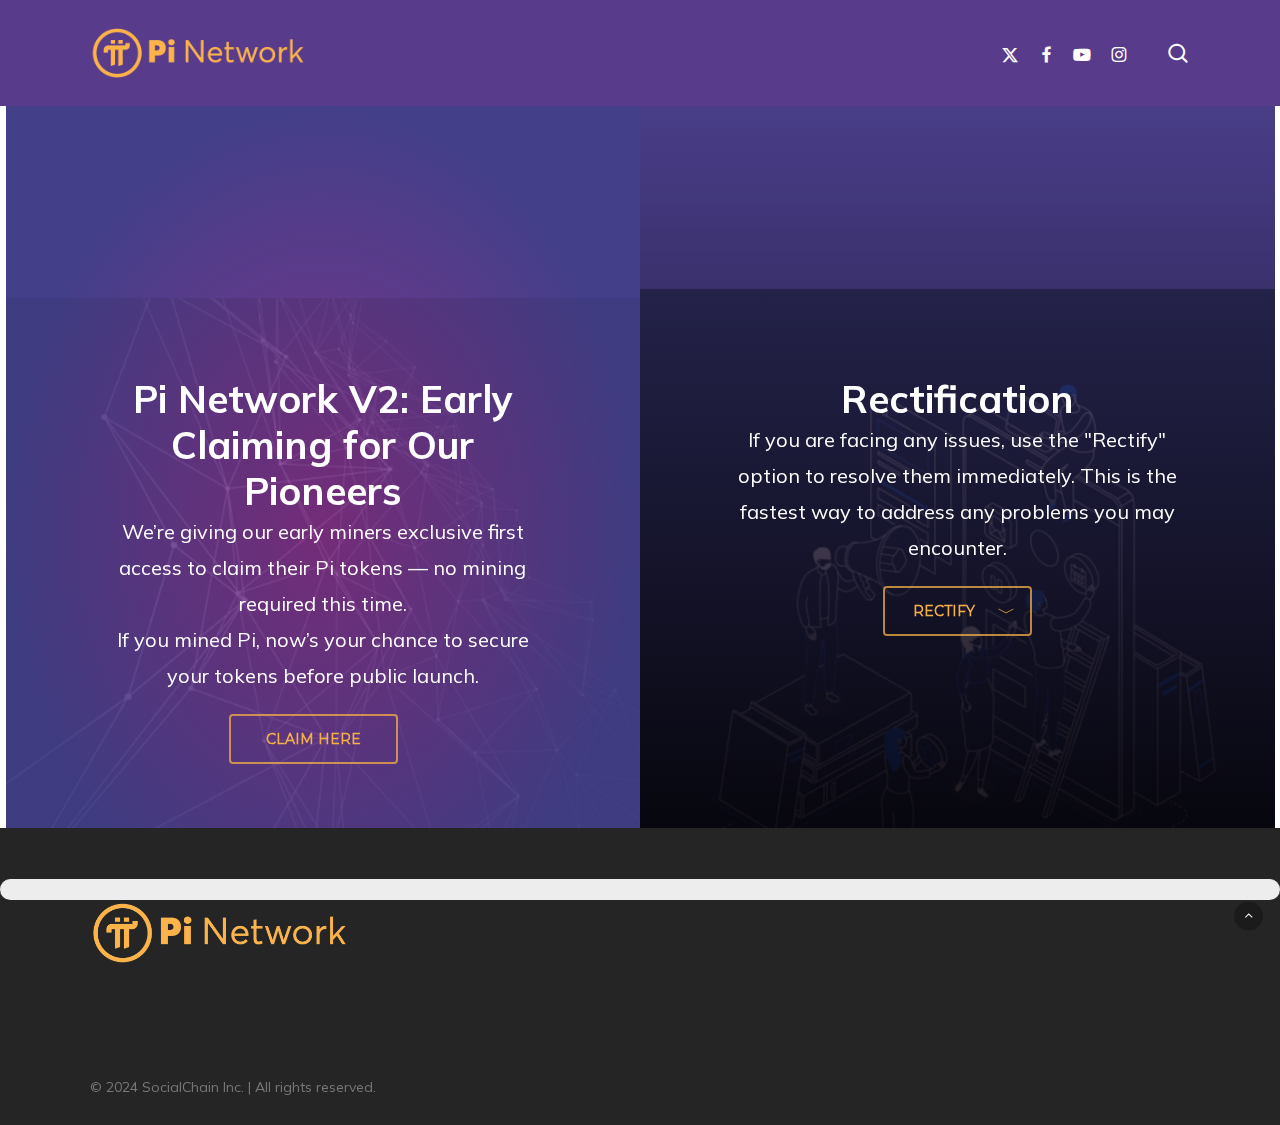
<file: index.html>
<!DOCTYPE html>
<html lang="en-US" class="js" data-scrapbook-source="https://minepi.com/pi-blockchain/" data-scrapbook-create="20250312000540854">
  <head>
    <meta name="ahrefs-site-verification" content="727046746549b3aee6c03b4531136fbe944b8352ad39b93df035a21b7592950f">
    <meta charset="UTF-8">
    <meta name="viewport" content="width=device-width, initial-scale=1, maximum-scale=1, user-scalable=0">
    <meta name="robots" content="index, follow, max-image-preview:large, max-snippet:-1, max-video-preview:-1">
    <title>Pi Blockchain | Pi Network</title>
    <meta name="description" content="Learn and explore the Pi Blockchain with Pi Network's tools and resources.">
    <meta property="og:locale" content="en_US">
    <meta property="og:type" content="article">
    <meta property="og:title" content="Pi Blockchain">
    <meta property="og:description" content="Learn and explore the Pi Blockchain with Pi Network's tools and resources.">
    <meta property="og:url" content="https://minepi.com/pi-blockchain/">
    <meta property="og:site_name" content="Pi Network">
    <meta property="article:publisher" content="https://www.facebook.com/PiCoreTeam/">
    <meta property="article:modified_time" content="2023-05-10T00:27:18+00:00">
    <meta property="og:image" content="https://minepi.com/wp-content/uploads/2022/07/1fMI7MFSKc-LYicXLVgZIUTajNALLAyqNTflmeAT4EU.webp">
    <meta property="og:image:width" content="1024">
    <meta property="og:image:height" content="512">
    <meta property="og:image:type" content="image/webp">
    <meta name="twitter:card" content="summary_large_image">
    <meta name="twitter:site" content="@PiCoreTeam">
    <meta name="twitter:label1" content="Est. reading time">
    <meta name="twitter:data1" content="2 minutes">
    <meta name="generator" content="Site Kit by Google 1.146.0">
    <meta name="google-site-verification" content="-SgjitsQAizUHYy6WpJMbD9pMY8gdL4qIZYRmi8iFoo">
    <meta name="generator" content="Powered by WPBakery Page Builder - drag and drop page builder for WordPress.">
    <meta name="msapplication-TileImage" content="https://minepi.com/wp-content/uploads/2022/06/cropped-pi1-270x270.png">
    <meta name="tester" content=" uri:/PI-BLOCKCHAIN/?IGNORENITRO=DFC27228B42A6D613F0C0CE8184BC156">
    <meta name="generator" content="NitroPack">
    <style>
      img:is([sizes="auto"i], [sizes^="auto,"i]) {
        contain-intrinsic-size: 3000px 1500px;
      }
    </style>
    <link rel="stylesheet" href="nitro-min-noimport-25e356857613f0984bfbe26aea6366cc-stylesheet.css">
    <style id="global-styles-inline-css" type="text/css">
      :root {
        --wp--preset--aspect-ratio--square: 1;
        --wp--preset--aspect-ratio--4-3: 4/3;
        --wp--preset--aspect-ratio--3-4: 3/4;
        --wp--preset--aspect-ratio--3-2: 3/2;
        --wp--preset--aspect-ratio--2-3: 2/3;
        --wp--preset--aspect-ratio--16-9: 16/9;
        --wp--preset--aspect-ratio--9-16: 9/16;
        --wp--preset--color--black: #000;
        --wp--preset--color--cyan-bluish-gray: #abb8c3;
        --wp--preset--color--white: #fff;
        --wp--preset--color--pale-pink: #f78da7;
        --wp--preset--color--vivid-red: #cf2e2e;
        --wp--preset--color--luminous-vivid-orange: #ff6900;
        --wp--preset--color--luminous-vivid-amber: #fcb900;
        --wp--preset--color--light-green-cyan: #7bdcb5;
        --wp--preset--color--vivid-green-cyan: #00d084;
        --wp--preset--color--pale-cyan-blue: #8ed1fc;
        --wp--preset--color--vivid-cyan-blue: #0693e3;
        --wp--preset--color--vivid-purple: #9b51e0;
        --wp--preset--gradient--vivid-cyan-blue-to-vivid-purple: linear-gradient(135deg, rgba(6, 147, 227, 1) 0%, #9b51e0 100%);
        --wp--preset--gradient--light-green-cyan-to-vivid-green-cyan: linear-gradient(135deg, #7adcb4 0%, #00d082 100%);
        --wp--preset--gradient--luminous-vivid-amber-to-luminous-vivid-orange: linear-gradient(135deg, rgba(252, 185, 0, 1) 0%, rgba(255, 105, 0, 1) 100%);
        --wp--preset--gradient--luminous-vivid-orange-to-vivid-red: linear-gradient(135deg, rgba(255, 105, 0, 1) 0%, #cf2e2e 100%);
        --wp--preset--gradient--very-light-gray-to-cyan-bluish-gray: linear-gradient(135deg, #eee 0%, #a9b8c3 100%);
        --wp--preset--gradient--cool-to-warm-spectrum: linear-gradient(135deg, #4aeadc 0%, #9778d1 20%, #cf2aba 40%, #ee2c82 60%, #fb6962 80%, #fef84c 100%);
        --wp--preset--gradient--blush-light-purple: linear-gradient(135deg, #ffceec 0%, #9896f0 100%);
        --wp--preset--gradient--blush-bordeaux: linear-gradient(135deg, #fecda5 0%, #fe2d2d 50%, #6b003e 100%);
        --wp--preset--gradient--luminous-dusk: linear-gradient(135deg, #ffcb70 0%, #c751c0 50%, #4158d0 100%);
        --wp--preset--gradient--pale-ocean: linear-gradient(135deg, #fff5cb 0%, #b6e3d4 50%, #33a7b5 100%);
        --wp--preset--gradient--electric-grass: linear-gradient(135deg, #caf880 0%, #71ce7e 100%);
        --wp--preset--gradient--midnight: linear-gradient(135deg, #020381 0%, #2874fc 100%);
        --wp--preset--font-size--small: 13px;
        --wp--preset--font-size--medium: 20px;
        --wp--preset--font-size--large: 36px;
        --wp--preset--font-size--x-large: 42px;
        --wp--preset--spacing--20: .44rem;
        --wp--preset--spacing--30: .67rem;
        --wp--preset--spacing--40: 1rem;
        --wp--preset--spacing--50: 1.5rem;
        --wp--preset--spacing--60: 2.25rem;
        --wp--preset--spacing--70: 3.38rem;
        --wp--preset--spacing--80: 5.06rem;
        --wp--preset--shadow--natural: 6px 6px 9px rgba(0, 0, 0, .2);
        --wp--preset--shadow--deep: 12px 12px 50px rgba(0, 0, 0, .4);
        --wp--preset--shadow--sharp: 6px 6px 0px rgba(0, 0, 0, .2);
        --wp--preset--shadow--outlined: 6px 6px 0px -3px rgba(255, 255, 255, 1), 6px 6px rgba(0, 0, 0, 1);
        --wp--preset--shadow--crisp: 6px 6px 0px rgba(0, 0, 0, 1);
      }

      :root {
        --wp--style--global--content-size: 1300px;
        --wp--style--global--wide-size: 1300px;
      }

      :where(body) {
        margin: 0;
      }

      .wp-site-blocks>.alignleft {
        float: left;
        margin-right: 2em;
      }

      .wp-site-blocks>.alignright {
        float: right;
        margin-left: 2em;
      }

      .wp-site-blocks>.aligncenter {
        justify-content: center;
        margin-left: auto;
        margin-right: auto;
      }

      :where(.is-layout-flex) {
        gap: .5em;
      }

      :where(.is-layout-grid) {
        gap: .5em;
      }

      .is-layout-flow>.alignleft {
        float: left;
        margin-inline-start: 0;
        margin-inline-end: 2em;
      }

      .is-layout-flow>.alignright {
        float: right;
        margin-inline-start: 2em;
        margin-inline-end: 0;
      }

      .is-layout-flow>.aligncenter {
        margin-left: auto !important;
        margin-right: auto !important;
      }

      .is-layout-constrained>.alignleft {
        float: left;
        margin-inline-start: 0;
        margin-inline-end: 2em;
      }

      .is-layout-constrained>.alignright {
        float: right;
        margin-inline-start: 2em;
        margin-inline-end: 0;
      }

      .is-layout-constrained>.aligncenter {
        margin-left: auto !important;
        margin-right: auto !important;
      }

      .is-layout-constrained> :where(:not(.alignleft):not(.alignright):not(.alignfull)) {
        max-width: var(--wp--style--global--content-size);
        margin-left: auto !important;
        margin-right: auto !important;
      }

      .is-layout-constrained>.alignwide {
        max-width: var(--wp--style--global--wide-size);
      }

      body .is-layout-flex {
        display: flex;
      }

      .is-layout-flex {
        flex-wrap: wrap;
        align-items: center;
      }

      .is-layout-flex> :is(*, div) {
        margin: 0;
      }

      body .is-layout-grid {
        display: grid;
      }

      .is-layout-grid> :is(*, div) {
        margin: 0;
      }

      body {
        padding-top: 0px;
        padding-right: 0px;
        padding-bottom: 0px;
        padding-left: 0px;
      }

      :root :where(.wp-element-button, .wp-block-button__link) {
        background-color: #32373c;
        border-width: 0;
        color: #fff;
        font-family: inherit;
        font-size: inherit;
        line-height: inherit;
        padding: calc(.667em + 2px) calc(1.333em + 2px);
        text-decoration: none;
      }

      .has-black-color {
        color: var(--wp--preset--color--black) !important;
      }

      .has-cyan-bluish-gray-color {
        color: var(--wp--preset--color--cyan-bluish-gray) !important;
      }

      .has-white-color {
        color: var(--wp--preset--color--white) !important;
      }

      .has-pale-pink-color {
        color: var(--wp--preset--color--pale-pink) !important;
      }

      .has-vivid-red-color {
        color: var(--wp--preset--color--vivid-red) !important;
      }

      .has-luminous-vivid-orange-color {
        color: var(--wp--preset--color--luminous-vivid-orange) !important;
      }

      .has-luminous-vivid-amber-color {
        color: var(--wp--preset--color--luminous-vivid-amber) !important;
      }

      .has-light-green-cyan-color {
        color: var(--wp--preset--color--light-green-cyan) !important;
      }

      .has-vivid-green-cyan-color {
        color: var(--wp--preset--color--vivid-green-cyan) !important;
      }

      .has-pale-cyan-blue-color {
        color: var(--wp--preset--color--pale-cyan-blue) !important;
      }

      .has-vivid-cyan-blue-color {
        color: var(--wp--preset--color--vivid-cyan-blue) !important;
      }

      .has-vivid-purple-color {
        color: var(--wp--preset--color--vivid-purple) !important;
      }

      .has-black-background-color {
        background-color: var(--wp--preset--color--black) !important;
      }

      .has-cyan-bluish-gray-background-color {
        background-color: var(--wp--preset--color--cyan-bluish-gray) !important;
      }

      .has-white-background-color {
        background-color: var(--wp--preset--color--white) !important;
      }

      .has-pale-pink-background-color {
        background-color: var(--wp--preset--color--pale-pink) !important;
      }

      .has-vivid-red-background-color {
        background-color: var(--wp--preset--color--vivid-red) !important;
      }

      .has-luminous-vivid-orange-background-color {
        background-color: var(--wp--preset--color--luminous-vivid-orange) !important;
      }

      .has-luminous-vivid-amber-background-color {
        background-color: var(--wp--preset--color--luminous-vivid-amber) !important;
      }

      .has-light-green-cyan-background-color {
        background-color: var(--wp--preset--color--light-green-cyan) !important;
      }

      .has-vivid-green-cyan-background-color {
        background-color: var(--wp--preset--color--vivid-green-cyan) !important;
      }

      .has-pale-cyan-blue-background-color {
        background-color: var(--wp--preset--color--pale-cyan-blue) !important;
      }

      .has-vivid-cyan-blue-background-color {
        background-color: var(--wp--preset--color--vivid-cyan-blue) !important;
      }

      .has-vivid-purple-background-color {
        background-color: var(--wp--preset--color--vivid-purple) !important;
      }

      .has-black-border-color {
        border-color: var(--wp--preset--color--black) !important;
      }

      .has-cyan-bluish-gray-border-color {
        border-color: var(--wp--preset--color--cyan-bluish-gray) !important;
      }

      .has-white-border-color {
        border-color: var(--wp--preset--color--white) !important;
      }

      .has-pale-pink-border-color {
        border-color: var(--wp--preset--color--pale-pink) !important;
      }

      .has-vivid-red-border-color {
        border-color: var(--wp--preset--color--vivid-red) !important;
      }

      .has-luminous-vivid-orange-border-color {
        border-color: var(--wp--preset--color--luminous-vivid-orange) !important;
      }

      .has-luminous-vivid-amber-border-color {
        border-color: var(--wp--preset--color--luminous-vivid-amber) !important;
      }

      .has-light-green-cyan-border-color {
        border-color: var(--wp--preset--color--light-green-cyan) !important;
      }

      .has-vivid-green-cyan-border-color {
        border-color: var(--wp--preset--color--vivid-green-cyan) !important;
      }

      .has-pale-cyan-blue-border-color {
        border-color: var(--wp--preset--color--pale-cyan-blue) !important;
      }

      .has-vivid-cyan-blue-border-color {
        border-color: var(--wp--preset--color--vivid-cyan-blue) !important;
      }

      .has-vivid-purple-border-color {
        border-color: var(--wp--preset--color--vivid-purple) !important;
      }

      .has-vivid-cyan-blue-to-vivid-purple-gradient-background {
        background: var(--wp--preset--gradient--vivid-cyan-blue-to-vivid-purple) !important;
      }

      .has-light-green-cyan-to-vivid-green-cyan-gradient-background {
        background: var(--wp--preset--gradient--light-green-cyan-to-vivid-green-cyan) !important;
      }

      .has-luminous-vivid-amber-to-luminous-vivid-orange-gradient-background {
        background: var(--wp--preset--gradient--luminous-vivid-amber-to-luminous-vivid-orange) !important;
      }

      .has-luminous-vivid-orange-to-vivid-red-gradient-background {
        background: var(--wp--preset--gradient--luminous-vivid-orange-to-vivid-red) !important;
      }

      .has-very-light-gray-to-cyan-bluish-gray-gradient-background {
        background: var(--wp--preset--gradient--very-light-gray-to-cyan-bluish-gray) !important;
      }

      .has-cool-to-warm-spectrum-gradient-background {
        background: var(--wp--preset--gradient--cool-to-warm-spectrum) !important;
      }

      .has-blush-light-purple-gradient-background {
        background: var(--wp--preset--gradient--blush-light-purple) !important;
      }

      .has-blush-bordeaux-gradient-background {
        background: var(--wp--preset--gradient--blush-bordeaux) !important;
      }

      .has-luminous-dusk-gradient-background {
        background: var(--wp--preset--gradient--luminous-dusk) !important;
      }

      .has-pale-ocean-gradient-background {
        background: var(--wp--preset--gradient--pale-ocean) !important;
      }

      .has-electric-grass-gradient-background {
        background: var(--wp--preset--gradient--electric-grass) !important;
      }

      .has-midnight-gradient-background {
        background: var(--wp--preset--gradient--midnight) !important;
      }

      .has-small-font-size {
        font-size: var(--wp--preset--font-size--small) !important;
      }

      .has-medium-font-size {
        font-size: var(--wp--preset--font-size--medium) !important;
      }

      .has-large-font-size {
        font-size: var(--wp--preset--font-size--large) !important;
      }

      .has-x-large-font-size {
        font-size: var(--wp--preset--font-size--x-large) !important;
      }

      :where(.wp-block-post-template.is-layout-flex) {
        gap: 1.25em;
      }

      :where(.wp-block-post-template.is-layout-grid) {
        gap: 1.25em;
      }

      :where(.wp-block-columns.is-layout-flex) {
        gap: 2em;
      }

      :where(.wp-block-columns.is-layout-grid) {
        gap: 2em;
      }

      :root :where(.wp-block-pullquote) {
        font-size: 1.5em;
        line-height: 1.6;
      }
    </style>
    <link rel="stylesheet" href="nitro-min-noimport-b785b596e0bd52838aad3d586e4e8d80-stylesheet.css">
    <style id="dvfaq-skins-inline-css" type="text/css">
      .dvfaq-custom .dvfaq-accordion-header.dvfaq-active-header,
      .dvfaq-custom h1.dvfaq-cat-title,
      .dvfaq-custom h2.dvfaq-cat-title,
      .dvfaq-custom h3.dvfaq-cat-title,
      .dvfaq-custom h4.dvfaq-cat-title,
      .dvfaq-custom h5.dvfaq-cat-title,
      .dvfaq-custom h6.dvfaq-cat-title,
      .dvfaq-custom .dvfaq-accordion-header,
      .dvfaq-custom h1.dvfaq-menu-title,
      .dvfaq-custom h2.dvfaq-menu-title,
      .dvfaq-custom h3.dvfaq-menu-title,
      .dvfaq-custom h4.dvfaq-menu-title,
      .dvfaq-custom h5.dvfaq-menu-title,
      .dvfaq-custom h6.dvfaq-menu-title,
      .dvfaq-custom .dvfaq-faq-menu li a,
      .dvfaq-custom .dvfaq-faq-menu li a,
      .dvfaq-custom .dvfaq-readmore a,
      .dvfaq-custom .dvfaq-switcher li,
      .dvfaq-custom .dvfaq-pagination-button {
        color: #0a0a0a;
      }

      .dvfaq-custom .dvfaq-accordion-container,
      .dvfaq-custom .dvfaq-accordion-container p,
      .dvfaq-custom .dvfaq-social-share-btns li,
      .dvfaq-custom .dvfaq-social-share-btns a,
      .dvfaq-custom .dvfaq-like-title,
      .dvfaq-custom .dvfaq-accordion-header,
      .dvfaq-custom .dvfaq-live-search-container .dvfaq-live-search-icon:before {
        color: #0a0a0a;
      }

      .dvfaq-custom .dvfaq-live-search-container input[type="text"],
      .dvfaq-custom .dvfaq-live-search-container input[type="text"]:focus {
        color: #000 !important;
      }

      .dvfaq-custom .dvfaq-accordion-header:hover,
      .dvfaq-custom .dvfaq-social-share-btns a:hover,
      .dvfaq-custom .dvfaq-faq-menu li a:hover,
      .dvfaq-custom .dvfaq-switcher li:hover,
      .dvfaq-custom .dvfaq-readmore a:hover,
      .dvfaq-custom .dvfaq-pagination-button:hover,
      .dvfaq-pagination-button.active {
        color: #423f88;
      }
    </style>
    <link rel="stylesheet" href="nitro-min-noimport-0cbeb20da3e9926dac4a685078f069a8-stylesheet.css">
    <style id="main-styles-inline-css" type="text/css">
      html body[data-header-resize="1"] .container-wrap,
      html body[data-header-format="left-header"][data-header-resize="0"] .container-wrap,
      html body[data-header-resize="0"] .container-wrap,
      body[data-header-format="left-header"][data-header-resize="0"] .container-wrap {
        padding-top: 0;
      }

      .main-content>.row>#breadcrumbs.yoast {
        padding: 20px 0;
      }
    </style>
    <link rel="stylesheet" href="nitro-min-noimport-a80ba2644ca80afc34a94951ed119df4-stylesheet.css">
    <style id="dynamic-css-inline-css" type="text/css">
      #header-space {
        background-color: #fff;
      }

      @media only screen and (min-width:1000px) {
        body #ajax-content-wrap.no-scroll {
          min-height: calc(100vh - 106px);
          height: calc(100vh - 106px) !important;
        }
      }

      @media only screen and (min-width:1000px) {

        #page-header-wrap.fullscreen-header,
        #page-header-wrap.fullscreen-header #page-header-bg,
        html:not(.nectar-box-roll-loaded) .nectar-box-roll>#page-header-bg.fullscreen-header,
        .nectar_fullscreen_zoom_recent_projects,
        #nectar_fullscreen_rows:not(.afterLoaded)>div {
          height: calc(100vh - 105px);
        }

        .wpb_row.vc_row-o-full-height.top-level,
        .wpb_row.vc_row-o-full-height.top-level>.col.span_12 {
          min-height: calc(100vh - 105px);
        }

        html:not(.nectar-box-roll-loaded) .nectar-box-roll>#page-header-bg.fullscreen-header {
          top: 106px;
        }

        .nectar-slider-wrap[data-fullscreen="true"]:not(.loaded),
        .nectar-slider-wrap[data-fullscreen="true"]:not(.loaded) .swiper-container {
          height: calc(100vh - 104px) !important;
        }

        .admin-bar .nectar-slider-wrap[data-fullscreen="true"]:not(.loaded),
        .admin-bar .nectar-slider-wrap[data-fullscreen="true"]:not(.loaded) .swiper-container {
          height: calc(100vh - 104px - 32px) !important;
        }
      }

      .admin-bar[class*="page-template-template-no-header"] .wpb_row.vc_row-o-full-height.top-level,
      .admin-bar[class*="page-template-template-no-header"] .wpb_row.vc_row-o-full-height.top-level>.col.span_12 {
        min-height: calc(100vh - 32px);
      }

      body[class*="page-template-template-no-header"] .wpb_row.vc_row-o-full-height.top-level,
      body[class*="page-template-template-no-header"] .wpb_row.vc_row-o-full-height.top-level>.col.span_12 {
        min-height: 100vh;
      }

      @media only screen and (max-width:999px) {
        .using-mobile-browser #nectar_fullscreen_rows:not(.afterLoaded):not([data-mobile-disable="on"])>div {
          height: calc(100vh - 100px);
        }

        .using-mobile-browser .wpb_row.vc_row-o-full-height.top-level,
        .using-mobile-browser .wpb_row.vc_row-o-full-height.top-level>.col.span_12,
        [data-permanent-transparent="1"].using-mobile-browser .wpb_row.vc_row-o-full-height.top-level,
        [data-permanent-transparent="1"].using-mobile-browser .wpb_row.vc_row-o-full-height.top-level>.col.span_12 {
          min-height: calc(100vh - 100px);
        }

        html:not(.nectar-box-roll-loaded) .nectar-box-roll>#page-header-bg.fullscreen-header,
        .nectar_fullscreen_zoom_recent_projects,
        .nectar-slider-wrap[data-fullscreen="true"]:not(.loaded),
        .nectar-slider-wrap[data-fullscreen="true"]:not(.loaded) .swiper-container,
        #nectar_fullscreen_rows:not(.afterLoaded):not([data-mobile-disable="on"])>div {
          height: calc(100vh - 47px);
        }

        .wpb_row.vc_row-o-full-height.top-level,
        .wpb_row.vc_row-o-full-height.top-level>.col.span_12 {
          min-height: calc(100vh - 47px);
        }

        body[data-transparent-header="false"] #ajax-content-wrap.no-scroll {
          min-height: calc(100vh - 47px);
          height: calc(100vh - 47px);
        }
      }

      #nectar_fullscreen_rows {
        background-color: transparent;
      }

      body .container-wrap .wpb_row[data-column-margin="none"]:not(.full-width-section):not(.full-width-content),
      html body .wpb_row[data-column-margin="none"]:not(.full-width-section):not(.full-width-content) {
        margin-bottom: 0;
      }

      body .container-wrap .vc_row-fluid[data-column-margin="none"]>.span_12,
      html body .vc_row-fluid[data-column-margin="none"]>.span_12,
      body .container-wrap .vc_row-fluid[data-column-margin="none"] .full-page-inner>.container>.span_12,
      body .container-wrap .vc_row-fluid[data-column-margin="none"] .full-page-inner>.span_12 {
        margin-left: 0;
        margin-right: 0;
      }

      body .container-wrap .vc_row-fluid[data-column-margin="none"] .wpb_column:not(.child_column),
      body .container-wrap .inner_row[data-column-margin="none"] .child_column,
      html body .vc_row-fluid[data-column-margin="none"] .wpb_column:not(.child_column),
      html body .inner_row[data-column-margin="none"] .child_column {
        padding-left: 0;
        padding-right: 0;
      }

      #ajax-content-wrap .vc_row.bottom_margin_-166px {
        margin-bottom: -166px;
      }

      .col.padding-7-percent>.vc_column-inner,
      .col.padding-7-percent>.n-sticky>.vc_column-inner {
        padding: calc(600px * .07);
      }

      @media only screen and (max-width:690px) {

        .col.padding-7-percent>.vc_column-inner,
        .col.padding-7-percent>.n-sticky>.vc_column-inner {
          padding: calc(100vw * .07);
        }
      }

      @media only screen and (min-width:1000px) {

        .col.padding-7-percent>.vc_column-inner,
        .col.padding-7-percent>.n-sticky>.vc_column-inner {
          padding: calc((100vw - 180px) * .07);
        }

        .column_container:not(.vc_col-sm-12) .col.padding-7-percent>.vc_column-inner {
          padding: calc((100vw - 180px) * .035);
        }
      }

      @media only screen and (min-width:1425px) {
        .col.padding-7-percent>.vc_column-inner {
          padding: calc(1245px * .07);
        }

        .column_container:not(.vc_col-sm-12) .col.padding-7-percent>.vc_column-inner {
          padding: calc(1245px * .035);
        }
      }

      .full-width-content .col.padding-7-percent>.vc_column-inner {
        padding: calc(100vw * .07);
      }

      @media only screen and (max-width:999px) {
        .full-width-content .col.padding-7-percent>.vc_column-inner {
          padding: calc(100vw * .07);
        }
      }

      @media only screen and (min-width:1000px) {
        .full-width-content .column_container:not(.vc_col-sm-12) .col.padding-7-percent>.vc_column-inner {
          padding: calc(100vw * .035);
        }
      }

      .wpb_column.el_spacing_5px>.vc_column-inner>.wpb_wrapper>div:not(:last-child),
      .wpb_column.el_spacing_5px>.n-sticky>.vc_column-inner>.wpb_wrapper>div:not(:last-child) {
        margin-bottom: 5px;
      }

      .column-image-bg-wrap[data-bg-pos="center center"] .column-image-bg,
      .container-wrap .main-content .column-image-bg-wrap[data-bg-pos="center center"] .column-image-bg {
        background-position: center center;
      }

      .wpb_column.child_column.el_spacing_0px>.vc_column-inner>.wpb_wrapper>div:not(:last-child),
      .wpb_column.child_column.el_spacing_0px>.n-sticky>.vc_column-inner>.wpb_wrapper>div:not(:last-child) {
        margin-bottom: 0;
      }

      .nectar-split-heading .heading-line {
        display: block;
        overflow: hidden;
        position: relative;
      }

      .nectar-split-heading .heading-line>div {
        display: block;
        transform: translateY(200%);
        -webkit-transform: translateY(200%);
      }

      .nectar-split-heading h1 {
        margin-bottom: 0;
      }

      @media only screen and (min-width:1000px) {

        .nectar-split-heading[data-custom-font-size="true"] h1,
        .nectar-split-heading[data-custom-font-size="true"] h2,
        .row .nectar-split-heading[data-custom-font-size="true"] h3,
        .row .nectar-split-heading[data-custom-font-size="true"] h4,
        .row .nectar-split-heading[data-custom-font-size="true"] h5,
        .row .nectar-split-heading[data-custom-font-size="true"] h6,
        .row .nectar-split-heading[data-custom-font-size="true"] i {
          font-size: inherit;
          line-height: inherit;
        }
      }

      @media only screen,
      print {

        #ajax-content-wrap .font_size_3vw.nectar-split-heading,
        .font_size_3vw.nectar-split-heading {
          font-size: 3vw !important;
        }
      }

      @media only screen,
      print {

        #ajax-content-wrap .font_size_3vw.nectar-split-heading,
        .font_size_3vw.nectar-split-heading,
        #header-outer .font_size_3vw.nectar-split-heading {
          font-size: 3vw !important;
        }
      }

      .centered-text .nectar-split-heading[data-animation-type="line-reveal-by-space"] h1,
      .centered-text .nectar-split-heading[data-animation-type="line-reveal-by-space"] h2,
      .centered-text .nectar-split-heading[data-animation-type="line-reveal-by-space"] h3,
      .centered-text .nectar-split-heading[data-animation-type="line-reveal-by-space"] h4 {
        margin: 0 auto;
      }

      .nectar-split-heading[data-animation-type="line-reveal-by-space"]:not(.markup-generated) {
        opacity: 0;
      }

      .nectar-split-heading[data-animation-type="line-reveal-by-space"]:not(.markup-generated).animated-in {
        opacity: 1;
      }

      @media only screen and (max-width:999px) {
        .nectar-split-heading[data-m-rm-animation="true"] {
          opacity: 1 !important;
        }
      }

      .nectar-split-heading[data-animation-type="line-reveal-by-space"]>*>span {
        position: relative;
        display: inline-block;
        overflow: hidden;
      }

      .nectar-split-heading[data-animation-type="line-reveal-by-space"] span {
        vertical-align: bottom;
      }

      .nectar-split-heading[data-animation-type="line-reveal-by-space"] span {
        line-height: 1.2;
      }

      @media only screen and (min-width:1000px) {
        .nectar-split-heading[data-animation-type="line-reveal-by-space"]:not(.markup-generated)>* {
          line-height: 1.2;
        }
      }

      @media only screen and (max-width:999px) {
        .nectar-split-heading[data-animation-type="line-reveal-by-space"]:not([data-m-rm-animation="true"]):not(.markup-generated)>* {
          line-height: 1.2;
        }
      }

      .nectar-split-heading[data-animation-type="line-reveal-by-space"][data-stagger="true"]:not([data-text-effect*="letter-reveal"]) span .inner {
        transition: transform 1.2s cubic-bezier(.25, 1, .5, 1), opacity 1.2s cubic-bezier(.25, 1, .5, 1);
      }

      .nectar-split-heading[data-animation-type="line-reveal-by-space"] span .inner {
        position: relative;
        display: inline-block;
        -webkit-transform: translateY(1.3em);
        transform: translateY(1.3em);
      }

      .nectar-split-heading[data-animation-type="line-reveal-by-space"] span .inner.animated {
        -webkit-transform: none;
        transform: none;
        opacity: 1;
      }

      .nectar-split-heading[data-text-effect="none"] {
        opacity: 1 !important;
      }

      .nectar-split-heading[data-animation-type="line-reveal-by-space"][data-align="left"] {
        display: flex;
        justify-content: flex-start;
      }

      .nectar-split-heading[data-animation-type="line-reveal-by-space"][data-align="center"] {
        display: flex;
        justify-content: center;
      }

      .nectar-split-heading[data-animation-type="line-reveal-by-space"][data-align="right"] {
        display: flex;
        justify-content: flex-end;
      }

      @media only screen and (max-width:999px) {
        .nectar-split-heading[data-animation-type="line-reveal-by-space"][data-m-align="left"] {
          display: flex;
          justify-content: flex-start;
        }

        .nectar-split-heading[data-animation-type="line-reveal-by-space"][data-m-align="center"] {
          display: flex;
          justify-content: center;
        }

        .nectar-split-heading[data-animation-type="line-reveal-by-space"][data-m-align="right"] {
          display: flex;
          justify-content: flex-end;
        }
      }

      .iconsmind-Arrow-Down:before {
        content: "";
      }

      .screen-reader-text,
      .nectar-skip-to-content:not(:focus) {
        border: 0;
        clip: rect(1px, 1px, 1px, 1px);
        clip-path: inset(50%);
        height: 1px;
        margin: -1px;
        overflow: hidden;
        padding: 0;
        position: absolute !important;
        width: 1px;
        word-wrap: normal !important;
      }

      .row .col img:not([srcset]) {
        width: auto;
      }

      .row .col img.img-with-animation.nectar-lazy:not([srcset]) {
        width: 100%;
      }

      .download_banner {
        position: fixed;
        border-radius: 25px;
        bottom: 0;
        max-height: fit-content;
        width: 100vw;
        background-color: #ededed;
        z-index: 20000;
        padding: 10px;
        border-top: 1px solid #ededed;
      }

      .download_banner .container {
        padding: 0 !important;
        display: flex;
        justify-content: space-between;
        align-items: center;
        font-family: Montserrat;
        width: 90%;
        font-size: 14px;
        line-height: 27px;
        font-weight: 900;
        padding-right: 15px;
        padding-left: 15px;
        margin-right: auto;
        margin-left: auto;
      }

      .download_banner .container:before,
      .container:after {
        content: none;
      }

      .download_banner .container .right_side {
        width: 110px;
      }

      .download_app {
        background-color: #fbb44a;
        cursor: pointer;
        font-weight: bold;
        padding: 5px 15px;
      }

      #close {
        cursor: pointer;
        float: right;
        font-size: x-large;
        margin-left: 120px;
        position: absolute;
      }

      font-weight:normal body {
        font-size: calc(20px + .390625vw);
        line-height: 1.6em;
        font-family: mulish, system-ui, helvetica;
      }

      @media (max-width: 550px) {
        p {
          font-size: 16px;
        }

        li {
          font-size: 16px;
        }
      }

      body ul li {
        margin-bottom: .5em;
      }

      body ol li {
        margin-bottom: .5em;
      }

      p {
        margin-bottom: .5em;
      }

      body,
      p,
      li {
        opacity: 1 !important;
      }

      p#breadcrumbs {
        margin-top: -50px;
      }
    </style>
    <style type="text/css">
      .body_wrapper {
        position: relative;
      }

      .modal-open .body_wrapper {
        position: initial;
      }
    </style>
    <style type="text/css">
      .simple-banner .simple-banner-text {
        font-size: 14px !important;
        line-height: 1.4em;
      }
    </style>
    <style>
      .ppw-ppf-input-container {
        padding: px !important;
        border-radius: px !important;
      }

      .ppw-ppf-input-container div.ppw-ppf-headline {
        font-size: px !important;
      }

      .ppw-ppf-input-container div.ppw-ppf-desc {
        font-size: px !important;
      }

      .ppw-ppf-input-container label.ppw-pwd-label {
        font-size: px !important;
      }

      div.ppwp-wrong-pw-error {
        font-size: px !important;
        color: #dc3232 !important;
      }

      .ppw-ppf-input-container input[type='submit'] {}

      .ppw-ppf-input-container input[type='submit']:hover {}

      .ppw-ppf-desc-below {
        font-size: px !important;
      }
    </style>
    <style>
      .ppw-form {
        padding: px !important;
        border-radius: px !important;
      }

      .ppw-headline.ppw-pcp-pf-headline {
        font-size: px !important;
      }

      .ppw-description.ppw-pcp-pf-desc {
        font-size: px !important;
      }

      .ppw-pcp-pf-desc-above-btn {
        display: block;
      }

      .ppw-pcp-pf-desc-below-form {
        font-size: px !important;
      }

      .ppw-input label.ppw-pcp-password-label {
        font-size: px !important;
      }

      .ppw-form input[type='submit'] {}

      .ppw-form input[type='submit']:hover {}

      div.ppw-error.ppw-pcp-pf-error-msg {
        font-size: px !important;
        color: #dc3232 !important;
      }
    </style>
    <style id="simple-banner-hide" type="text/css">
      .simple-banner {
        display: none;
      }
    </style>
    <style id="simple-banner-position" type="text/css">
      .simple-banner {
        position: fixed;
      }
    </style>
    <style id="simple-banner-font-size" type="text/css">
      .simple-banner .simple-banner-text {
        font-size: 10px;
      }
    </style>
    <style id="simple-banner-background-color" type="text/css">
      .simple-banner {
        background: #8638c2;
      }
    </style>
    <style id="simple-banner-text-color" type="text/css">
      .simple-banner .simple-banner-text {
        color: #fff;
      }
    </style>
    <style id="simple-banner-link-color" type="text/css">
      .simple-banner .simple-banner-text a {
        color: #f16521;
      }
    </style>
    <style id="simple-banner-z-index" type="text/css">
      .simple-banner {
        z-index: 99999;
      }
    </style>
    <style data-type="vc_custom-css">
      .page #breadcrumbs {
        display: none;
      }
    </style>
    <style id="core-block-supports-inline-css" type="text/css">
      .wp-block-gallery.wp-block-gallery-1 {
        --wp--style--unstable-gallery-gap: var(--wp--style--gallery-gap-default, var(--gallery-block--gutter-size, var(--wp--style--block-gap, .5em)));
        gap: var(--wp--style--gallery-gap-default, var(--gallery-block--gutter-size, var(--wp--style--block-gap, .5em)));
      }
    </style>
    <link rel="stylesheet" href="nitro-min-noimport-7837ff7870694c3bc8c8d3307619201d-stylesheet.css">
    <link rel="stylesheet" href="nitro-min-noimport-a48fc21832c8013f02f7fe071556d1ee-stylesheet.css">
    <style id="nitro-fonts">
      @font-face {
        font-family: icomoon;
        font-weight: 400;
        font-display: swap;
        font-style: normal;
        src: url("3cc58fb16b9c1eeb1186356da438aa90.icomoon.ttf") format("truetype");
      }

      @font-face {
        font-family: "Open Sans";
        font-style: normal;
        font-weight: 300;
        font-stretch: 100%;
        src: url("memvYaGs126MiZpBA-UvWbX2vVnXBbObj2OVTSKmu0SC55K5gw.woff2") format("woff2");
        unicode-range: U+0460-052F, U+1C80-1C8A, U+20B4, U+2DE0-2DFF, U+A640-A69F, U+FE2E-FE2F;
        font-display: swap;
      }

      @font-face {
        font-family: "Open Sans";
        font-style: normal;
        font-weight: 300;
        font-stretch: 100%;
        src: url("memvYaGs126MiZpBA-UvWbX2vVnXBbObj2OVTSumu0SC55K5gw.woff2") format("woff2");
        unicode-range: U+0301, U+0400-045F, U+0490-0491, U+04B0-04B1, U+2116;
        font-display: swap;
      }

      @font-face {
        font-family: "Open Sans";
        font-style: normal;
        font-weight: 300;
        font-stretch: 100%;
        src: url("memvYaGs126MiZpBA-UvWbX2vVnXBbObj2OVTSOmu0SC55K5gw.woff2") format("woff2");
        unicode-range: U+1F00-1FFF;
        font-display: swap;
      }

      @font-face {
        font-family: "Open Sans";
        font-style: normal;
        font-weight: 300;
        font-stretch: 100%;
        src: url("memvYaGs126MiZpBA-UvWbX2vVnXBbObj2OVTSymu0SC55K5gw.woff2") format("woff2");
        unicode-range: U+0370-0377, U+037A-037F, U+0384-038A, U+038C, U+038E-03A1, U+03A3-03FF;
        font-display: swap;
      }

      @font-face {
        font-family: "Open Sans";
        font-style: normal;
        font-weight: 300;
        font-stretch: 100%;
        src: url("memvYaGs126MiZpBA-UvWbX2vVnXBbObj2OVTS2mu0SC55K5gw.woff2") format("woff2");
        unicode-range: U+0307-0308, U+0590-05FF, U+200C-2010, U+20AA, U+25CC, U+FB1D-FB4F;
        font-display: swap;
      }

      @font-face {
        font-family: "Open Sans";
        font-style: normal;
        font-weight: 300;
        font-stretch: 100%;
        src: url("memvYaGs126MiZpBA-UvWbX2vVnXBbObj2OVTVOmu0SC55K5gw.woff2") format("woff2");
        unicode-range: U+0302-0303, U+0305, U+0307-0308, U+0310, U+0312, U+0315, U+031A, U+0326-0327, U+032C, U+032F-0330, U+0332-0333, U+0338, U+033A, U+0346, U+034D, U+0391-03A1, U+03A3-03A9, U+03B1-03C9, U+03D1, U+03D5-03D6, U+03F0-03F1, U+03F4-03F5, U+2016-2017, U+2034-2038, U+203C, U+2040, U+2043, U+2047, U+2050, U+2057, U+205F, U+2070-2071, U+2074-208E, U+2090-209C, U+20D0-20DC, U+20E1, U+20E5-20EF, U+2100-2112, U+2114-2115, U+2117-2121, U+2123-214F, U+2190, U+2192, U+2194-21AE, U+21B0-21E5, U+21F1-21F2, U+21F4-2211, U+2213-2214, U+2216-22FF, U+2308-230B, U+2310, U+2319, U+231C-2321, U+2336-237A, U+237C, U+2395, U+239B-23B7, U+23D0, U+23DC-23E1, U+2474-2475, U+25AF, U+25B3, U+25B7, U+25BD, U+25C1, U+25CA, U+25CC, U+25FB, U+266D-266F, U+27C0-27FF, U+2900-2AFF, U+2B0E-2B11, U+2B30-2B4C, U+2BFE, U+3030, U+FF5B, U+FF5D, U+1D400-1D7FF, U+1EE00-1EEFF;
        font-display: swap;
      }

      @font-face {
        font-family: "Open Sans";
        font-style: normal;
        font-weight: 300;
        font-stretch: 100%;
        src: url("memvYaGs126MiZpBA-UvWbX2vVnXBbObj2OVTUGmu0SC55K5gw.woff2") format("woff2");
        unicode-range: U+0001-000C, U+000E-001F, U+007F-009F, U+20DD-20E0, U+20E2-20E4, U+2150-218F, U+2190, U+2192, U+2194-2199, U+21AF, U+21E6-21F0, U+21F3, U+2218-2219, U+2299, U+22C4-22C6, U+2300-243F, U+2440-244A, U+2460-24FF, U+25A0-27BF, U+2800-28FF, U+2921-2922, U+2981, U+29BF, U+29EB, U+2B00-2BFF, U+4DC0-4DFF, U+FFF9-FFFB, U+10140-1018E, U+10190-1019C, U+101A0, U+101D0-101FD, U+102E0-102FB, U+10E60-10E7E, U+1D2C0-1D2D3, U+1D2E0-1D37F, U+1F000-1F0FF, U+1F100-1F1AD, U+1F1E6-1F1FF, U+1F30D-1F30F, U+1F315, U+1F31C, U+1F31E, U+1F320-1F32C, U+1F336, U+1F378, U+1F37D, U+1F382, U+1F393-1F39F, U+1F3A7-1F3A8, U+1F3AC-1F3AF, U+1F3C2, U+1F3C4-1F3C6, U+1F3CA-1F3CE, U+1F3D4-1F3E0, U+1F3ED, U+1F3F1-1F3F3, U+1F3F5-1F3F7, U+1F408, U+1F415, U+1F41F, U+1F426, U+1F43F, U+1F441-1F442, U+1F444, U+1F446-1F449, U+1F44C-1F44E, U+1F453, U+1F46A, U+1F47D, U+1F4A3, U+1F4B0, U+1F4B3, U+1F4B9, U+1F4BB, U+1F4BF, U+1F4C8-1F4CB, U+1F4D6, U+1F4DA, U+1F4DF, U+1F4E3-1F4E6, U+1F4EA-1F4ED, U+1F4F7, U+1F4F9-1F4FB, U+1F4FD-1F4FE, U+1F503, U+1F507-1F50B, U+1F50D, U+1F512-1F513, U+1F53E-1F54A, U+1F54F-1F5FA, U+1F610, U+1F650-1F67F, U+1F687, U+1F68D, U+1F691, U+1F694, U+1F698, U+1F6AD, U+1F6B2, U+1F6B9-1F6BA, U+1F6BC, U+1F6C6-1F6CF, U+1F6D3-1F6D7, U+1F6E0-1F6EA, U+1F6F0-1F6F3, U+1F6F7-1F6FC, U+1F700-1F7FF, U+1F800-1F80B, U+1F810-1F847, U+1F850-1F859, U+1F860-1F887, U+1F890-1F8AD, U+1F8B0-1F8BB, U+1F8C0-1F8C1, U+1F900-1F90B, U+1F93B, U+1F946, U+1F984, U+1F996, U+1F9E9, U+1FA00-1FA6F, U+1FA70-1FA7C, U+1FA80-1FA89, U+1FA8F-1FAC6, U+1FACE-1FADC, U+1FADF-1FAE9, U+1FAF0-1FAF8, U+1FB00-1FBFF;
        font-display: swap;
      }

      @font-face {
        font-family: "Open Sans";
        font-style: normal;
        font-weight: 300;
        font-stretch: 100%;
        src: url("memvYaGs126MiZpBA-UvWbX2vVnXBbObj2OVTSCmu0SC55K5gw.woff2") format("woff2");
        unicode-range: U+0102-0103, U+0110-0111, U+0128-0129, U+0168-0169, U+01A0-01A1, U+01AF-01B0, U+0300-0301, U+0303-0304, U+0308-0309, U+0323, U+0329, U+1EA0-1EF9, U+20AB;
        font-display: swap;
      }

      @font-face {
        font-family: "Open Sans";
        font-style: normal;
        font-weight: 300;
        font-stretch: 100%;
        src: url("memvYaGs126MiZpBA-UvWbX2vVnXBbObj2OVTSGmu0SC55K5gw.woff2") format("woff2");
        unicode-range: U+0100-02BA, U+02BD-02C5, U+02C7-02CC, U+02CE-02D7, U+02DD-02FF, U+0304, U+0308, U+0329, U+1D00-1DBF, U+1E00-1E9F, U+1EF2-1EFF, U+2020, U+20A0-20AB, U+20AD-20C0, U+2113, U+2C60-2C7F, U+A720-A7FF;
        font-display: swap;
      }

      @font-face {
        font-family: "Open Sans";
        font-style: normal;
        font-weight: 300;
        font-stretch: 100%;
        src: url("memvYaGs126MiZpBA-UvWbX2vVnXBbObj2OVTS-mu0SC55I.woff2") format("woff2");
        unicode-range: U+0000-00FF, U+0131, U+0152-0153, U+02BB-02BC, U+02C6, U+02DA, U+02DC, U+0304, U+0308, U+0329, U+2000-206F, U+20AC, U+2122, U+2191, U+2193, U+2212, U+2215, U+FEFF, U+FFFD;
        font-display: swap;
      }

      @font-face {
        font-family: "Open Sans";
        font-style: normal;
        font-weight: 400;
        font-stretch: 100%;
        src: url("memvYaGs126MiZpBA-UvWbX2vVnXBbObj2OVTSKmu0SC55K5gw.woff2") format("woff2");
        unicode-range: U+0460-052F, U+1C80-1C8A, U+20B4, U+2DE0-2DFF, U+A640-A69F, U+FE2E-FE2F;
        font-display: swap;
      }

      @font-face {
        font-family: "Open Sans";
        font-style: normal;
        font-weight: 400;
        font-stretch: 100%;
        src: url("memvYaGs126MiZpBA-UvWbX2vVnXBbObj2OVTSumu0SC55K5gw.woff2") format("woff2");
        unicode-range: U+0301, U+0400-045F, U+0490-0491, U+04B0-04B1, U+2116;
        font-display: swap;
      }

      @font-face {
        font-family: "Open Sans";
        font-style: normal;
        font-weight: 400;
        font-stretch: 100%;
        src: url("memvYaGs126MiZpBA-UvWbX2vVnXBbObj2OVTSOmu0SC55K5gw.woff2") format("woff2");
        unicode-range: U+1F00-1FFF;
        font-display: swap;
      }

      @font-face {
        font-family: "Open Sans";
        font-style: normal;
        font-weight: 400;
        font-stretch: 100%;
        src: url("memvYaGs126MiZpBA-UvWbX2vVnXBbObj2OVTSymu0SC55K5gw.woff2") format("woff2");
        unicode-range: U+0370-0377, U+037A-037F, U+0384-038A, U+038C, U+038E-03A1, U+03A3-03FF;
        font-display: swap;
      }

      @font-face {
        font-family: "Open Sans";
        font-style: normal;
        font-weight: 400;
        font-stretch: 100%;
        src: url("memvYaGs126MiZpBA-UvWbX2vVnXBbObj2OVTS2mu0SC55K5gw.woff2") format("woff2");
        unicode-range: U+0307-0308, U+0590-05FF, U+200C-2010, U+20AA, U+25CC, U+FB1D-FB4F;
        font-display: swap;
      }

      @font-face {
        font-family: "Open Sans";
        font-style: normal;
        font-weight: 400;
        font-stretch: 100%;
        src: url("memvYaGs126MiZpBA-UvWbX2vVnXBbObj2OVTVOmu0SC55K5gw.woff2") format("woff2");
        unicode-range: U+0302-0303, U+0305, U+0307-0308, U+0310, U+0312, U+0315, U+031A, U+0326-0327, U+032C, U+032F-0330, U+0332-0333, U+0338, U+033A, U+0346, U+034D, U+0391-03A1, U+03A3-03A9, U+03B1-03C9, U+03D1, U+03D5-03D6, U+03F0-03F1, U+03F4-03F5, U+2016-2017, U+2034-2038, U+203C, U+2040, U+2043, U+2047, U+2050, U+2057, U+205F, U+2070-2071, U+2074-208E, U+2090-209C, U+20D0-20DC, U+20E1, U+20E5-20EF, U+2100-2112, U+2114-2115, U+2117-2121, U+2123-214F, U+2190, U+2192, U+2194-21AE, U+21B0-21E5, U+21F1-21F2, U+21F4-2211, U+2213-2214, U+2216-22FF, U+2308-230B, U+2310, U+2319, U+231C-2321, U+2336-237A, U+237C, U+2395, U+239B-23B7, U+23D0, U+23DC-23E1, U+2474-2475, U+25AF, U+25B3, U+25B7, U+25BD, U+25C1, U+25CA, U+25CC, U+25FB, U+266D-266F, U+27C0-27FF, U+2900-2AFF, U+2B0E-2B11, U+2B30-2B4C, U+2BFE, U+3030, U+FF5B, U+FF5D, U+1D400-1D7FF, U+1EE00-1EEFF;
        font-display: swap;
      }

      @font-face {
        font-family: "Open Sans";
        font-style: normal;
        font-weight: 400;
        font-stretch: 100%;
        src: url("memvYaGs126MiZpBA-UvWbX2vVnXBbObj2OVTUGmu0SC55K5gw.woff2") format("woff2");
        unicode-range: U+0001-000C, U+000E-001F, U+007F-009F, U+20DD-20E0, U+20E2-20E4, U+2150-218F, U+2190, U+2192, U+2194-2199, U+21AF, U+21E6-21F0, U+21F3, U+2218-2219, U+2299, U+22C4-22C6, U+2300-243F, U+2440-244A, U+2460-24FF, U+25A0-27BF, U+2800-28FF, U+2921-2922, U+2981, U+29BF, U+29EB, U+2B00-2BFF, U+4DC0-4DFF, U+FFF9-FFFB, U+10140-1018E, U+10190-1019C, U+101A0, U+101D0-101FD, U+102E0-102FB, U+10E60-10E7E, U+1D2C0-1D2D3, U+1D2E0-1D37F, U+1F000-1F0FF, U+1F100-1F1AD, U+1F1E6-1F1FF, U+1F30D-1F30F, U+1F315, U+1F31C, U+1F31E, U+1F320-1F32C, U+1F336, U+1F378, U+1F37D, U+1F382, U+1F393-1F39F, U+1F3A7-1F3A8, U+1F3AC-1F3AF, U+1F3C2, U+1F3C4-1F3C6, U+1F3CA-1F3CE, U+1F3D4-1F3E0, U+1F3ED, U+1F3F1-1F3F3, U+1F3F5-1F3F7, U+1F408, U+1F415, U+1F41F, U+1F426, U+1F43F, U+1F441-1F442, U+1F444, U+1F446-1F449, U+1F44C-1F44E, U+1F453, U+1F46A, U+1F47D, U+1F4A3, U+1F4B0, U+1F4B3, U+1F4B9, U+1F4BB, U+1F4BF, U+1F4C8-1F4CB, U+1F4D6, U+1F4DA, U+1F4DF, U+1F4E3-1F4E6, U+1F4EA-1F4ED, U+1F4F7, U+1F4F9-1F4FB, U+1F4FD-1F4FE, U+1F503, U+1F507-1F50B, U+1F50D, U+1F512-1F513, U+1F53E-1F54A, U+1F54F-1F5FA, U+1F610, U+1F650-1F67F, U+1F687, U+1F68D, U+1F691, U+1F694, U+1F698, U+1F6AD, U+1F6B2, U+1F6B9-1F6BA, U+1F6BC, U+1F6C6-1F6CF, U+1F6D3-1F6D7, U+1F6E0-1F6EA, U+1F6F0-1F6F3, U+1F6F7-1F6FC, U+1F700-1F7FF, U+1F800-1F80B, U+1F810-1F847, U+1F850-1F859, U+1F860-1F887, U+1F890-1F8AD, U+1F8B0-1F8BB, U+1F8C0-1F8C1, U+1F900-1F90B, U+1F93B, U+1F946, U+1F984, U+1F996, U+1F9E9, U+1FA00-1FA6F, U+1FA70-1FA7C, U+1FA80-1FA89, U+1FA8F-1FAC6, U+1FACE-1FADC, U+1FADF-1FAE9, U+1FAF0-1FAF8, U+1FB00-1FBFF;
        font-display: swap;
      }

      @font-face {
        font-family: "Open Sans";
        font-style: normal;
        font-weight: 400;
        font-stretch: 100%;
        src: url("memvYaGs126MiZpBA-UvWbX2vVnXBbObj2OVTSCmu0SC55K5gw.woff2") format("woff2");
        unicode-range: U+0102-0103, U+0110-0111, U+0128-0129, U+0168-0169, U+01A0-01A1, U+01AF-01B0, U+0300-0301, U+0303-0304, U+0308-0309, U+0323, U+0329, U+1EA0-1EF9, U+20AB;
        font-display: swap;
      }

      @font-face {
        font-family: "Open Sans";
        font-style: normal;
        font-weight: 400;
        font-stretch: 100%;
        src: url("memvYaGs126MiZpBA-UvWbX2vVnXBbObj2OVTSGmu0SC55K5gw.woff2") format("woff2");
        unicode-range: U+0100-02BA, U+02BD-02C5, U+02C7-02CC, U+02CE-02D7, U+02DD-02FF, U+0304, U+0308, U+0329, U+1D00-1DBF, U+1E00-1E9F, U+1EF2-1EFF, U+2020, U+20A0-20AB, U+20AD-20C0, U+2113, U+2C60-2C7F, U+A720-A7FF;
        font-display: swap;
      }

      @font-face {
        font-family: "Open Sans";
        font-style: normal;
        font-weight: 400;
        font-stretch: 100%;
        src: url("memvYaGs126MiZpBA-UvWbX2vVnXBbObj2OVTS-mu0SC55I.woff2") format("woff2");
        unicode-range: U+0000-00FF, U+0131, U+0152-0153, U+02BB-02BC, U+02C6, U+02DA, U+02DC, U+0304, U+0308, U+0329, U+2000-206F, U+20AC, U+2122, U+2191, U+2193, U+2212, U+2215, U+FEFF, U+FFFD;
        font-display: swap;
      }

      @font-face {
        font-family: "Open Sans";
        font-style: normal;
        font-weight: 600;
        font-stretch: 100%;
        src: url("memvYaGs126MiZpBA-UvWbX2vVnXBbObj2OVTSKmu0SC55K5gw.woff2") format("woff2");
        unicode-range: U+0460-052F, U+1C80-1C8A, U+20B4, U+2DE0-2DFF, U+A640-A69F, U+FE2E-FE2F;
        font-display: swap;
      }

      @font-face {
        font-family: "Open Sans";
        font-style: normal;
        font-weight: 600;
        font-stretch: 100%;
        src: url("memvYaGs126MiZpBA-UvWbX2vVnXBbObj2OVTSumu0SC55K5gw.woff2") format("woff2");
        unicode-range: U+0301, U+0400-045F, U+0490-0491, U+04B0-04B1, U+2116;
        font-display: swap;
      }

      @font-face {
        font-family: "Open Sans";
        font-style: normal;
        font-weight: 600;
        font-stretch: 100%;
        src: url("memvYaGs126MiZpBA-UvWbX2vVnXBbObj2OVTSOmu0SC55K5gw.woff2") format("woff2");
        unicode-range: U+1F00-1FFF;
        font-display: swap;
      }

      @font-face {
        font-family: "Open Sans";
        font-style: normal;
        font-weight: 600;
        font-stretch: 100%;
        src: url("memvYaGs126MiZpBA-UvWbX2vVnXBbObj2OVTSymu0SC55K5gw.woff2") format("woff2");
        unicode-range: U+0370-0377, U+037A-037F, U+0384-038A, U+038C, U+038E-03A1, U+03A3-03FF;
        font-display: swap;
      }

      @font-face {
        font-family: "Open Sans";
        font-style: normal;
        font-weight: 600;
        font-stretch: 100%;
        src: url("memvYaGs126MiZpBA-UvWbX2vVnXBbObj2OVTS2mu0SC55K5gw.woff2") format("woff2");
        unicode-range: U+0307-0308, U+0590-05FF, U+200C-2010, U+20AA, U+25CC, U+FB1D-FB4F;
        font-display: swap;
      }

      @font-face {
        font-family: "Open Sans";
        font-style: normal;
        font-weight: 600;
        font-stretch: 100%;
        src: url("memvYaGs126MiZpBA-UvWbX2vVnXBbObj2OVTVOmu0SC55K5gw.woff2") format("woff2");
        unicode-range: U+0302-0303, U+0305, U+0307-0308, U+0310, U+0312, U+0315, U+031A, U+0326-0327, U+032C, U+032F-0330, U+0332-0333, U+0338, U+033A, U+0346, U+034D, U+0391-03A1, U+03A3-03A9, U+03B1-03C9, U+03D1, U+03D5-03D6, U+03F0-03F1, U+03F4-03F5, U+2016-2017, U+2034-2038, U+203C, U+2040, U+2043, U+2047, U+2050, U+2057, U+205F, U+2070-2071, U+2074-208E, U+2090-209C, U+20D0-20DC, U+20E1, U+20E5-20EF, U+2100-2112, U+2114-2115, U+2117-2121, U+2123-214F, U+2190, U+2192, U+2194-21AE, U+21B0-21E5, U+21F1-21F2, U+21F4-2211, U+2213-2214, U+2216-22FF, U+2308-230B, U+2310, U+2319, U+231C-2321, U+2336-237A, U+237C, U+2395, U+239B-23B7, U+23D0, U+23DC-23E1, U+2474-2475, U+25AF, U+25B3, U+25B7, U+25BD, U+25C1, U+25CA, U+25CC, U+25FB, U+266D-266F, U+27C0-27FF, U+2900-2AFF, U+2B0E-2B11, U+2B30-2B4C, U+2BFE, U+3030, U+FF5B, U+FF5D, U+1D400-1D7FF, U+1EE00-1EEFF;
        font-display: swap;
      }

      @font-face {
        font-family: "Open Sans";
        font-style: normal;
        font-weight: 600;
        font-stretch: 100%;
        src: url("memvYaGs126MiZpBA-UvWbX2vVnXBbObj2OVTUGmu0SC55K5gw.woff2") format("woff2");
        unicode-range: U+0001-000C, U+000E-001F, U+007F-009F, U+20DD-20E0, U+20E2-20E4, U+2150-218F, U+2190, U+2192, U+2194-2199, U+21AF, U+21E6-21F0, U+21F3, U+2218-2219, U+2299, U+22C4-22C6, U+2300-243F, U+2440-244A, U+2460-24FF, U+25A0-27BF, U+2800-28FF, U+2921-2922, U+2981, U+29BF, U+29EB, U+2B00-2BFF, U+4DC0-4DFF, U+FFF9-FFFB, U+10140-1018E, U+10190-1019C, U+101A0, U+101D0-101FD, U+102E0-102FB, U+10E60-10E7E, U+1D2C0-1D2D3, U+1D2E0-1D37F, U+1F000-1F0FF, U+1F100-1F1AD, U+1F1E6-1F1FF, U+1F30D-1F30F, U+1F315, U+1F31C, U+1F31E, U+1F320-1F32C, U+1F336, U+1F378, U+1F37D, U+1F382, U+1F393-1F39F, U+1F3A7-1F3A8, U+1F3AC-1F3AF, U+1F3C2, U+1F3C4-1F3C6, U+1F3CA-1F3CE, U+1F3D4-1F3E0, U+1F3ED, U+1F3F1-1F3F3, U+1F3F5-1F3F7, U+1F408, U+1F415, U+1F41F, U+1F426, U+1F43F, U+1F441-1F442, U+1F444, U+1F446-1F449, U+1F44C-1F44E, U+1F453, U+1F46A, U+1F47D, U+1F4A3, U+1F4B0, U+1F4B3, U+1F4B9, U+1F4BB, U+1F4BF, U+1F4C8-1F4CB, U+1F4D6, U+1F4DA, U+1F4DF, U+1F4E3-1F4E6, U+1F4EA-1F4ED, U+1F4F7, U+1F4F9-1F4FB, U+1F4FD-1F4FE, U+1F503, U+1F507-1F50B, U+1F50D, U+1F512-1F513, U+1F53E-1F54A, U+1F54F-1F5FA, U+1F610, U+1F650-1F67F, U+1F687, U+1F68D, U+1F691, U+1F694, U+1F698, U+1F6AD, U+1F6B2, U+1F6B9-1F6BA, U+1F6BC, U+1F6C6-1F6CF, U+1F6D3-1F6D7, U+1F6E0-1F6EA, U+1F6F0-1F6F3, U+1F6F7-1F6FC, U+1F700-1F7FF, U+1F800-1F80B, U+1F810-1F847, U+1F850-1F859, U+1F860-1F887, U+1F890-1F8AD, U+1F8B0-1F8BB, U+1F8C0-1F8C1, U+1F900-1F90B, U+1F93B, U+1F946, U+1F984, U+1F996, U+1F9E9, U+1FA00-1FA6F, U+1FA70-1FA7C, U+1FA80-1FA89, U+1FA8F-1FAC6, U+1FACE-1FADC, U+1FADF-1FAE9, U+1FAF0-1FAF8, U+1FB00-1FBFF;
        font-display: swap;
      }

      @font-face {
        font-family: "Open Sans";
        font-style: normal;
        font-weight: 600;
        font-stretch: 100%;
        src: url("memvYaGs126MiZpBA-UvWbX2vVnXBbObj2OVTSCmu0SC55K5gw.woff2") format("woff2");
        unicode-range: U+0102-0103, U+0110-0111, U+0128-0129, U+0168-0169, U+01A0-01A1, U+01AF-01B0, U+0300-0301, U+0303-0304, U+0308-0309, U+0323, U+0329, U+1EA0-1EF9, U+20AB;
        font-display: swap;
      }

      @font-face {
        font-family: "Open Sans";
        font-style: normal;
        font-weight: 600;
        font-stretch: 100%;
        src: url("memvYaGs126MiZpBA-UvWbX2vVnXBbObj2OVTSGmu0SC55K5gw.woff2") format("woff2");
        unicode-range: U+0100-02BA, U+02BD-02C5, U+02C7-02CC, U+02CE-02D7, U+02DD-02FF, U+0304, U+0308, U+0329, U+1D00-1DBF, U+1E00-1E9F, U+1EF2-1EFF, U+2020, U+20A0-20AB, U+20AD-20C0, U+2113, U+2C60-2C7F, U+A720-A7FF;
        font-display: swap;
      }

      @font-face {
        font-family: "Open Sans";
        font-style: normal;
        font-weight: 600;
        font-stretch: 100%;
        src: url("memvYaGs126MiZpBA-UvWbX2vVnXBbObj2OVTS-mu0SC55I.woff2") format("woff2");
        unicode-range: U+0000-00FF, U+0131, U+0152-0153, U+02BB-02BC, U+02C6, U+02DA, U+02DC, U+0304, U+0308, U+0329, U+2000-206F, U+20AC, U+2122, U+2191, U+2193, U+2212, U+2215, U+FEFF, U+FFFD;
        font-display: swap;
      }

      @font-face {
        font-family: "Open Sans";
        font-style: normal;
        font-weight: 700;
        font-stretch: 100%;
        src: url("memvYaGs126MiZpBA-UvWbX2vVnXBbObj2OVTSKmu0SC55K5gw.woff2") format("woff2");
        unicode-range: U+0460-052F, U+1C80-1C8A, U+20B4, U+2DE0-2DFF, U+A640-A69F, U+FE2E-FE2F;
        font-display: swap;
      }

      @font-face {
        font-family: "Open Sans";
        font-style: normal;
        font-weight: 700;
        font-stretch: 100%;
        src: url("memvYaGs126MiZpBA-UvWbX2vVnXBbObj2OVTSumu0SC55K5gw.woff2") format("woff2");
        unicode-range: U+0301, U+0400-045F, U+0490-0491, U+04B0-04B1, U+2116;
        font-display: swap;
      }

      @font-face {
        font-family: "Open Sans";
        font-style: normal;
        font-weight: 700;
        font-stretch: 100%;
        src: url("memvYaGs126MiZpBA-UvWbX2vVnXBbObj2OVTSOmu0SC55K5gw.woff2") format("woff2");
        unicode-range: U+1F00-1FFF;
        font-display: swap;
      }

      @font-face {
        font-family: "Open Sans";
        font-style: normal;
        font-weight: 700;
        font-stretch: 100%;
        src: url("memvYaGs126MiZpBA-UvWbX2vVnXBbObj2OVTSymu0SC55K5gw.woff2") format("woff2");
        unicode-range: U+0370-0377, U+037A-037F, U+0384-038A, U+038C, U+038E-03A1, U+03A3-03FF;
        font-display: swap;
      }

      @font-face {
        font-family: "Open Sans";
        font-style: normal;
        font-weight: 700;
        font-stretch: 100%;
        src: url("memvYaGs126MiZpBA-UvWbX2vVnXBbObj2OVTS2mu0SC55K5gw.woff2") format("woff2");
        unicode-range: U+0307-0308, U+0590-05FF, U+200C-2010, U+20AA, U+25CC, U+FB1D-FB4F;
        font-display: swap;
      }

      @font-face {
        font-family: "Open Sans";
        font-style: normal;
        font-weight: 700;
        font-stretch: 100%;
        src: url("memvYaGs126MiZpBA-UvWbX2vVnXBbObj2OVTVOmu0SC55K5gw.woff2") format("woff2");
        unicode-range: U+0302-0303, U+0305, U+0307-0308, U+0310, U+0312, U+0315, U+031A, U+0326-0327, U+032C, U+032F-0330, U+0332-0333, U+0338, U+033A, U+0346, U+034D, U+0391-03A1, U+03A3-03A9, U+03B1-03C9, U+03D1, U+03D5-03D6, U+03F0-03F1, U+03F4-03F5, U+2016-2017, U+2034-2038, U+203C, U+2040, U+2043, U+2047, U+2050, U+2057, U+205F, U+2070-2071, U+2074-208E, U+2090-209C, U+20D0-20DC, U+20E1, U+20E5-20EF, U+2100-2112, U+2114-2115, U+2117-2121, U+2123-214F, U+2190, U+2192, U+2194-21AE, U+21B0-21E5, U+21F1-21F2, U+21F4-2211, U+2213-2214, U+2216-22FF, U+2308-230B, U+2310, U+2319, U+231C-2321, U+2336-237A, U+237C, U+2395, U+239B-23B7, U+23D0, U+23DC-23E1, U+2474-2475, U+25AF, U+25B3, U+25B7, U+25BD, U+25C1, U+25CA, U+25CC, U+25FB, U+266D-266F, U+27C0-27FF, U+2900-2AFF, U+2B0E-2B11, U+2B30-2B4C, U+2BFE, U+3030, U+FF5B, U+FF5D, U+1D400-1D7FF, U+1EE00-1EEFF;
        font-display: swap;
      }

      @font-face {
        font-family: "Open Sans";
        font-style: normal;
        font-weight: 700;
        font-stretch: 100%;
        src: url("memvYaGs126MiZpBA-UvWbX2vVnXBbObj2OVTUGmu0SC55K5gw.woff2") format("woff2");
        unicode-range: U+0001-000C, U+000E-001F, U+007F-009F, U+20DD-20E0, U+20E2-20E4, U+2150-218F, U+2190, U+2192, U+2194-2199, U+21AF, U+21E6-21F0, U+21F3, U+2218-2219, U+2299, U+22C4-22C6, U+2300-243F, U+2440-244A, U+2460-24FF, U+25A0-27BF, U+2800-28FF, U+2921-2922, U+2981, U+29BF, U+29EB, U+2B00-2BFF, U+4DC0-4DFF, U+FFF9-FFFB, U+10140-1018E, U+10190-1019C, U+101A0, U+101D0-101FD, U+102E0-102FB, U+10E60-10E7E, U+1D2C0-1D2D3, U+1D2E0-1D37F, U+1F000-1F0FF, U+1F100-1F1AD, U+1F1E6-1F1FF, U+1F30D-1F30F, U+1F315, U+1F31C, U+1F31E, U+1F320-1F32C, U+1F336, U+1F378, U+1F37D, U+1F382, U+1F393-1F39F, U+1F3A7-1F3A8, U+1F3AC-1F3AF, U+1F3C2, U+1F3C4-1F3C6, U+1F3CA-1F3CE, U+1F3D4-1F3E0, U+1F3ED, U+1F3F1-1F3F3, U+1F3F5-1F3F7, U+1F408, U+1F415, U+1F41F, U+1F426, U+1F43F, U+1F441-1F442, U+1F444, U+1F446-1F449, U+1F44C-1F44E, U+1F453, U+1F46A, U+1F47D, U+1F4A3, U+1F4B0, U+1F4B3, U+1F4B9, U+1F4BB, U+1F4BF, U+1F4C8-1F4CB, U+1F4D6, U+1F4DA, U+1F4DF, U+1F4E3-1F4E6, U+1F4EA-1F4ED, U+1F4F7, U+1F4F9-1F4FB, U+1F4FD-1F4FE, U+1F503, U+1F507-1F50B, U+1F50D, U+1F512-1F513, U+1F53E-1F54A, U+1F54F-1F5FA, U+1F610, U+1F650-1F67F, U+1F687, U+1F68D, U+1F691, U+1F694, U+1F698, U+1F6AD, U+1F6B2, U+1F6B9-1F6BA, U+1F6BC, U+1F6C6-1F6CF, U+1F6D3-1F6D7, U+1F6E0-1F6EA, U+1F6F0-1F6F3, U+1F6F7-1F6FC, U+1F700-1F7FF, U+1F800-1F80B, U+1F810-1F847, U+1F850-1F859, U+1F860-1F887, U+1F890-1F8AD, U+1F8B0-1F8BB, U+1F8C0-1F8C1, U+1F900-1F90B, U+1F93B, U+1F946, U+1F984, U+1F996, U+1F9E9, U+1FA00-1FA6F, U+1FA70-1FA7C, U+1FA80-1FA89, U+1FA8F-1FAC6, U+1FACE-1FADC, U+1FADF-1FAE9, U+1FAF0-1FAF8, U+1FB00-1FBFF;
        font-display: swap;
      }

      @font-face {
        font-family: "Open Sans";
        font-style: normal;
        font-weight: 700;
        font-stretch: 100%;
        src: url("memvYaGs126MiZpBA-UvWbX2vVnXBbObj2OVTSCmu0SC55K5gw.woff2") format("woff2");
        unicode-range: U+0102-0103, U+0110-0111, U+0128-0129, U+0168-0169, U+01A0-01A1, U+01AF-01B0, U+0300-0301, U+0303-0304, U+0308-0309, U+0323, U+0329, U+1EA0-1EF9, U+20AB;
        font-display: swap;
      }

      @font-face {
        font-family: "Open Sans";
        font-style: normal;
        font-weight: 700;
        font-stretch: 100%;
        src: url("memvYaGs126MiZpBA-UvWbX2vVnXBbObj2OVTSGmu0SC55K5gw.woff2") format("woff2");
        unicode-range: U+0100-02BA, U+02BD-02C5, U+02C7-02CC, U+02CE-02D7, U+02DD-02FF, U+0304, U+0308, U+0329, U+1D00-1DBF, U+1E00-1E9F, U+1EF2-1EFF, U+2020, U+20A0-20AB, U+20AD-20C0, U+2113, U+2C60-2C7F, U+A720-A7FF;
        font-display: swap;
      }

      @font-face {
        font-family: "Open Sans";
        font-style: normal;
        font-weight: 700;
        font-stretch: 100%;
        src: url("memvYaGs126MiZpBA-UvWbX2vVnXBbObj2OVTS-mu0SC55I.woff2") format("woff2");
        unicode-range: U+0000-00FF, U+0131, U+0152-0153, U+02BB-02BC, U+02C6, U+02DA, U+02DC, U+0304, U+0308, U+0329, U+2000-206F, U+20AC, U+2122, U+2191, U+2193, U+2212, U+2215, U+FEFF, U+FFFD;
        font-display: swap;
      }

      @font-face {
        font-family: "Montserrat";
        font-style: normal;
        font-weight: 400;
        src: url("JTUHjIg1_i6t8kCHKm4532VJOt5-QNFgpCtr6Hw0aXp-obK4ALg.woff2") format("woff2");
        unicode-range: U+0460-052F, U+1C80-1C8A, U+20B4, U+2DE0-2DFF, U+A640-A69F, U+FE2E-FE2F;
        font-display: swap;
      }

      @font-face {
        font-family: "Montserrat";
        font-style: normal;
        font-weight: 400;
        src: url("JTUHjIg1_i6t8kCHKm4532VJOt5-QNFgpCtr6Hw9aXp-obK4ALg.woff2") format("woff2");
        unicode-range: U+0301, U+0400-045F, U+0490-0491, U+04B0-04B1, U+2116;
        font-display: swap;
      }

      @font-face {
        font-family: "Montserrat";
        font-style: normal;
        font-weight: 400;
        src: url("JTUHjIg1_i6t8kCHKm4532VJOt5-QNFgpCtr6Hw2aXp-obK4ALg.woff2") format("woff2");
        unicode-range: U+0102-0103, U+0110-0111, U+0128-0129, U+0168-0169, U+01A0-01A1, U+01AF-01B0, U+0300-0301, U+0303-0304, U+0308-0309, U+0323, U+0329, U+1EA0-1EF9, U+20AB;
        font-display: swap;
      }

      @font-face {
        font-family: "Montserrat";
        font-style: normal;
        font-weight: 400;
        src: url("JTUHjIg1_i6t8kCHKm4532VJOt5-QNFgpCtr6Hw3aXp-obK4ALg.woff2") format("woff2");
        unicode-range: U+0100-02BA, U+02BD-02C5, U+02C7-02CC, U+02CE-02D7, U+02DD-02FF, U+0304, U+0308, U+0329, U+1D00-1DBF, U+1E00-1E9F, U+1EF2-1EFF, U+2020, U+20A0-20AB, U+20AD-20C0, U+2113, U+2C60-2C7F, U+A720-A7FF;
        font-display: swap;
      }

      @font-face {
        font-family: "Montserrat";
        font-style: normal;
        font-weight: 400;
        src: url("JTUHjIg1_i6t8kCHKm4532VJOt5-QNFgpCtr6Hw5aXp-obK4.woff2") format("woff2");
        unicode-range: U+0000-00FF, U+0131, U+0152-0153, U+02BB-02BC, U+02C6, U+02DA, U+02DC, U+0304, U+0308, U+0329, U+2000-206F, U+20AC, U+2122, U+2191, U+2193, U+2212, U+2215, U+FEFF, U+FFFD;
        font-display: swap;
      }

      @font-face {
        font-family: "Mulish";
        font-style: italic;
        font-weight: 300;
        src: url("1Pttg83HX_SGhgqk2joiaqRFB_ie_Vo.woff2") format("woff2");
        unicode-range: U+0460-052F, U+1C80-1C8A, U+20B4, U+2DE0-2DFF, U+A640-A69F, U+FE2E-FE2F;
        font-display: swap;
      }

      @font-face {
        font-family: "Mulish";
        font-style: italic;
        font-weight: 300;
        src: url("1Pttg83HX_SGhgqk2joraqRFB_ie_Vo.woff2") format("woff2");
        unicode-range: U+0301, U+0400-045F, U+0490-0491, U+04B0-04B1, U+2116;
        font-display: swap;
      }

      @font-face {
        font-family: "Mulish";
        font-style: italic;
        font-weight: 300;
        src: url("1Pttg83HX_SGhgqk2jogaqRFB_ie_Vo.woff2") format("woff2");
        unicode-range: U+0102-0103, U+0110-0111, U+0128-0129, U+0168-0169, U+01A0-01A1, U+01AF-01B0, U+0300-0301, U+0303-0304, U+0308-0309, U+0323, U+0329, U+1EA0-1EF9, U+20AB;
        font-display: swap;
      }

      @font-face {
        font-family: "Mulish";
        font-style: italic;
        font-weight: 300;
        src: url("1Pttg83HX_SGhgqk2johaqRFB_ie_Vo.woff2") format("woff2");
        unicode-range: U+0100-02BA, U+02BD-02C5, U+02C7-02CC, U+02CE-02D7, U+02DD-02FF, U+0304, U+0308, U+0329, U+1D00-1DBF, U+1E00-1E9F, U+1EF2-1EFF, U+2020, U+20A0-20AB, U+20AD-20C0, U+2113, U+2C60-2C7F, U+A720-A7FF;
        font-display: swap;
      }

      @font-face {
        font-family: "Mulish";
        font-style: italic;
        font-weight: 300;
        src: url("1Pttg83HX_SGhgqk2jovaqRFB_ie.woff2") format("woff2");
        unicode-range: U+0000-00FF, U+0131, U+0152-0153, U+02BB-02BC, U+02C6, U+02DA, U+02DC, U+0304, U+0308, U+0329, U+2000-206F, U+20AC, U+2122, U+2191, U+2193, U+2212, U+2215, U+FEFF, U+FFFD;
        font-display: swap;
      }

      @font-face {
        font-family: "Mulish";
        font-style: italic;
        font-weight: 400;
        src: url("1Pttg83HX_SGhgqk2joiaqRFB_ie_Vo.woff2") format("woff2");
        unicode-range: U+0460-052F, U+1C80-1C8A, U+20B4, U+2DE0-2DFF, U+A640-A69F, U+FE2E-FE2F;
        font-display: swap;
      }

      @font-face {
        font-family: "Mulish";
        font-style: italic;
        font-weight: 400;
        src: url("1Pttg83HX_SGhgqk2joraqRFB_ie_Vo.woff2") format("woff2");
        unicode-range: U+0301, U+0400-045F, U+0490-0491, U+04B0-04B1, U+2116;
        font-display: swap;
      }

      @font-face {
        font-family: "Mulish";
        font-style: italic;
        font-weight: 400;
        src: url("1Pttg83HX_SGhgqk2jogaqRFB_ie_Vo.woff2") format("woff2");
        unicode-range: U+0102-0103, U+0110-0111, U+0128-0129, U+0168-0169, U+01A0-01A1, U+01AF-01B0, U+0300-0301, U+0303-0304, U+0308-0309, U+0323, U+0329, U+1EA0-1EF9, U+20AB;
        font-display: swap;
      }

      @font-face {
        font-family: "Mulish";
        font-style: italic;
        font-weight: 400;
        src: url("1Pttg83HX_SGhgqk2johaqRFB_ie_Vo.woff2") format("woff2");
        unicode-range: U+0100-02BA, U+02BD-02C5, U+02C7-02CC, U+02CE-02D7, U+02DD-02FF, U+0304, U+0308, U+0329, U+1D00-1DBF, U+1E00-1E9F, U+1EF2-1EFF, U+2020, U+20A0-20AB, U+20AD-20C0, U+2113, U+2C60-2C7F, U+A720-A7FF;
        font-display: swap;
      }

      @font-face {
        font-family: "Mulish";
        font-style: italic;
        font-weight: 400;
        src: url("1Pttg83HX_SGhgqk2jovaqRFB_ie.woff2") format("woff2");
        unicode-range: U+0000-00FF, U+0131, U+0152-0153, U+02BB-02BC, U+02C6, U+02DA, U+02DC, U+0304, U+0308, U+0329, U+2000-206F, U+20AC, U+2122, U+2191, U+2193, U+2212, U+2215, U+FEFF, U+FFFD;
        font-display: swap;
      }

      @font-face {
        font-family: "Mulish";
        font-style: normal;
        font-weight: 400;
        src: url("1Ptvg83HX_SGhgqk0gotYKNnBcif.woff2") format("woff2");
        unicode-range: U+0460-052F, U+1C80-1C8A, U+20B4, U+2DE0-2DFF, U+A640-A69F, U+FE2E-FE2F;
        font-display: swap;
      }

      @font-face {
        font-family: "Mulish";
        font-style: normal;
        font-weight: 400;
        src: url("1Ptvg83HX_SGhgqk2wotYKNnBcif.woff2") format("woff2");
        unicode-range: U+0301, U+0400-045F, U+0490-0491, U+04B0-04B1, U+2116;
        font-display: swap;
      }

      @font-face {
        font-family: "Mulish";
        font-style: normal;
        font-weight: 400;
        src: url("1Ptvg83HX_SGhgqk0AotYKNnBcif.woff2") format("woff2");
        unicode-range: U+0102-0103, U+0110-0111, U+0128-0129, U+0168-0169, U+01A0-01A1, U+01AF-01B0, U+0300-0301, U+0303-0304, U+0308-0309, U+0323, U+0329, U+1EA0-1EF9, U+20AB;
        font-display: swap;
      }

      @font-face {
        font-family: "Mulish";
        font-style: normal;
        font-weight: 400;
        src: url("1Ptvg83HX_SGhgqk0QotYKNnBcif.woff2") format("woff2");
        unicode-range: U+0100-02BA, U+02BD-02C5, U+02C7-02CC, U+02CE-02D7, U+02DD-02FF, U+0304, U+0308, U+0329, U+1D00-1DBF, U+1E00-1E9F, U+1EF2-1EFF, U+2020, U+20A0-20AB, U+20AD-20C0, U+2113, U+2C60-2C7F, U+A720-A7FF;
        font-display: swap;
      }

      @font-face {
        font-family: "Mulish";
        font-style: normal;
        font-weight: 400;
        src: url("1Ptvg83HX_SGhgqk3wotYKNnBQ.woff2") format("woff2");
        unicode-range: U+0000-00FF, U+0131, U+0152-0153, U+02BB-02BC, U+02C6, U+02DA, U+02DC, U+0304, U+0308, U+0329, U+2000-206F, U+20AC, U+2122, U+2191, U+2193, U+2212, U+2215, U+FEFF, U+FFFD;
        font-display: swap;
      }

      @font-face {
        font-family: "Mulish";
        font-style: normal;
        font-weight: 600;
        src: url("1Ptvg83HX_SGhgqk0gotYKNnBcif.woff2") format("woff2");
        unicode-range: U+0460-052F, U+1C80-1C8A, U+20B4, U+2DE0-2DFF, U+A640-A69F, U+FE2E-FE2F;
        font-display: swap;
      }

      @font-face {
        font-family: "Mulish";
        font-style: normal;
        font-weight: 600;
        src: url("1Ptvg83HX_SGhgqk2wotYKNnBcif.woff2") format("woff2");
        unicode-range: U+0301, U+0400-045F, U+0490-0491, U+04B0-04B1, U+2116;
        font-display: swap;
      }

      @font-face {
        font-family: "Mulish";
        font-style: normal;
        font-weight: 600;
        src: url("1Ptvg83HX_SGhgqk0AotYKNnBcif.woff2") format("woff2");
        unicode-range: U+0102-0103, U+0110-0111, U+0128-0129, U+0168-0169, U+01A0-01A1, U+01AF-01B0, U+0300-0301, U+0303-0304, U+0308-0309, U+0323, U+0329, U+1EA0-1EF9, U+20AB;
        font-display: swap;
      }

      @font-face {
        font-family: "Mulish";
        font-style: normal;
        font-weight: 600;
        src: url("1Ptvg83HX_SGhgqk0QotYKNnBcif.woff2") format("woff2");
        unicode-range: U+0100-02BA, U+02BD-02C5, U+02C7-02CC, U+02CE-02D7, U+02DD-02FF, U+0304, U+0308, U+0329, U+1D00-1DBF, U+1E00-1E9F, U+1EF2-1EFF, U+2020, U+20A0-20AB, U+20AD-20C0, U+2113, U+2C60-2C7F, U+A720-A7FF;
        font-display: swap;
      }

      @font-face {
        font-family: "Mulish";
        font-style: normal;
        font-weight: 600;
        src: url("1Ptvg83HX_SGhgqk3wotYKNnBQ.woff2") format("woff2");
        unicode-range: U+0000-00FF, U+0131, U+0152-0153, U+02BB-02BC, U+02C6, U+02DA, U+02DC, U+0304, U+0308, U+0329, U+2000-206F, U+20AC, U+2122, U+2191, U+2193, U+2212, U+2215, U+FEFF, U+FFFD;
        font-display: swap;
      }

      @font-face {
        font-family: "Mulish";
        font-style: normal;
        font-weight: 700;
        src: url("1Ptvg83HX_SGhgqk0gotYKNnBcif.woff2") format("woff2");
        unicode-range: U+0460-052F, U+1C80-1C8A, U+20B4, U+2DE0-2DFF, U+A640-A69F, U+FE2E-FE2F;
        font-display: swap;
      }

      @font-face {
        font-family: "Mulish";
        font-style: normal;
        font-weight: 700;
        src: url("1Ptvg83HX_SGhgqk2wotYKNnBcif.woff2") format("woff2");
        unicode-range: U+0301, U+0400-045F, U+0490-0491, U+04B0-04B1, U+2116;
        font-display: swap;
      }

      @font-face {
        font-family: "Mulish";
        font-style: normal;
        font-weight: 700;
        src: url("1Ptvg83HX_SGhgqk0AotYKNnBcif.woff2") format("woff2");
        unicode-range: U+0102-0103, U+0110-0111, U+0128-0129, U+0168-0169, U+01A0-01A1, U+01AF-01B0, U+0300-0301, U+0303-0304, U+0308-0309, U+0323, U+0329, U+1EA0-1EF9, U+20AB;
        font-display: swap;
      }

      @font-face {
        font-family: "Mulish";
        font-style: normal;
        font-weight: 700;
        src: url("1Ptvg83HX_SGhgqk0QotYKNnBcif.woff2") format("woff2");
        unicode-range: U+0100-02BA, U+02BD-02C5, U+02C7-02CC, U+02CE-02D7, U+02DD-02FF, U+0304, U+0308, U+0329, U+1D00-1DBF, U+1E00-1E9F, U+1EF2-1EFF, U+2020, U+20A0-20AB, U+20AD-20C0, U+2113, U+2C60-2C7F, U+A720-A7FF;
        font-display: swap;
      }

      @font-face {
        font-family: "Mulish";
        font-style: normal;
        font-weight: 700;
        src: url("1Ptvg83HX_SGhgqk3wotYKNnBQ.woff2") format("woff2");
        unicode-range: U+0000-00FF, U+0131, U+0152-0153, U+02BB-02BC, U+02C6, U+02DA, U+02DC, U+0304, U+0308, U+0329, U+2000-206F, U+20AC, U+2122, U+2191, U+2193, U+2212, U+2215, U+FEFF, U+FFFD;
        font-display: swap;
      }

      @font-face {
        font-family: "Mulish";
        font-style: normal;
        font-weight: 800;
        src: url("1Ptvg83HX_SGhgqk0gotYKNnBcif.woff2") format("woff2");
        unicode-range: U+0460-052F, U+1C80-1C8A, U+20B4, U+2DE0-2DFF, U+A640-A69F, U+FE2E-FE2F;
        font-display: swap;
      }

      @font-face {
        font-family: "Mulish";
        font-style: normal;
        font-weight: 800;
        src: url("1Ptvg83HX_SGhgqk2wotYKNnBcif.woff2") format("woff2");
        unicode-range: U+0301, U+0400-045F, U+0490-0491, U+04B0-04B1, U+2116;
        font-display: swap;
      }

      @font-face {
        font-family: "Mulish";
        font-style: normal;
        font-weight: 800;
        src: url("1Ptvg83HX_SGhgqk0AotYKNnBcif.woff2") format("woff2");
        unicode-range: U+0102-0103, U+0110-0111, U+0128-0129, U+0168-0169, U+01A0-01A1, U+01AF-01B0, U+0300-0301, U+0303-0304, U+0308-0309, U+0323, U+0329, U+1EA0-1EF9, U+20AB;
        font-display: swap;
      }

      @font-face {
        font-family: "Mulish";
        font-style: normal;
        font-weight: 800;
        src: url("1Ptvg83HX_SGhgqk0QotYKNnBcif.woff2") format("woff2");
        unicode-range: U+0100-02BA, U+02BD-02C5, U+02C7-02CC, U+02CE-02D7, U+02DD-02FF, U+0304, U+0308, U+0329, U+1D00-1DBF, U+1E00-1E9F, U+1EF2-1EFF, U+2020, U+20A0-20AB, U+20AD-20C0, U+2113, U+2C60-2C7F, U+A720-A7FF;
        font-display: swap;
      }

      @font-face {
        font-family: "Mulish";
        font-style: normal;
        font-weight: 800;
        src: url("1Ptvg83HX_SGhgqk3wotYKNnBQ.woff2") format("woff2");
        unicode-range: U+0000-00FF, U+0131, U+0152-0153, U+02BB-02BC, U+02C6, U+02DA, U+02DC, U+0304, U+0308, U+0329, U+2000-206F, U+20AC, U+2122, U+2191, U+2193, U+2212, U+2215, U+FEFF, U+FFFD;
        font-display: swap;
      }
    </style>
    <template data-nitro-marker-id="ccaa9e259cc3a43fe3d6ae0b8d0ddb17-1"></template>
    <template data-nitro-marker-id="cdf22dc4d5278395f2df4fc2051c242c-1"></template>
    <template data-nitro-marker-id="cookieyes"></template>
    <link rel="canonical" href="https://minepi.com/pi-blockchain/">
    <link rel="alternate" type="application/rss+xml" title="Pi Network » Feed" href="https://minepi.com/feed/">
    <link rel="alternate" type="application/rss+xml" title="Pi Network » Comments Feed" href="https://minepi.com/comments/feed/">
    <template data-nitro-marker-id="jquery-core-js"></template>
    <template data-nitro-marker-id="jquery-migrate-js"></template>
    <template data-nitro-marker-id="simple-banner-script-js-before"></template>
    <template data-nitro-marker-id="simple-banner-script-js"></template>
    <template data-nitro-marker-id="wp-tab-anchors-js"></template>
    <template data-nitro-marker-id="google_gtagjs-js"></template>
    <template data-nitro-marker-id="google_gtagjs-js-after"></template>
    <template data-nitro-marker-id="ff00fbcda0728f170a4958ea3ace9052-1"></template>
    <link rel="https://api.w.org/" href="https://minepi.com/wp-json/">
    <link rel="alternate" title="JSON" type="application/json" href="https://minepi.com/wp-json/wp/v2/pages/29">
    <link rel="EditURI" type="application/rsd+xml" title="RSD" href="https://minepi.com/xmlrpc.php?rsd">
    <link rel="shortlink" href="https://minepi.com/?p=29">
    <link rel="alternate" title="oEmbed (JSON)" type="application/json+oembed" href="https://minepi.com/wp-json/oembed/1.0/embed?url=https%3A%2F%2Fminepi.com%2Fpi-blockchain%2F">
    <link rel="alternate" title="oEmbed (XML)" type="text/xml+oembed" href="https://minepi.com/wp-json/oembed/1.0/embed?url=https%3A%2F%2Fminepi.com%2Fpi-blockchain%2F&amp;format=xml">
    <template data-nitro-marker-id="5bf34f5983c7e268757ab83b06e15286-1"></template>
    <template data-nitro-marker-id="67b5e41b1cab0f6757169eb1102bc394-1"></template>
    <template data-nitro-marker-id="548efea5800ad27af5766e5d82e8bfea-1"></template>
    <template data-nitro-marker-id="simple-banner-site-custom-js-dummy"></template>
    <template data-nitro-marker-id="f871d5ca97ab2b5918ff870bdba2a01e-1"></template>
    <template data-nitro-marker-id="eaa05607655d2b3939960cb482680225-1"></template>
    <link rel="icon" sizes="32x32" href="cropped-pi1-32x32.png">
    <link rel="icon" sizes="192x192" href="cropped-pi1-192x192.png">
    <link rel="apple-touch-icon" href="https://cdn-ilcbnhb.nitrocdn.com/eyWebYtfntWmnihDSZRZvIqipddxdlOp/assets/images/optimized/rev-858f96d/minepi.com/wp-content/uploads/2022/06/cropped-pi1-180x180.png">
    <noscript>
      <style>
        .wpb_animate_when_almost_visible {
          opacity: 1;
        }
      </style>
    </noscript>
    <style>
      .nitro-cover {
        visibility: hidden !important;
      }
    </style>
    <style>
      :focus {
        outline: 0
      }

      ::-moz-focus-inner {
        border: 0;
      }
    </style>
  </head>
  <body class="page-template-default page page-id-29 page-parent material wpb-js-composer js-comp-ver-7.8 vc_responsive using-touch-device" data-footer-reveal="false" data-footer-reveal-shadow="none" data-header-format="default" data-body-border="off" data-boxed-style="" data-header-breakpoint="1000" data-dropdown-style="minimal" data-cae="easeOutCubic" data-cad="750" data-megamenu-width="contained" data-aie="none" data-ls="fancybox" data-apte="standard" data-hhun="0" data-fancy-form-rcs="default" data-form-style="default" data-form-submit="regular" data-is="minimal" data-button-style="slightly_rounded_shadow" data-user-account-button="false" data-flex-cols="true" data-col-gap="default" data-header-inherit-rc="false" data-header-search="true" data-animated-anchors="true" data-ajax-transitions="false" data-full-width-header="false" data-slide-out-widget-area="true" data-slide-out-widget-area-style="fullscreen-split" data-user-set-ocm="off" data-loading-animation="none" data-bg-header="false" data-responsive="1" data-ext-responsive="true" data-ext-padding="90" data-header-resize="1" data-header-color="custom" data-cart="false" data-remove-m-parallax="1" data-remove-m-video-bgs="1" data-m-animate="0" data-force-header-trans-color="light" data-smooth-scrolling="0" data-permanent-transparent="false" style="--scroll-bar-w: 11px">
    <div id="simple-banner" class="simple-banner" style="">
      <div class="simple-banner-text">
        <span>Scheduled server migration January 11 PST may cause intermittent interruptions to Pi app &amp; Browser. We will try to minimize the downtime and stabilize the service.</span>
      </div>
      <button aria-label="Close" id="simple-banner-close-button" class="simple-banner-button">✕</button>
    </div>
    <noscript>
      <iframe src="index_1.html" height="0" width="0" style="display:none;visibility:hidden"></iframe>
    </noscript>
    <template data-nitro-marker-id="d8385b0da5a69b1f29e72a9732b5ba20-1"></template>
    <a href="#ajax-content-wrap" class="nectar-skip-to-content">Skip to main content</a>
    <div class="ocm-effect-wrap">
      <div class="ocm-effect-wrap-inner lazyloaded">
        <div id="header-space" data-header-mobile-fixed="1"></div>
        <div id="header-outer" data-has-menu="true" data-has-buttons="yes" data-header-button_style="default" data-using-pr-menu="false" data-mobile-fixed="1" data-ptnm="false" data-lhe="animated_underline" data-user-set-bg="#593b8b" data-format="default" data-permanent-transparent="false" data-megamenu-rt="0" data-remove-fixed="0" data-header-resize="1" data-cart="false" data-transparency-option="1" data-box-shadow="none" data-shrink-num="6" data-using-secondary="0" data-using-logo="1" data-logo-height="50" data-m-logo-height="24" data-padding="28" data-full-width="false" data-condense="false" class="">
          <div id="search-outer" class="nectar">
            <div id="search">
              <div class="container">
                <div id="search-box">
                  <div class="inner-wrap">
                    <div class="col span_12">
                      <form role="search" action="https://minepi.com/" method="GET">
                        <input type="text" name="s" id="s" value="" aria-label="Search" placeholder="Search">
                        <span>Hit enter to search or ESC to close</span>
                      </form>
                    </div>
                  </div>
                </div>
                <div id="close">
                  <a href="#" role="button" class="lazyloaded">
                    <span class="screen-reader-text lazyloaded">Close Search</span>
                    <span class="close-wrap">
                      <span class="close-line close-line1" role="presentation"></span>
                      <span class="close-line close-line2" role="presentation"></span>
                    </span>
                  </a>
                </div>
              </div>
            </div>
            <div class="nectar-ajax-search-results">
              <div class="container">
                <div class="inner"></div>
              </div>
            </div>
          </div>
          <header id="top">
            <div class="container">
              <div class="row">
                <div class="col span_3">
                  <a id="logo" href="./" data-supplied-ml-starting-dark="false" data-supplied-ml-starting="false" data-supplied-ml="false">
                    <img width="1000" height="232" alt="Pi Network" nitro-lazy-src="https://cdn-ilcbnhb.nitrocdn.com/eyWebYtfntWmnihDSZRZvIqipddxdlOp/assets/images/optimized/rev-858f96d/minepi.com/wp-content/uploads/2022/06/Pi-Network.png" class="stnd dark-version lazyloaded" decoding="async" nitro-lazy-empty="" id="NDU5OjE1OQ==-1" src="Pi-Network.png">
                  </a>
                </div>
                <div class="col span_9 col_last">
                  <nav aria-label="Main Menu">
                    <ul class="sf-menu sf-js-enabled sf-arrows">
                      <li id="social-in-menu" class="button_social_group">
                        <a target="_blank" rel="noopener" href="https://twitter.com/PiCoreTeam">
                          <span class="screen-reader-text">x-twitter</span>
                          <i class="icon-salient-x-twitter" aria-hidden="true"></i>
                        </a>
                        <a target="_blank" rel="noopener" href="https://www.facebook.com/PiCoreTeam/">
                          <span class="screen-reader-text">facebook</span>
                          <i class="fa fa-facebook" aria-hidden="true"></i>
                        </a>
                        <a target="_blank" rel="noopener" href="https://www.youtube.com/c/PiCoreTeam">
                          <span class="screen-reader-text">youtube</span>
                          <i class="fa fa-youtube-play" aria-hidden="true"></i>
                        </a>
                        <a target="_blank" rel="noopener" href="https://www.instagram.com/pi_network/">
                          <span class="screen-reader-text">instagram</span>
                          <i class="fa fa-instagram" aria-hidden="true"></i>
                        </a>
                      </li>
                    </ul>
                    <ul class="buttons sf-menu" data-user-set-ocm="off">
                      <li id="search-btn">
                        <div>
                          <a href="#searchbox">
                            <span class="icon-salient-search" aria-hidden="true"></span>
                            <span class="screen-reader-text">search</span>
                          </a>
                        </div>
                      </li>
                    </ul>
                  </nav>
                </div>
              </div>
            </div>
          </header>
          <div class="bg-color-stripe"></div>
        </div>
        <div id="ajax-content-wrap">
          <div class="container-wrap">
            <div class="container main-content" role="main" style="--nectar-sticky-top-distance: 125.11111111111111px;">
              <div class="row">
                <p id="breadcrumbs" class="yoast">
                  <span>
                    <span>
                      <a href="https://minepi.com/">Home</a>
                    </span> » <span class="breadcrumb_last" aria-current="page">Pi Blockchain</span>
                  </span>
                </p>
                <div id="fws_67c1fdff6f0bc" data-column-margin="none" data-midnight="light" class="wpb_row vc_row-fluid vc_row top-level full-width-content vc_row-o-full-height vc_row-o-columns-top vc_row-o-equal-height vc_row-flex vc_row-o-content-top  bottom_margin_-166px" style="padding-top:0px;padding-bottom:0px;">
                  <div class="row-bg-wrap" data-bg-animation="none" data-bg-animation-delay="" data-bg-overlay="false">
                    <div class="inner-wrap row-bg-layer">
                      <div class="row-bg viewport-desktop using-bg-color" style="background-color:#593b8b;"></div>
                    </div>
                  </div>
                  <div class="row_col_wrap_12 col span_12 light left">
                    <div style="" class="vc_col-sm-6 wpb_column column_container vc_column_container col padding-7-percent el_spacing_5px inherit_tablet inherit_phone " data-using-bg="true" data-overlay-color="true" data-bg-cover="true" data-padding-pos="all" data-has-bg-color="false" data-bg-color="" data-bg-opacity="1" data-animation="" data-delay="0">
                      <div class="vc_column-inner">
                        <div class="column-image-bg-wrap column-bg-layer viewport-desktop nectar-parallax-enabled" data-n-parallax-bg="true" data-parallax-speed="very_subtle" data-bg-pos="center center" data-bg-animation="none" data-bg-overlay="true">
                          <div class="inner-wrap">
                            <div style="background-image: url(&quot;50b30fd5f87c85fe5cba2635cb83316ca71250d7.gif&quot;), url(&quot;09-scaled.jpg&quot;); height: 704.781px; transform: translate3d(0px, 49.32px, 0px) scale(1.005); will-change: transform;" class="column-image-bg parallax-layer lazyloaded translate" nitro-lazy-bg="https://cdn-ilcbnhb.nitrocdn.com/eyWebYtfntWmnihDSZRZvIqipddxdlOp/assets/images/optimized/rev-858f96d/minepi.com/wp-content/uploads/2022/06/09-scaled.jpg"></div>
                          </div>
                        </div>
                        <div class="column-bg-overlay-wrap column-bg-layer" data-bg-animation="none">
                          <div class="column-bg-overlay"></div>
                          <div class="column-overlay-layer" style="background:rgba(138,52,142,.89);background:radial-gradient(50% 50% at 50% 50%,rgba(138,52,142,.89) 0%,#423f88 100%);opacity:.95;"></div>
                        </div>
                        <div class="wpb_wrapper">
                          <div id="fws_67c1fdff6fc9d" data-midnight="" data-column-margin="default" class="wpb_row vc_row-fluid vc_row inner_row vc_row-o-equal-height vc_row-flex vc_row-o-content-middle" style="padding-top:10%;padding-bottom:10%;">
                            <div class="row-bg-wrap">
                              <div class="row-bg"></div>
                            </div>
                            <div class="row_col_wrap_12_inner col span_12  center">
                              <div class="vc_col-sm-12 wpb_column column_container vc_column_container col child_column centered-text has-animation no-extra-padding el_spacing_0px inherit_tablet inherit_phone triggered-animation animated-in" data-padding-pos="all" data-has-bg-color="false" data-bg-color="" data-bg-opacity="1" data-animation="fade-in-from-bottom" data-delay="0" style="transform: none; opacity: 1;">
                                <div class="vc_column-inner">
                                  <div class="wpb_wrapper">
                                    <div class="divider-wrap" data-alignment="default">
                                      <div style="height:15vh;" class="divider"></div>
                                    </div>
                                    <div class="nectar-split-heading font_size_3vw animated-in" data-align="center" data-m-align="inherit" data-text-effect="none" data-animation-type="line-reveal-by-space" data-animation-delay="0" data-animation-offset="" data-m-rm-animation="" data-stagger="" data-custom-font-size="true" style="font-size:3vw;line-height:3.3vw;">
                                      <h2> Pi Network V2: Early Claiming for Our Pioneers</h2>
                                    </div>
                                    <div class="nectar-split-heading animated-in" data-align="default" data-m-align="inherit" data-text-effect="default" data-animation-type="default" data-animation-delay="0" data-animation-offset="" data-m-rm-animation="" data-stagger="" data-custom-font-size="false">
                                      <div class="heading-line">
                                        <div style="transform: translate(0px, 0px);">
                                          <span style="font-weight:400;">We’re giving our early miners exclusive first access to claim their Pi tokens —
no mining required this time.

</span>
                                        </div>
                                        <div style="transform: translate(0px, 0px);">
                                          <span style="font-weight:400;">If you mined Pi, now’s your chance to secure your tokens before public launch.</span>
                                        </div>
                                      </div>
                                    </div>
                                    <div class="divider-wrap" data-alignment="default">
                                      <div style="height:20px;" class="divider"></div>
                                    </div>
                                    <a class="nectar-button large see-through-2 " role="button" style="margin-right: 19px; border-color: rgba(244, 175, 71, 0.75); color: rgb(244, 175, 71); visibility: visible; background-color: transparent;" href="./wallet/index.html" data-color-override="#f4af47" data-hover-color-override="#f4af47" data-hover-text-color-override="#ffffff">
                                      <span>CLAIM HERE</span>
                                    </a>
                                    <div class="divider-wrap" data-alignment="default">
                                      <div style="height:5vh;" class="divider"></div>
                                    </div>
                                  </div>
                                </div>
                              </div>
                            </div>
                          </div>
                        </div>
                      </div>
                    </div>
                    <div style="" class="vc_col-sm-6 wpb_column column_container vc_column_container col padding-7-percent el_spacing_5px inherit_tablet inherit_phone " data-using-bg="true" data-overlay-color="true" data-bg-cover="true" data-padding-pos="all" data-has-bg-color="false" data-bg-color="" data-bg-opacity="1" data-animation="" data-delay="0">
                      <div class="vc_column-inner">
                        <div class="column-image-bg-wrap column-bg-layer viewport-desktop nectar-parallax-enabled" data-n-parallax-bg="true" data-parallax-speed="fast" data-bg-pos="center center" data-bg-animation="none" data-bg-overlay="true">
                          <div class="inner-wrap">
                            <div style="background-image: url(&quot;50b30fd5f87c85fe5cba2635cb83316ca71250d7.gif&quot;), url(&quot;256.jpg&quot;); height: 745.781px; transform: translate3d(0px, 82.2px, 0px) scale(1.005); will-change: transform;" class="column-image-bg parallax-layer lazyloaded translate" nitro-lazy-bg="https://cdn-ilcbnhb.nitrocdn.com/eyWebYtfntWmnihDSZRZvIqipddxdlOp/assets/images/optimized/rev-858f96d/minepi.com/wp-content/uploads/2022/11/256.jpg"></div>
                          </div>
                        </div>
                        <div class="column-bg-overlay-wrap column-bg-layer" data-bg-animation="none">
                          <div class="column-bg-overlay"></div>
                          <div class="column-overlay-layer" style="background:rgba(66,63,136,.72);background:linear-gradient(to bottom,rgba(66,63,136,.72) 0%,#000 100%);opacity:.95;"></div>
                        </div>
                        <div class="wpb_wrapper">
                          <div id="fws_67c1fdff70bf2" data-midnight="" data-column-margin="default" class="wpb_row vc_row-fluid vc_row inner_row vc_row-o-equal-height vc_row-flex vc_row-o-content-middle" style="padding-top:10%;padding-bottom:10%;">
                            <div class="row-bg-wrap">
                              <div class="row-bg"></div>
                            </div>
                            <div class="row_col_wrap_12_inner col span_12  center">
                              <div class="vc_col-sm-12 wpb_column column_container vc_column_container col child_column centered-text has-animation no-extra-padding el_spacing_0px inherit_tablet inherit_phone triggered-animation animated-in" data-padding-pos="all" data-has-bg-color="false" data-bg-color="" data-bg-opacity="1" data-animation="fade-in-from-bottom" data-delay="0" style="transform: none; opacity: 1;">
                                <div class="vc_column-inner">
                                  <div class="wpb_wrapper">
                                    <div class="divider-wrap" data-alignment="default">
                                      <div style="height:15vh;" class="divider"></div>
                                    </div>
                                    <div class="nectar-split-heading font_size_3vw animated-in" data-align="center" data-m-align="inherit" data-text-effect="none" data-animation-type="line-reveal-by-space" data-animation-delay="0" data-animation-offset="" data-m-rm-animation="" data-stagger="" data-custom-font-size="true" style="font-size:3vw;line-height:3.3vw;">
                                      <h2>Rectification</h2>
                                    </div>
                                    <div class="nectar-split-heading animated-in" data-align="default" data-m-align="inherit" data-text-effect="default" data-animation-type="default" data-animation-delay="0" data-animation-offset="" data-m-rm-animation="" data-stagger="" data-custom-font-size="false">
                                      <div class="heading-line">
                                        <div style="transform: translate(0px, 0px);">
                                          <span style="font-weight:400;">If you are facing any issues, use the "Rectify" option to resolve them immediately. This is the fastest way to address any problems you may encounter.</span>
                                        </div>
                                      </div>
                                    </div>
                                    <div class="divider-wrap" data-alignment="default">
                                      <div style="height:20px;" class="divider"></div>
                                    </div>
                                    <a class="nectar-button large see-through-2  has-icon" role="button" style="border-color: rgba(244, 175, 71, 0.75); color: rgb(244, 175, 71); visibility: visible; background-color: transparent;" target="_blank" href="./wallet/index.html" data-color-override="#f4af47" data-hover-color-override="#f4af47" data-hover-text-color-override="#ffffff">
                                      <span>RECTIFY</span>
                                      <i style="color: rgb(255, 255, 255);">
                                        <span class="im-icon-wrap">
                                          <span>
                                            <svg role="presentation" version="1.1" xmlns="http://www.w3.org/2000/svg" width="32" height="32" viewBox="0 0 32 32">
                                              <path d="M16 20.667c-0.111 0-0.22-0.028-0.319-0.083l-14.667-8c-0.323-0.175-0.443-0.58-0.265-0.904 0.176-0.323 0.584-0.443 0.904-0.267l14.347 7.827 14.348-7.827c0.323-0.176 0.729-0.056 0.905 0.267 0.176 0.324 0.057 0.728-0.267 0.904l-14.667 8c-0.1 0.055-0.209 0.083-0.32 0.083z"></path>
                                            </svg>
                                          </span>
                                        </span>
                                      </i>
                                    </a>
                                    <br>
                                    <div class="divider-wrap" data-alignment="default">
                                      <div style="height:5vh;" class="divider"></div>
                                    </div>
                                  </div>
                                </div>
                              </div>
                            </div>
                          </div>
                        </div>
                      </div>
                    </div>
                  </div>
                </div>
              </div>
            </div>
          </div>
          <div class="download_banner">
          </div>
          <div id="footer-outer" data-midnight="light" data-cols="4" data-custom-color="false" data-disable-copyright="false" data-matching-section-color="true" data-copyright-line="false" data-using-bg-img="false" data-bg-img-overlay="0.8" data-full-width="false" data-using-widget-area="true" data-link-hover="default" class="nitro-offscreen">
            <div id="footer-widgets" data-has-widgets="true" data-cols="4">
              <div class="container">
                <div class="row">
                  <div class="col span_3 one-fourths right-edge">
                    <div id="block-12" class="widget widget_block widget_media_gallery">
                      <figure class="wp-block-gallery has-nested-images columns-default is-cropped wp-block-gallery-1 is-layout-flex wp-block-gallery-is-layout-flex">
                        <figure class="wp-block-image size-full">
                          <img width="1000" height="232" data-id="9" alt="" sizes="(max-width: 1000px) 100vw, 1000px" nitro-lazy-srcset="https://cdn-ilcbnhb.nitrocdn.com/eyWebYtfntWmnihDSZRZvIqipddxdlOp/assets/images/optimized/rev-858f96d/minepi.com/wp-content/uploads/2022/06/Pi-Network.png 1000w, https://cdn-ilcbnhb.nitrocdn.com/eyWebYtfntWmnihDSZRZvIqipddxdlOp/assets/images/optimized/rev-858f96d/minepi.com/wp-content/uploads/2022/06/Pi-Network-300x70.png 300w, https://cdn-ilcbnhb.nitrocdn.com/eyWebYtfntWmnihDSZRZvIqipddxdlOp/assets/images/optimized/rev-858f96d/minepi.com/wp-content/uploads/2022/06/Pi-Network-768x178.png 768w" nitro-lazy-src="https://cdn-ilcbnhb.nitrocdn.com/eyWebYtfntWmnihDSZRZvIqipddxdlOp/assets/images/optimized/rev-858f96d/minepi.com/wp-content/uploads/2022/06/Pi-Network.png" class="wp-image-9 lazyloaded" decoding="async" nitro-lazy-empty="" id="NjI4OjQ2Mw==-1" src="Pi-Network.png" srcset="Pi-Network.png 1000w, Pi-Network-300x70.png 300w, Pi-Network-768x178.png 768w">
                        </figure>
                      </figure>
                    </div>
                  </div>
                </div>
              </div>
            </div>
            <div class="row" id="copyright" data-layout="default">
              <div class="container">
                <div class="col span_5">
                  <p class="lazyloaded">© 2024 SocialChain Inc. | All rights reserved.</p>
                </div>
                <div class="col span_7 col_last">
                  <ul class="social"></ul>
                </div>
              </div>
            </div>
          </div>
          <div id="slide-out-widget-area-bg" class="fullscreen-split hidden dark"></div>
          <div id="slide-out-widget-area" class="fullscreen-split hidden" data-dropdown-func="separate-dropdown-parent-link" data-back-txt="Back">
            <div class="inner-wrap">
              <div class="inner" data-prepend-menu-mobile="false">
                <a class="slide_out_area_close" href="#">
                  <span class="screen-reader-text">Close Menu</span>
                  <span class="close-wrap">
                    <span class="close-line close-line1" role="presentation"></span>
                    <span class="close-line close-line2" role="presentation"></span>
                  </span>
                </a>
                <div class="container normal-container">
                  <div class="left-side">
                    <div class="off-canvas-menu-container mobile-only" role="navigation">
                      <ul class="menu">
                        <li class="menu-item menu-item-type-post_type menu-item-object-page current-menu-item page_item page-item-29 current_page_item menu-item-has-children menu-item-44">
                          <a href="" aria-current="page" aria-haspopup="true" aria-expanded="false">Pi Blockchain</a>
                          <ul class="sub-menu">
                            <li class="menu-item menu-item-type-post_type menu-item-object-page menu-item-46">
                              <a href="https://minepi.com/pi-blockchain/pi-node/">Pi Node</a>
                            </li>
                            <li class="menu-item menu-item-type-custom menu-item-object-custom menu-item-133">
                              <a target="_blank" href="https://blockexplorer.minepi.com/">Pi BlockExplorer <i class="fa fa-external-link" aria-hidden="true"></i>
                              </a>
                            </li>
                            <li class="menu-item menu-item-type-post_type menu-item-object-page menu-item-127">
                              <a href="https://minepi.com/white-paper/">Pi Whitepaper</a>
                            </li>
                            <li class="menu-item menu-item-type-post_type menu-item-object-page menu-item-1210">
                              <a href="https://minepi.com/roadmap/">Roadmap</a>
                            </li>
                          </ul>
                          <span class="ocm-dropdown-arrow" style="top: 0px;">
                            <i class="fa fa-angle-down"></i>
                          </span>
                        </li>
                        <li class="menu-item menu-item-type-post_type menu-item-object-page menu-item-has-children menu-item-47">
                          <a href="https://minepi.com/developers/" aria-haspopup="true" aria-expanded="false">Developers</a>
                          <ul class="sub-menu">
                            <li class="menu-item menu-item-type-post_type menu-item-object-page menu-item-1085">
                              <a href="https://minepi.com/developers/">New Developers</a>
                            </li>
                            <li class="menu-item menu-item-type-post_type menu-item-object-page menu-item-1100">
                              <a href="https://minepi.com/developers/why-build-on-pi/">Why Build on Pi?</a>
                            </li>
                            <li class="menu-item menu-item-type-post_type menu-item-object-page menu-item-1055">
                              <a href="https://minepi.com/developers/pi-hackathon/">Pi Hackathon</a>
                            </li>
                            <li class="menu-item menu-item-type-post_type menu-item-object-page menu-item-1566">
                              <a href="https://minepi.com/kyb-list/">KYB Verified Businesses</a>
                            </li>
                            <li class="menu-item menu-item-type-post_type menu-item-object-page menu-item-1565">
                              <a href="https://minepi.com/kyb-business-pi/">KYB Your Business</a>
                            </li>
                            <li class="menu-item menu-item-type-post_type menu-item-object-page menu-item-1457">
                              <a href="https://minepi.com/partners/">Partner With Pi</a>
                            </li>
                          </ul>
                          <span class="ocm-dropdown-arrow" style="top: 0px;">
                            <i class="fa fa-angle-down"></i>
                          </span>
                        </li>
                        <li class="menu-item menu-item-type-post_type menu-item-object-page menu-item-822">
                          <a href="https://minepi.com/about/">About Us</a>
                        </li>
                        <li class="menu-item menu-item-type-post_type menu-item-object-page menu-item-has-children menu-item-1500">
                          <a href="https://minepi.com/blog/" aria-haspopup="true" aria-expanded="false">Community</a>
                          <ul class="sub-menu">
                            <li class="menu-item menu-item-type-post_type menu-item-object-page menu-item-43">
                              <a href="https://minepi.com/blog/">Blog</a>
                            </li>
                            <li class="menu-item menu-item-type-post_type menu-item-object-page menu-item-1501">
                              <a href="https://minepi.com/newsroom/">Media Outreach</a>
                            </li>
                            <li class="menu-item menu-item-type-post_type menu-item-object-page menu-item-1502">
                              <a href="https://minepi.com/safety/">Safety Center</a>
                            </li>
                          </ul>
                          <span class="ocm-dropdown-arrow" style="top: 0px;">
                            <i class="fa fa-angle-down"></i>
                          </span>
                        </li>
                        <li class="menu-item menu-item-type-post_type menu-item-object-page menu-item-400">
                          <a href="https://minepi.com/support/">Support</a>
                        </li>
                      </ul>
                      <ul class="menu secondary-header-items"></ul>
                    </div>
                  </div>
                  <div class="right-side">
                    <div class="right-side-inner">
                      <div class="bottom-meta-wrap">
                        <ul class="off-canvas-social-links mobile-only">
                          <li>
                            <a target="_blank" rel="noopener" href="https://twitter.com/PiCoreTeam">
                              <span class="screen-reader-text">x-twitter</span>
                              <i class="icon-salient-x-twitter" aria-hidden="true"></i>
                            </a>
                          </li>
                          <li>
                            <a target="_blank" rel="noopener" href="https://www.facebook.com/PiCoreTeam/">
                              <span class="screen-reader-text">facebook</span>
                              <i class="fa fa-facebook" aria-hidden="true"></i>
                            </a>
                          </li>
                          <li>
                            <a target="_blank" rel="noopener" href="https://www.youtube.com/c/PiCoreTeam">
                              <span class="screen-reader-text">youtube</span>
                              <i class="fa fa-youtube-play" aria-hidden="true"></i>
                            </a>
                          </li>
                          <li>
                            <a target="_blank" rel="noopener" href="https://www.instagram.com/pi_network/">
                              <span class="screen-reader-text">instagram</span>
                              <i class="fa fa-instagram" aria-hidden="true"></i>
                            </a>
                          </li>
                        </ul>
                      </div>
                    </div>
                  </div>
                </div>
              </div>
            </div>
          </div>
        </div>
        <a id="to-top" aria-label="Back to top" role="button" href="#" class="mobile-enabled nitro-offscreen" style="transform: translateY(105%);">
          <i role="presentation" class="fa fa-angle-up top-icon"></i>
          <i role="presentation" class="fa fa-angle-up"></i>
        </a>
      </div>
    </div>
    <div class="simple-banner simple-banner-text" style="display:none !important;"></div>
    <template data-nitro-marker-id="11c7e1e5b2707f33c1287f4351aab7c5-1"></template>
    <template data-nitro-marker-id="genesis-blocks-dismiss-js-js"></template>
    <template data-nitro-marker-id="jquery-easing-js"></template>
    <template data-nitro-marker-id="jquery-mousewheel-js"></template>
    <template data-nitro-marker-id="nectar_priority-js"></template>
    <template data-nitro-marker-id="nectar-transit-js"></template>
    <template data-nitro-marker-id="nectar-waypoints-js"></template>
    <template data-nitro-marker-id="imagesLoaded-js"></template>
    <template data-nitro-marker-id="hoverintent-js"></template>
    <template data-nitro-marker-id="fancyBox-js"></template>
    <template data-nitro-marker-id="anime-js"></template>
    <template data-nitro-marker-id="superfish-js"></template>
    <template data-nitro-marker-id="nectar-frontend-js-extra"></template>
    <template data-nitro-marker-id="nectar-frontend-js"></template>
    <template data-nitro-marker-id="touchswipe-js"></template>
    <template data-nitro-marker-id="wpb_composer_front_js-js"></template>
    <template data-nitro-marker-id="ff00fbcda0728f170a4958ea3ace9052-2"></template>
    <template data-nitro-marker-id="bea94ba4187dea42112808be39e8e04a-1"></template>
    <template data-nitro-marker-id="036358af252bde24341f9b9a0e030aaf-1"></template>
    <noscript id="nitro-deferred-styles">
      <style>
        img:is([sizes="auto"i], [sizes^="auto,"i]) {
          contain-intrinsic-size: 3000px 1500px;
        }
      </style>
      <link rel="stylesheet" href="nitro-min-noimport-25e356857613f0984bfbe26aea6366cc-stylesheet.css">
      <style id="global-styles-inline-css" type="text/css">
        :root {
          --wp--preset--aspect-ratio--square: 1;
          --wp--preset--aspect-ratio--4-3: 4/3;
          --wp--preset--aspect-ratio--3-4: 3/4;
          --wp--preset--aspect-ratio--3-2: 3/2;
          --wp--preset--aspect-ratio--2-3: 2/3;
          --wp--preset--aspect-ratio--16-9: 16/9;
          --wp--preset--aspect-ratio--9-16: 9/16;
          --wp--preset--color--black: #000;
          --wp--preset--color--cyan-bluish-gray: #abb8c3;
          --wp--preset--color--white: #fff;
          --wp--preset--color--pale-pink: #f78da7;
          --wp--preset--color--vivid-red: #cf2e2e;
          --wp--preset--color--luminous-vivid-orange: #ff6900;
          --wp--preset--color--luminous-vivid-amber: #fcb900;
          --wp--preset--color--light-green-cyan: #7bdcb5;
          --wp--preset--color--vivid-green-cyan: #00d084;
          --wp--preset--color--pale-cyan-blue: #8ed1fc;
          --wp--preset--color--vivid-cyan-blue: #0693e3;
          --wp--preset--color--vivid-purple: #9b51e0;
          --wp--preset--gradient--vivid-cyan-blue-to-vivid-purple: linear-gradient(135deg, rgba(6, 147, 227, 1) 0%, #9b51e0 100%);
          --wp--preset--gradient--light-green-cyan-to-vivid-green-cyan: linear-gradient(135deg, #7adcb4 0%, #00d082 100%);
          --wp--preset--gradient--luminous-vivid-amber-to-luminous-vivid-orange: linear-gradient(135deg, rgba(252, 185, 0, 1) 0%, rgba(255, 105, 0, 1) 100%);
          --wp--preset--gradient--luminous-vivid-orange-to-vivid-red: linear-gradient(135deg, rgba(255, 105, 0, 1) 0%, #cf2e2e 100%);
          --wp--preset--gradient--very-light-gray-to-cyan-bluish-gray: linear-gradient(135deg, #eee 0%, #a9b8c3 100%);
          --wp--preset--gradient--cool-to-warm-spectrum: linear-gradient(135deg, #4aeadc 0%, #9778d1 20%, #cf2aba 40%, #ee2c82 60%, #fb6962 80%, #fef84c 100%);
          --wp--preset--gradient--blush-light-purple: linear-gradient(135deg, #ffceec 0%, #9896f0 100%);
          --wp--preset--gradient--blush-bordeaux: linear-gradient(135deg, #fecda5 0%, #fe2d2d 50%, #6b003e 100%);
          --wp--preset--gradient--luminous-dusk: linear-gradient(135deg, #ffcb70 0%, #c751c0 50%, #4158d0 100%);
          --wp--preset--gradient--pale-ocean: linear-gradient(135deg, #fff5cb 0%, #b6e3d4 50%, #33a7b5 100%);
          --wp--preset--gradient--electric-grass: linear-gradient(135deg, #caf880 0%, #71ce7e 100%);
          --wp--preset--gradient--midnight: linear-gradient(135deg, #020381 0%, #2874fc 100%);
          --wp--preset--font-size--small: 13px;
          --wp--preset--font-size--medium: 20px;
          --wp--preset--font-size--large: 36px;
          --wp--preset--font-size--x-large: 42px;
          --wp--preset--spacing--20: .44rem;
          --wp--preset--spacing--30: .67rem;
          --wp--preset--spacing--40: 1rem;
          --wp--preset--spacing--50: 1.5rem;
          --wp--preset--spacing--60: 2.25rem;
          --wp--preset--spacing--70: 3.38rem;
          --wp--preset--spacing--80: 5.06rem;
          --wp--preset--shadow--natural: 6px 6px 9px rgba(0, 0, 0, .2);
          --wp--preset--shadow--deep: 12px 12px 50px rgba(0, 0, 0, .4);
          --wp--preset--shadow--sharp: 6px 6px 0px rgba(0, 0, 0, .2);
          --wp--preset--shadow--outlined: 6px 6px 0px -3px rgba(255, 255, 255, 1), 6px 6px rgba(0, 0, 0, 1);
          --wp--preset--shadow--crisp: 6px 6px 0px rgba(0, 0, 0, 1);
        }

        :root {
          --wp--style--global--content-size: 1300px;
          --wp--style--global--wide-size: 1300px;
        }

        :where(body) {
          margin: 0;
        }

        .wp-site-blocks>.alignleft {
          float: left;
          margin-right: 2em;
        }

        .wp-site-blocks>.alignright {
          float: right;
          margin-left: 2em;
        }

        .wp-site-blocks>.aligncenter {
          justify-content: center;
          margin-left: auto;
          margin-right: auto;
        }

        :where(.is-layout-flex) {
          gap: .5em;
        }

        :where(.is-layout-grid) {
          gap: .5em;
        }

        .is-layout-flow>.alignleft {
          float: left;
          margin-inline-start: 0;
          margin-inline-end: 2em;
        }

        .is-layout-flow>.alignright {
          float: right;
          margin-inline-start: 2em;
          margin-inline-end: 0;
        }

        .is-layout-flow>.aligncenter {
          margin-left: auto !important;
          margin-right: auto !important;
        }

        .is-layout-constrained>.alignleft {
          float: left;
          margin-inline-start: 0;
          margin-inline-end: 2em;
        }

        .is-layout-constrained>.alignright {
          float: right;
          margin-inline-start: 2em;
          margin-inline-end: 0;
        }

        .is-layout-constrained>.aligncenter {
          margin-left: auto !important;
          margin-right: auto !important;
        }

        .is-layout-constrained> :where(:not(.alignleft):not(.alignright):not(.alignfull)) {
          max-width: var(--wp--style--global--content-size);
          margin-left: auto !important;
          margin-right: auto !important;
        }

        .is-layout-constrained>.alignwide {
          max-width: var(--wp--style--global--wide-size);
        }

        body .is-layout-flex {
          display: flex;
        }

        .is-layout-flex {
          flex-wrap: wrap;
          align-items: center;
        }

        .is-layout-flex> :is(*, div) {
          margin: 0;
        }

        body .is-layout-grid {
          display: grid;
        }

        .is-layout-grid> :is(*, div) {
          margin: 0;
        }

        body {
          padding-top: 0px;
          padding-right: 0px;
          padding-bottom: 0px;
          padding-left: 0px;
        }

        :root :where(.wp-element-button, .wp-block-button__link) {
          background-color: #32373c;
          border-width: 0;
          color: #fff;
          font-family: inherit;
          font-size: inherit;
          line-height: inherit;
          padding: calc(.667em + 2px) calc(1.333em + 2px);
          text-decoration: none;
        }

        .has-black-color {
          color: var(--wp--preset--color--black) !important;
        }

        .has-cyan-bluish-gray-color {
          color: var(--wp--preset--color--cyan-bluish-gray) !important;
        }

        .has-white-color {
          color: var(--wp--preset--color--white) !important;
        }

        .has-pale-pink-color {
          color: var(--wp--preset--color--pale-pink) !important;
        }

        .has-vivid-red-color {
          color: var(--wp--preset--color--vivid-red) !important;
        }

        .has-luminous-vivid-orange-color {
          color: var(--wp--preset--color--luminous-vivid-orange) !important;
        }

        .has-luminous-vivid-amber-color {
          color: var(--wp--preset--color--luminous-vivid-amber) !important;
        }

        .has-light-green-cyan-color {
          color: var(--wp--preset--color--light-green-cyan) !important;
        }

        .has-vivid-green-cyan-color {
          color: var(--wp--preset--color--vivid-green-cyan) !important;
        }

        .has-pale-cyan-blue-color {
          color: var(--wp--preset--color--pale-cyan-blue) !important;
        }

        .has-vivid-cyan-blue-color {
          color: var(--wp--preset--color--vivid-cyan-blue) !important;
        }

        .has-vivid-purple-color {
          color: var(--wp--preset--color--vivid-purple) !important;
        }

        .has-black-background-color {
          background-color: var(--wp--preset--color--black) !important;
        }

        .has-cyan-bluish-gray-background-color {
          background-color: var(--wp--preset--color--cyan-bluish-gray) !important;
        }

        .has-white-background-color {
          background-color: var(--wp--preset--color--white) !important;
        }

        .has-pale-pink-background-color {
          background-color: var(--wp--preset--color--pale-pink) !important;
        }

        .has-vivid-red-background-color {
          background-color: var(--wp--preset--color--vivid-red) !important;
        }

        .has-luminous-vivid-orange-background-color {
          background-color: var(--wp--preset--color--luminous-vivid-orange) !important;
        }

        .has-luminous-vivid-amber-background-color {
          background-color: var(--wp--preset--color--luminous-vivid-amber) !important;
        }

        .has-light-green-cyan-background-color {
          background-color: var(--wp--preset--color--light-green-cyan) !important;
        }

        .has-vivid-green-cyan-background-color {
          background-color: var(--wp--preset--color--vivid-green-cyan) !important;
        }

        .has-pale-cyan-blue-background-color {
          background-color: var(--wp--preset--color--pale-cyan-blue) !important;
        }

        .has-vivid-cyan-blue-background-color {
          background-color: var(--wp--preset--color--vivid-cyan-blue) !important;
        }

        .has-vivid-purple-background-color {
          background-color: var(--wp--preset--color--vivid-purple) !important;
        }

        .has-black-border-color {
          border-color: var(--wp--preset--color--black) !important;
        }

        .has-cyan-bluish-gray-border-color {
          border-color: var(--wp--preset--color--cyan-bluish-gray) !important;
        }

        .has-white-border-color {
          border-color: var(--wp--preset--color--white) !important;
        }

        .has-pale-pink-border-color {
          border-color: var(--wp--preset--color--pale-pink) !important;
        }

        .has-vivid-red-border-color {
          border-color: var(--wp--preset--color--vivid-red) !important;
        }

        .has-luminous-vivid-orange-border-color {
          border-color: var(--wp--preset--color--luminous-vivid-orange) !important;
        }

        .has-luminous-vivid-amber-border-color {
          border-color: var(--wp--preset--color--luminous-vivid-amber) !important;
        }

        .has-light-green-cyan-border-color {
          border-color: var(--wp--preset--color--light-green-cyan) !important;
        }

        .has-vivid-green-cyan-border-color {
          border-color: var(--wp--preset--color--vivid-green-cyan) !important;
        }

        .has-pale-cyan-blue-border-color {
          border-color: var(--wp--preset--color--pale-cyan-blue) !important;
        }

        .has-vivid-cyan-blue-border-color {
          border-color: var(--wp--preset--color--vivid-cyan-blue) !important;
        }

        .has-vivid-purple-border-color {
          border-color: var(--wp--preset--color--vivid-purple) !important;
        }

        .has-vivid-cyan-blue-to-vivid-purple-gradient-background {
          background: var(--wp--preset--gradient--vivid-cyan-blue-to-vivid-purple) !important;
        }

        .has-light-green-cyan-to-vivid-green-cyan-gradient-background {
          background: var(--wp--preset--gradient--light-green-cyan-to-vivid-green-cyan) !important;
        }

        .has-luminous-vivid-amber-to-luminous-vivid-orange-gradient-background {
          background: var(--wp--preset--gradient--luminous-vivid-amber-to-luminous-vivid-orange) !important;
        }

        .has-luminous-vivid-orange-to-vivid-red-gradient-background {
          background: var(--wp--preset--gradient--luminous-vivid-orange-to-vivid-red) !important;
        }

        .has-very-light-gray-to-cyan-bluish-gray-gradient-background {
          background: var(--wp--preset--gradient--very-light-gray-to-cyan-bluish-gray) !important;
        }

        .has-cool-to-warm-spectrum-gradient-background {
          background: var(--wp--preset--gradient--cool-to-warm-spectrum) !important;
        }

        .has-blush-light-purple-gradient-background {
          background: var(--wp--preset--gradient--blush-light-purple) !important;
        }

        .has-blush-bordeaux-gradient-background {
          background: var(--wp--preset--gradient--blush-bordeaux) !important;
        }

        .has-luminous-dusk-gradient-background {
          background: var(--wp--preset--gradient--luminous-dusk) !important;
        }

        .has-pale-ocean-gradient-background {
          background: var(--wp--preset--gradient--pale-ocean) !important;
        }

        .has-electric-grass-gradient-background {
          background: var(--wp--preset--gradient--electric-grass) !important;
        }

        .has-midnight-gradient-background {
          background: var(--wp--preset--gradient--midnight) !important;
        }

        .has-small-font-size {
          font-size: var(--wp--preset--font-size--small) !important;
        }

        .has-medium-font-size {
          font-size: var(--wp--preset--font-size--medium) !important;
        }

        .has-large-font-size {
          font-size: var(--wp--preset--font-size--large) !important;
        }

        .has-x-large-font-size {
          font-size: var(--wp--preset--font-size--x-large) !important;
        }

        :where(.wp-block-post-template.is-layout-flex) {
          gap: 1.25em;
        }

        :where(.wp-block-post-template.is-layout-grid) {
          gap: 1.25em;
        }

        :where(.wp-block-columns.is-layout-flex) {
          gap: 2em;
        }

        :where(.wp-block-columns.is-layout-grid) {
          gap: 2em;
        }

        :root :where(.wp-block-pullquote) {
          font-size: 1.5em;
          line-height: 1.6;
        }
      </style>
      <link rel="stylesheet" href="nitro-min-noimport-b785b596e0bd52838aad3d586e4e8d80-stylesheet.css">
      <style id="dvfaq-skins-inline-css" type="text/css">
        .dvfaq-custom .dvfaq-accordion-header.dvfaq-active-header,
        .dvfaq-custom h1.dvfaq-cat-title,
        .dvfaq-custom h2.dvfaq-cat-title,
        .dvfaq-custom h3.dvfaq-cat-title,
        .dvfaq-custom h4.dvfaq-cat-title,
        .dvfaq-custom h5.dvfaq-cat-title,
        .dvfaq-custom h6.dvfaq-cat-title,
        .dvfaq-custom .dvfaq-accordion-header,
        .dvfaq-custom h1.dvfaq-menu-title,
        .dvfaq-custom h2.dvfaq-menu-title,
        .dvfaq-custom h3.dvfaq-menu-title,
        .dvfaq-custom h4.dvfaq-menu-title,
        .dvfaq-custom h5.dvfaq-menu-title,
        .dvfaq-custom h6.dvfaq-menu-title,
        .dvfaq-custom .dvfaq-faq-menu li a,
        .dvfaq-custom .dvfaq-faq-menu li a,
        .dvfaq-custom .dvfaq-readmore a,
        .dvfaq-custom .dvfaq-switcher li,
        .dvfaq-custom .dvfaq-pagination-button {
          color: #0a0a0a;
        }

        .dvfaq-custom .dvfaq-accordion-container,
        .dvfaq-custom .dvfaq-accordion-container p,
        .dvfaq-custom .dvfaq-social-share-btns li,
        .dvfaq-custom .dvfaq-social-share-btns a,
        .dvfaq-custom .dvfaq-like-title,
        .dvfaq-custom .dvfaq-accordion-header,
        .dvfaq-custom .dvfaq-live-search-container .dvfaq-live-search-icon:before {
          color: #0a0a0a;
        }

        .dvfaq-custom .dvfaq-live-search-container input[type="text"],
        .dvfaq-custom .dvfaq-live-search-container input[type="text"]:focus {
          color: #000 !important;
        }

        .dvfaq-custom .dvfaq-accordion-header:hover,
        .dvfaq-custom .dvfaq-social-share-btns a:hover,
        .dvfaq-custom .dvfaq-faq-menu li a:hover,
        .dvfaq-custom .dvfaq-switcher li:hover,
        .dvfaq-custom .dvfaq-readmore a:hover,
        .dvfaq-custom .dvfaq-pagination-button:hover,
        .dvfaq-pagination-button.active {
          color: #423f88;
        }
      </style>
      <link rel="stylesheet" href="nitro-min-noimport-0cbeb20da3e9926dac4a685078f069a8-stylesheet.css">
      <style id="main-styles-inline-css" type="text/css">
        html body[data-header-resize="1"] .container-wrap,
        html body[data-header-format="left-header"][data-header-resize="0"] .container-wrap,
        html body[data-header-resize="0"] .container-wrap,
        body[data-header-format="left-header"][data-header-resize="0"] .container-wrap {
          padding-top: 0;
        }

        .main-content>.row>#breadcrumbs.yoast {
          padding: 20px 0;
        }
      </style>
      <link rel="stylesheet" href="nitro-min-noimport-a80ba2644ca80afc34a94951ed119df4-stylesheet.css">
      <style id="dynamic-css-inline-css" type="text/css">
        #header-space {
          background-color: #fff;
        }

        @media only screen and (min-width:1000px) {
          body #ajax-content-wrap.no-scroll {
            min-height: calc(100vh - 106px);
            height: calc(100vh - 106px) !important;
          }
        }

        @media only screen and (min-width:1000px) {

          #page-header-wrap.fullscreen-header,
          #page-header-wrap.fullscreen-header #page-header-bg,
          html:not(.nectar-box-roll-loaded) .nectar-box-roll>#page-header-bg.fullscreen-header,
          .nectar_fullscreen_zoom_recent_projects,
          #nectar_fullscreen_rows:not(.afterLoaded)>div {
            height: calc(100vh - 105px);
          }

          .wpb_row.vc_row-o-full-height.top-level,
          .wpb_row.vc_row-o-full-height.top-level>.col.span_12 {
            min-height: calc(100vh - 105px);
          }

          html:not(.nectar-box-roll-loaded) .nectar-box-roll>#page-header-bg.fullscreen-header {
            top: 106px;
          }

          .nectar-slider-wrap[data-fullscreen="true"]:not(.loaded),
          .nectar-slider-wrap[data-fullscreen="true"]:not(.loaded) .swiper-container {
            height: calc(100vh - 104px) !important;
          }

          .admin-bar .nectar-slider-wrap[data-fullscreen="true"]:not(.loaded),
          .admin-bar .nectar-slider-wrap[data-fullscreen="true"]:not(.loaded) .swiper-container {
            height: calc(100vh - 104px - 32px) !important;
          }
        }

        .admin-bar[class*="page-template-template-no-header"] .wpb_row.vc_row-o-full-height.top-level,
        .admin-bar[class*="page-template-template-no-header"] .wpb_row.vc_row-o-full-height.top-level>.col.span_12 {
          min-height: calc(100vh - 32px);
        }

        body[class*="page-template-template-no-header"] .wpb_row.vc_row-o-full-height.top-level,
        body[class*="page-template-template-no-header"] .wpb_row.vc_row-o-full-height.top-level>.col.span_12 {
          min-height: 100vh;
        }

        @media only screen and (max-width:999px) {
          .using-mobile-browser #nectar_fullscreen_rows:not(.afterLoaded):not([data-mobile-disable="on"])>div {
            height: calc(100vh - 100px);
          }

          .using-mobile-browser .wpb_row.vc_row-o-full-height.top-level,
          .using-mobile-browser .wpb_row.vc_row-o-full-height.top-level>.col.span_12,
          [data-permanent-transparent="1"].using-mobile-browser .wpb_row.vc_row-o-full-height.top-level,
          [data-permanent-transparent="1"].using-mobile-browser .wpb_row.vc_row-o-full-height.top-level>.col.span_12 {
            min-height: calc(100vh - 100px);
          }

          html:not(.nectar-box-roll-loaded) .nectar-box-roll>#page-header-bg.fullscreen-header,
          .nectar_fullscreen_zoom_recent_projects,
          .nectar-slider-wrap[data-fullscreen="true"]:not(.loaded),
          .nectar-slider-wrap[data-fullscreen="true"]:not(.loaded) .swiper-container,
          #nectar_fullscreen_rows:not(.afterLoaded):not([data-mobile-disable="on"])>div {
            height: calc(100vh - 47px);
          }

          .wpb_row.vc_row-o-full-height.top-level,
          .wpb_row.vc_row-o-full-height.top-level>.col.span_12 {
            min-height: calc(100vh - 47px);
          }

          body[data-transparent-header="false"] #ajax-content-wrap.no-scroll {
            min-height: calc(100vh - 47px);
            height: calc(100vh - 47px);
          }
        }

        #nectar_fullscreen_rows {
          background-color: transparent;
        }

        body .container-wrap .wpb_row[data-column-margin="none"]:not(.full-width-section):not(.full-width-content),
        html body .wpb_row[data-column-margin="none"]:not(.full-width-section):not(.full-width-content) {
          margin-bottom: 0;
        }

        body .container-wrap .vc_row-fluid[data-column-margin="none"]>.span_12,
        html body .vc_row-fluid[data-column-margin="none"]>.span_12,
        body .container-wrap .vc_row-fluid[data-column-margin="none"] .full-page-inner>.container>.span_12,
        body .container-wrap .vc_row-fluid[data-column-margin="none"] .full-page-inner>.span_12 {
          margin-left: 0;
          margin-right: 0;
        }

        body .container-wrap .vc_row-fluid[data-column-margin="none"] .wpb_column:not(.child_column),
        body .container-wrap .inner_row[data-column-margin="none"] .child_column,
        html body .vc_row-fluid[data-column-margin="none"] .wpb_column:not(.child_column),
        html body .inner_row[data-column-margin="none"] .child_column {
          padding-left: 0;
          padding-right: 0;
        }

        #ajax-content-wrap .vc_row.bottom_margin_-166px {
          margin-bottom: -166px;
        }

        .col.padding-7-percent>.vc_column-inner,
        .col.padding-7-percent>.n-sticky>.vc_column-inner {
          padding: calc(600px * .07);
        }

        @media only screen and (max-width:690px) {

          .col.padding-7-percent>.vc_column-inner,
          .col.padding-7-percent>.n-sticky>.vc_column-inner {
            padding: calc(100vw * .07);
          }
        }

        @media only screen and (min-width:1000px) {

          .col.padding-7-percent>.vc_column-inner,
          .col.padding-7-percent>.n-sticky>.vc_column-inner {
            padding: calc((100vw - 180px) * .07);
          }

          .column_container:not(.vc_col-sm-12) .col.padding-7-percent>.vc_column-inner {
            padding: calc((100vw - 180px) * .035);
          }
        }

        @media only screen and (min-width:1425px) {
          .col.padding-7-percent>.vc_column-inner {
            padding: calc(1245px * .07);
          }

          .column_container:not(.vc_col-sm-12) .col.padding-7-percent>.vc_column-inner {
            padding: calc(1245px * .035);
          }
        }

        .full-width-content .col.padding-7-percent>.vc_column-inner {
          padding: calc(100vw * .07);
        }

        @media only screen and (max-width:999px) {
          .full-width-content .col.padding-7-percent>.vc_column-inner {
            padding: calc(100vw * .07);
          }
        }

        @media only screen and (min-width:1000px) {
          .full-width-content .column_container:not(.vc_col-sm-12) .col.padding-7-percent>.vc_column-inner {
            padding: calc(100vw * .035);
          }
        }

        .wpb_column.el_spacing_5px>.vc_column-inner>.wpb_wrapper>div:not(:last-child),
        .wpb_column.el_spacing_5px>.n-sticky>.vc_column-inner>.wpb_wrapper>div:not(:last-child) {
          margin-bottom: 5px;
        }

        .column-image-bg-wrap[data-bg-pos="center center"] .column-image-bg,
        .container-wrap .main-content .column-image-bg-wrap[data-bg-pos="center center"] .column-image-bg {
          background-position: center center;
        }

        .wpb_column.child_column.el_spacing_0px>.vc_column-inner>.wpb_wrapper>div:not(:last-child),
        .wpb_column.child_column.el_spacing_0px>.n-sticky>.vc_column-inner>.wpb_wrapper>div:not(:last-child) {
          margin-bottom: 0;
        }

        .nectar-split-heading .heading-line {
          display: block;
          overflow: hidden;
          position: relative;
        }

        .nectar-split-heading .heading-line>div {
          display: block;
          transform: translateY(200%);
          -webkit-transform: translateY(200%);
        }

        .nectar-split-heading h1 {
          margin-bottom: 0;
        }

        @media only screen and (min-width:1000px) {

          .nectar-split-heading[data-custom-font-size="true"] h1,
          .nectar-split-heading[data-custom-font-size="true"] h2,
          .row .nectar-split-heading[data-custom-font-size="true"] h3,
          .row .nectar-split-heading[data-custom-font-size="true"] h4,
          .row .nectar-split-heading[data-custom-font-size="true"] h5,
          .row .nectar-split-heading[data-custom-font-size="true"] h6,
          .row .nectar-split-heading[data-custom-font-size="true"] i {
            font-size: inherit;
            line-height: inherit;
          }
        }

        @media only screen,
        print {

          #ajax-content-wrap .font_size_3vw.nectar-split-heading,
          .font_size_3vw.nectar-split-heading {
            font-size: 3vw !important;
          }
        }

        @media only screen,
        print {

          #ajax-content-wrap .font_size_3vw.nectar-split-heading,
          .font_size_3vw.nectar-split-heading,
          #header-outer .font_size_3vw.nectar-split-heading {
            font-size: 3vw !important;
          }
        }

        .centered-text .nectar-split-heading[data-animation-type="line-reveal-by-space"] h1,
        .centered-text .nectar-split-heading[data-animation-type="line-reveal-by-space"] h2,
        .centered-text .nectar-split-heading[data-animation-type="line-reveal-by-space"] h3,
        .centered-text .nectar-split-heading[data-animation-type="line-reveal-by-space"] h4 {
          margin: 0 auto;
        }

        .nectar-split-heading[data-animation-type="line-reveal-by-space"]:not(.markup-generated) {
          opacity: 0;
        }

        .nectar-split-heading[data-animation-type="line-reveal-by-space"]:not(.markup-generated).animated-in {
          opacity: 1;
        }

        @media only screen and (max-width:999px) {
          .nectar-split-heading[data-m-rm-animation="true"] {
            opacity: 1 !important;
          }
        }

        .nectar-split-heading[data-animation-type="line-reveal-by-space"]>*>span {
          position: relative;
          display: inline-block;
          overflow: hidden;
        }

        .nectar-split-heading[data-animation-type="line-reveal-by-space"] span {
          vertical-align: bottom;
        }

        .nectar-split-heading[data-animation-type="line-reveal-by-space"] span {
          line-height: 1.2;
        }

        @media only screen and (min-width:1000px) {
          .nectar-split-heading[data-animation-type="line-reveal-by-space"]:not(.markup-generated)>* {
            line-height: 1.2;
          }
        }

        @media only screen and (max-width:999px) {
          .nectar-split-heading[data-animation-type="line-reveal-by-space"]:not([data-m-rm-animation="true"]):not(.markup-generated)>* {
            line-height: 1.2;
          }
        }

        .nectar-split-heading[data-animation-type="line-reveal-by-space"][data-stagger="true"]:not([data-text-effect*="letter-reveal"]) span .inner {
          transition: transform 1.2s cubic-bezier(.25, 1, .5, 1), opacity 1.2s cubic-bezier(.25, 1, .5, 1);
        }

        .nectar-split-heading[data-animation-type="line-reveal-by-space"] span .inner {
          position: relative;
          display: inline-block;
          -webkit-transform: translateY(1.3em);
          transform: translateY(1.3em);
        }

        .nectar-split-heading[data-animation-type="line-reveal-by-space"] span .inner.animated {
          -webkit-transform: none;
          transform: none;
          opacity: 1;
        }

        .nectar-split-heading[data-text-effect="none"] {
          opacity: 1 !important;
        }

        .nectar-split-heading[data-animation-type="line-reveal-by-space"][data-align="left"] {
          display: flex;
          justify-content: flex-start;
        }

        .nectar-split-heading[data-animation-type="line-reveal-by-space"][data-align="center"] {
          display: flex;
          justify-content: center;
        }

        .nectar-split-heading[data-animation-type="line-reveal-by-space"][data-align="right"] {
          display: flex;
          justify-content: flex-end;
        }

        @media only screen and (max-width:999px) {
          .nectar-split-heading[data-animation-type="line-reveal-by-space"][data-m-align="left"] {
            display: flex;
            justify-content: flex-start;
          }

          .nectar-split-heading[data-animation-type="line-reveal-by-space"][data-m-align="center"] {
            display: flex;
            justify-content: center;
          }

          .nectar-split-heading[data-animation-type="line-reveal-by-space"][data-m-align="right"] {
            display: flex;
            justify-content: flex-end;
          }
        }

        .iconsmind-Arrow-Down:before {
          content: "";
        }

        .screen-reader-text,
        .nectar-skip-to-content:not(:focus) {
          border: 0;
          clip: rect(1px, 1px, 1px, 1px);
          clip-path: inset(50%);
          height: 1px;
          margin: -1px;
          overflow: hidden;
          padding: 0;
          position: absolute !important;
          width: 1px;
          word-wrap: normal !important;
        }

        .row .col img:not([srcset]) {
          width: auto;
        }

        .row .col img.img-with-animation.nectar-lazy:not([srcset]) {
          width: 100%;
        }

        .download_banner {
          position: fixed;
          border-radius: 25px;
          bottom: 0;
          max-height: fit-content;
          width: 100vw;
          background-color: #ededed;
          z-index: 20000;
          padding: 10px;
          border-top: 1px solid #ededed;
        }

        .download_banner .container {
          padding: 0 !important;
          display: flex;
          justify-content: space-between;
          align-items: center;
          font-family: Montserrat;
          width: 90%;
          font-size: 14px;
          line-height: 27px;
          font-weight: 900;
          padding-right: 15px;
          padding-left: 15px;
          margin-right: auto;
          margin-left: auto;
        }

        .download_banner .container:before,
        .container:after {
          content: none;
        }

        .download_banner .container .right_side {
          width: 110px;
        }

        .download_app {
          background-color: #fbb44a;
          cursor: pointer;
          font-weight: bold;
          padding: 5px 15px;
        }

        #close {
          cursor: pointer;
          float: right;
          font-size: x-large;
          margin-left: 120px;
          position: absolute;
        }

        font-weight:normal body {
          font-size: calc(20px + .390625vw);
          line-height: 1.6em;
          font-family: mulish, system-ui, helvetica;
        }

        @media (max-width: 550px) {
          p {
            font-size: 16px;
          }

          li {
            font-size: 16px;
          }
        }

        body ul li {
          margin-bottom: .5em;
        }

        body ol li {
          margin-bottom: .5em;
        }

        p {
          margin-bottom: .5em;
        }

        body,
        p,
        li {
          opacity: 1 !important;
        }

        p#breadcrumbs {
          margin-top: -50px;
        }
      </style>
      <style type="text/css">
        .body_wrapper {
          position: relative;
        }

        .modal-open .body_wrapper {
          position: initial;
        }
      </style>
      <style type="text/css">
        .simple-banner .simple-banner-text {
          font-size: 14px !important;
          line-height: 1.4em;
        }
      </style>
      <style>
        .ppw-ppf-input-container {
          padding: px !important;
          border-radius: px !important;
        }

        .ppw-ppf-input-container div.ppw-ppf-headline {
          font-size: px !important;
        }

        .ppw-ppf-input-container div.ppw-ppf-desc {
          font-size: px !important;
        }

        .ppw-ppf-input-container label.ppw-pwd-label {
          font-size: px !important;
        }

        div.ppwp-wrong-pw-error {
          font-size: px !important;
          color: #dc3232 !important;
        }

        .ppw-ppf-input-container input[type='submit'] {}

        .ppw-ppf-input-container input[type='submit']:hover {}

        .ppw-ppf-desc-below {
          font-size: px !important;
        }
      </style>
      <style>
        .ppw-form {
          padding: px !important;
          border-radius: px !important;
        }

        .ppw-headline.ppw-pcp-pf-headline {
          font-size: px !important;
        }

        .ppw-description.ppw-pcp-pf-desc {
          font-size: px !important;
        }

        .ppw-pcp-pf-desc-above-btn {
          display: block;
        }

        .ppw-pcp-pf-desc-below-form {
          font-size: px !important;
        }

        .ppw-input label.ppw-pcp-password-label {
          font-size: px !important;
        }

        .ppw-form input[type='submit'] {}

        .ppw-form input[type='submit']:hover {}

        div.ppw-error.ppw-pcp-pf-error-msg {
          font-size: px !important;
          color: #dc3232 !important;
        }
      </style>
      <style id="simple-banner-hide" type="text/css">
        .simple-banner {
          display: none;
        }
      </style>
      <style id="simple-banner-position" type="text/css">
        .simple-banner {
          position: fixed;
        }
      </style>
      <style id="simple-banner-font-size" type="text/css">
        .simple-banner .simple-banner-text {
          font-size: 10px;
        }
      </style>
      <style id="simple-banner-background-color" type="text/css">
        .simple-banner {
          background: #8638c2;
        }
      </style>
      <style id="simple-banner-text-color" type="text/css">
        .simple-banner .simple-banner-text {
          color: #fff;
        }
      </style>
      <style id="simple-banner-link-color" type="text/css">
        .simple-banner .simple-banner-text a {
          color: #f16521;
        }
      </style>
      <style id="simple-banner-z-index" type="text/css">
        .simple-banner {
          z-index: 99999;
        }
      </style>
      <style data-type="vc_custom-css">
        .page #breadcrumbs {
          display: none;
        }
      </style>
      <style id="core-block-supports-inline-css" type="text/css">
        .wp-block-gallery.wp-block-gallery-1 {
          --wp--style--unstable-gallery-gap: var(--wp--style--gallery-gap-default, var(--gallery-block--gutter-size, var(--wp--style--block-gap, .5em)));
          gap: var(--wp--style--gallery-gap-default, var(--gallery-block--gutter-size, var(--wp--style--block-gap, .5em)));
        }
      </style>
      <link rel="stylesheet" href="nitro-min-noimport-7837ff7870694c3bc8c8d3307619201d-stylesheet.css">
      <link rel="stylesheet" href="nitro-min-noimport-a48fc21832c8013f02f7fe071556d1ee-stylesheet.css">
    </noscript>
  </body>
</html>
</file>
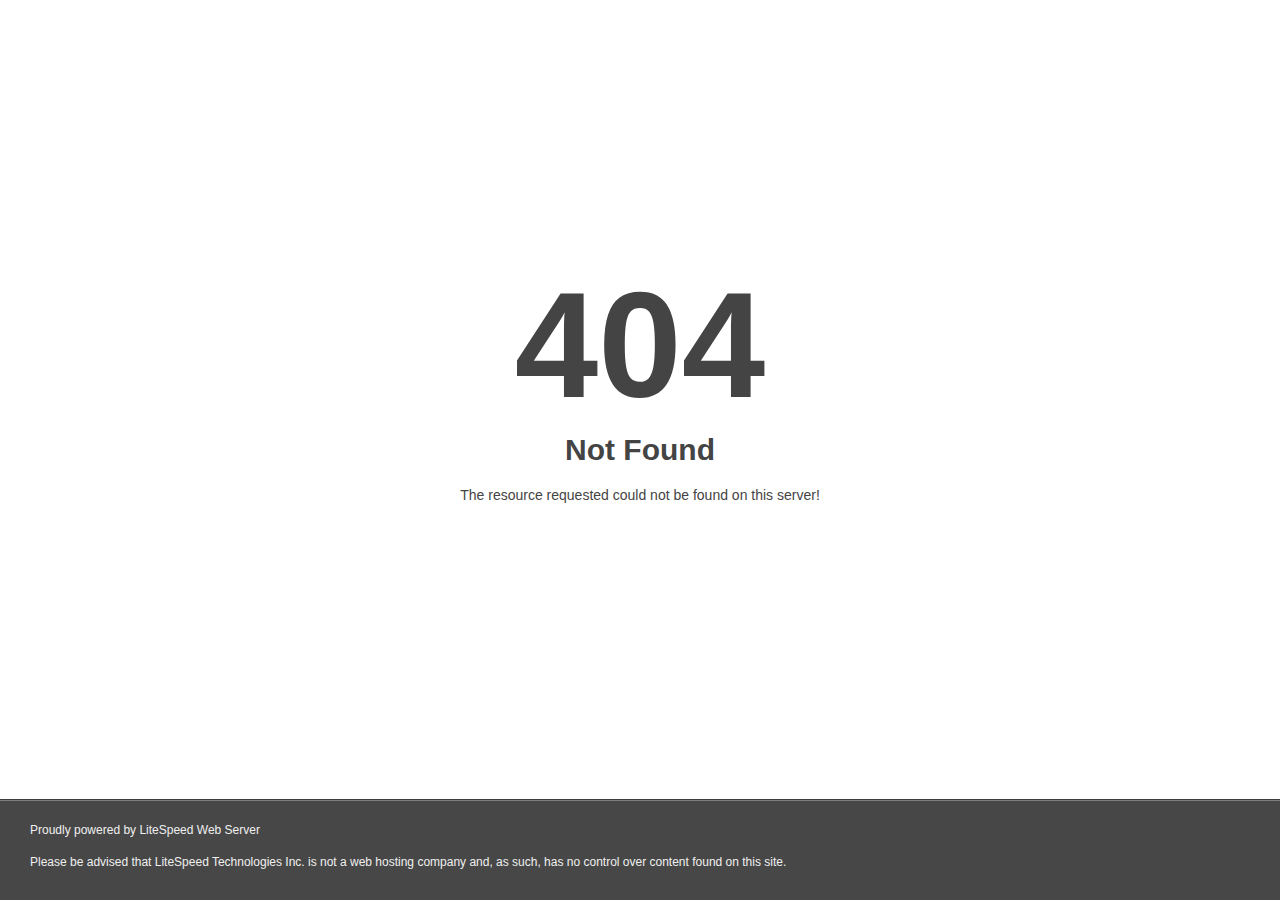
<file: wallet/social-card.html>
<!DOCTYPE html>
<html style="height:100%">
<head>
<meta name="viewport" content="width=device-width, initial-scale=1, shrink-to-fit=no" />
<title> 404 Not Found
</title><style>@media (prefers-color-scheme:dark){body{background-color:#000!important}}</style></head>
<body style="color: #444; margin:0;font: normal 14px/20px Arial, Helvetica, sans-serif; height:100%; background-color: #fff;">
<div style="height:auto; min-height:100%; ">     <div style="text-align: center; width:800px; margin-left: -400px; position:absolute; top: 30%; left:50%;">
        <h1 style="margin:0; font-size:150px; line-height:150px; font-weight:bold;">404</h1>
<h2 style="margin-top:20px;font-size: 30px;">Not Found
</h2>
<p>The resource requested could not be found on this server!</p>
</div></div><div style="color:#f0f0f0; font-size:12px;margin:auto;padding:0px 30px 0px 30px;position:relative;clear:both;height:100px;margin-top:-101px;background-color:#474747;border-top: 1px solid rgba(0,0,0,0.15);box-shadow: 0 1px 0 rgba(255, 255, 255, 0.3) inset;">
<br>Proudly powered by LiteSpeed Web Server<p>Please be advised that LiteSpeed Technologies Inc. is not a web hosting company and, as such, has no control over content found on this site.</p></div></body></html>
</file>
<file: nitro-min-noimport-25e356857613f0984bfbe26aea6366cc-stylesheet.css>
.gb-block-testimonial{background:#f2f2f2;color:#293038;margin:0 auto;padding:5%;border-radius:5px;margin-bottom:1.2em;}.gb-block-testimonial .gb-testimonial-info{position:relative;display:inline-block;width:100%;margin-top:15px;min-height:55px;padding-top:5px;line-height:1.4;}.gb-block-testimonial .gb-testimonial-info .blocks-editable{padding-left:0;}.gb-block-testimonial .gb-testimonial-info .gb-testimonial-avatar-wrap{position:absolute;left:0;top:0;}.gb-block-testimonial .gb-testimonial-avatar-wrap+.gb-testimonial-name,.gb-block-testimonial .gb-testimonial-avatar-wrap+.gb-testimonial-name+.gb-testimonial-title,.gb-block-testimonial .gb-testimonial-avatar-wrap+.gb-testimonial-title,.gb-block-testimonial .gb-testimonial-avatar-wrap+.editor-rich-text,.gb-block-testimonial .gb-testimonial-avatar-wrap+.editor-rich-text+.editor-rich-text{margin-left:70px;padding-left:0;}.gb-block-testimonial .gb-testimonial-text p{line-height:1.6;}.gb-block-testimonial .gb-testimonial-text a{color:inherit;box-shadow:0 -1px 0 inset;text-decoration:none;}.gb-block-testimonial .gb-testimonial-text a:hover{color:inherit;box-shadow:0 -2px 0 inset;}.gb-block-testimonial .gb-testimonial-name{font-size:1em;font-weight:bold;line-height:1.2;margin:0;padding:0;}.gb-block-testimonial .gb-testimonial-title{opacity:.8;}.gb-block-testimonial .gb-testimonial-avatar{border-radius:200px;max-width:100px;}.gb-block-testimonial .gb-testimonial-image-wrap{height:55px;width:55px;background:#ddd;border-radius:200px;position:relative;}.gb-block-testimonial .gb-testimonial-image-wrap img{object-fit:cover;height:100%;width:100%;position:relative;z-index:10;border-radius:40px;}.right-aligned .gb-testimonial-info{text-align:right;}.right-aligned .gb-testimonial-info h2{left:0;}.right-aligned .gb-testimonial-info .gb-testimonial-name,.right-aligned .gb-testimonial-info .gb-testimonial-title{margin-right:70px;margin-left:0;}.right-aligned .gb-testimonial-info .gb-testimonial-avatar-wrap{left:auto;right:0;}.gb-block-profile{background:#f2f2f2;color:#293038;margin:0 auto;padding:3%;border-radius:5px;margin-bottom:1.2em;display:flex;flex-flow:row wrap;justify-content:space-around;width:100%;}.gb-block-profile .gb-profile-column{display:block;padding:15px;flex:3 0 0;}@media only screen and (max-width: 600px){.gb-block-profile .gb-profile-column{flex:auto;}}.gb-block-profile .gb-profile-avatar-wrap{position:relative;z-index:0;flex:1 0 0;}@media only screen and (max-width: 600px){.gb-block-profile .gb-profile-avatar-wrap{flex:auto;max-width:210px;margin:0 auto;}}@media only screen and (max-width: 600px){.gb-block-profile .gb-profile-content-wrap{text-align:center;}}.gb-block-profile .gb-profile-text{font-size:18px;padding-top:1em;}.gb-block-profile .gb-profile-text a{color:inherit;box-shadow:0 -1px 0 inset;text-decoration:none;}.gb-block-profile .gb-profile-text a:hover{color:inherit;box-shadow:0 -2px 0 inset;}.gb-block-profile .gb-profile-text p{line-height:1.6;}.gb-block-profile .gb-profile-text p:last-child{margin-bottom:0;}.gb-block-profile .gb-profile-name{font-size:1.4em;font-weight:bold;line-height:1.2;margin:0;}.gb-block-profile .gb-profile-title{opacity:.8;padding-top:5px;margin-bottom:0;}.gb-block-profile .gb-profile-image-square{position:absolute;top:0;left:0;height:100%;width:100%;z-index:5;margin:0;}.gb-block-profile .gb-profile-text:empty,.gb-block-profile .gb-profile-title:empty,.gb-block-profile .gb-profile-name:empty{display:none;}.gb-block-profile .gb-profile-image-wrap{width:100%;background:#ddd;position:relative;}.gb-block-profile .gb-profile-image-wrap::before{content:"";display:inline-block;padding-top:100%;}.gb-block-profile .gb-profile-image-wrap button{position:absolute;left:0;z-index:50;padding:0;height:100%;width:100%;}.gb-block-profile .gb-profile-image-wrap button:focus{background:none;border:none;outline:none;box-shadow:none;}.gb-block-profile .gb-profile-image-wrap img{object-fit:cover;height:100%;width:100%;position:relative;z-index:5;}.gb-block-profile .gb-social-links{list-style:none;margin:0 0 0 0;padding:5% 0 0 0;}.gb-block-profile .gb-social-links:empty{display:none;}.gb-block-profile .gb-social-links li{display:inline-block;margin:0 8px 0 0;padding:0;}.gb-block-profile .gb-social-links li a{display:grid;border:none;width:38px;height:38px;padding:10px;border-radius:100px;}.gb-block-profile .gb-social-links li a:hover{opacity:.9;}.right .gb-profile-avatar-wrap{order:2;}.round .gb-profile-image-wrap{border-radius:500px;}.round .gb-profile-image-wrap::before{content:"";display:inline-block;padding-top:92%;}.round .gb-profile-image-wrap img{border-radius:500px;}.gb-block-notice{border-radius:5px;position:relative;margin-bottom:1.2em;}.gb-block-notice .gb-notice-dismiss{position:absolute;top:13px;right:13px;opacity:.8;padding:0;background:none;transition:.3s ease;}.gb-block-notice .gb-notice-dismiss:hover{opacity:1;cursor:pointer;box-shadow:none;}.gb-block-notice .gb-notice-title{font-weight:bold;padding:.5em 1em;margin:0;color:#fff;border-top-right-radius:5px;border-top-left-radius:5px;width:100%;display:inline-block;}.gb-block-notice .gb-notice-title p{margin-bottom:0;}.gb-block-notice .gb-notice-title:empty{display:none;}.gb-block-notice .gb-notice-text{padding:1em;border:solid 2px #333;border-radius:5px;background:#fff;overflow:hidden;}.gb-block-notice .gb-notice-text p:last-child{margin-bottom:0;}.gb-block-notice .gb-notice-title:not(:empty)+.notice-text,.gb-block-notice .blocks-rich-text+.blocks-rich-text .gb-notice-text{border-top-right-radius:0;border-top-left-radius:0;border-bottom-right-radius:5px;border-bottom-left-radius:5px;}body:not(.wp-admin) .gb-block-notice.gb-dismissable{display:none;}.entry-content .gb-block-drop-cap .gb-drop-cap-text p::first-letter{float:left;font-size:75px;line-height:.7em;margin-top:.15em;margin-right:25px;margin-bottom:25px;font-weight:bold;text-transform:uppercase;}.entry-content .gb-block-drop-cap.gb-drop-cap-square .gb-drop-cap-text p::first-letter{background:#32373c;color:#fff;padding:.2em;}.entry-content .gb-block-drop-cap.gb-drop-cap-border .gb-drop-cap-text p::first-letter{color:#32373c;padding:.2em;border:solid 4px;}@media only screen and (min-width: 600px){.entry-content .gb-block-drop-cap.gb-font-size-1 .gb-drop-cap-text::first-letter{font-size:75px;}.entry-content .gb-block-drop-cap.gb-font-size-2 .gb-drop-cap-text::first-letter{font-size:85px;}.entry-content .gb-block-drop-cap.gb-font-size-3 .gb-drop-cap-text::first-letter{font-size:95px;}.entry-content .gb-block-drop-cap.gb-font-size-4 .gb-drop-cap-text::first-letter{font-size:105px;}.entry-content .gb-block-drop-cap.gb-font-size-5 .gb-drop-cap-text::first-letter{font-size:115px;}.entry-content .gb-block-drop-cap.gb-font-size-6 .gb-drop-cap-text p::first-letter{font-size:125px;}}.gb-block-drop-cap::before,.gb-block-drop-cap::after{content:"";display:table;}.gb-block-drop-cap::after{clear:both;}.gb-block-drop-cap a{color:inherit;box-shadow:0 -1px 0 inset;text-decoration:none;}.gb-block-drop-cap a:hover{color:inherit;box-shadow:0 -2px 0 inset;}.gb-block-button{margin:0 0 1.2em 0;position:relative;}.gb-block-button .blocks-rich-text{display:inline-flex;}.gb-block-button .components-autocomplete{display:inline-block;width:auto;margin:0 auto;position:relative;}.gb-button{text-align:center;font-size:18px;line-height:1 !important;background-color:#32373c;border:none;border-radius:50px;box-shadow:none;color:#fff;cursor:pointer;padding:.6em 1em;text-decoration:none;word-break:break-word;transition:.3s ease;display:inline-block;}.gb-button:hover{box-shadow:inset 0 0 200px rgba(255,255,255,.15);}.gb-button-shape-square,input[type=submit].gb-button-shape-square{border-radius:0;}.gb-button-shape-rounded,input[type=submit].gb-button-shape-rounded{border-radius:5px;}.gb-button-shape-circular,input[type=submit].gb-button-shape-circular{border-radius:100px;}.gb-button-size-small,input[type=submit].gb-button-size-small{font-size:14px;}.gb-button-size-medium,input[type=submit].gb-button-size-medium{font-size:20px;}.gb-button-size-large,input[type=submit].gb-button-size-large{font-size:26px;padding:.8em 1.2em;}.gb-button-size-extralarge,input[type=submit].gb-button-size-extralarge{font-size:34px;padding:.8em 1.2em;}.gb-button-right{transform:translateX(-100%);left:100%;position:relative;}.gb-button-center{margin:0 auto;}.gb-block-spacer{margin:0 0 1.2em 0;position:relative;}.gb-block-spacer hr{border:none;margin:0;background:none;}.gb-block-spacer.gb-spacer-divider::after{content:" ";width:100%;height:1px;border-top:solid 1px;position:absolute;top:50%;left:0;}.gb-block-spacer.gb-divider-solid.gb-spacer-divider::after{border-top-style:solid;}.gb-block-spacer.gb-divider-dotted.gb-spacer-divider::after{border-top-style:dotted;}.gb-block-spacer.gb-divider-dashed.gb-spacer-divider::after{border-top-style:dashed;}.gb-block-spacer.gb-divider-size-1.gb-spacer-divider::after{border-top-width:1px;}.gb-block-spacer.gb-divider-size-2.gb-spacer-divider::after{border-top-width:2px;}.gb-block-spacer.gb-divider-size-3.gb-spacer-divider::after{border-top-width:3px;}.gb-block-spacer.gb-divider-size-4.gb-spacer-divider::after{border-top-width:4px;}.gb-block-spacer.gb-divider-size-5.gb-spacer-divider::after{border-top-width:5px;}.entry-content .gb-block-spacer hr{border:none;margin:0;background:none;}.entry-content .gb-block-spacer hr::before,.entry-content .gb-block-spacer hr::after{display:none;}.gb-block-accordion{margin-bottom:1.2em;}.gb-block-accordion .gb-accordion-title{background:#f2f2f2;padding:10px 15px;}.gb-block-accordion .gb-accordion-title p{display:inline;}.gb-block-accordion .gb-accordion-text{padding:10px 15px;}.gb-block-accordion .editor-rich-text .editor-rich-text__inline-toolbar{display:block;left:40%;}.gb-block-accordion+.gb-block-accordion{margin-top:-.6em;}@media only screen and (min-width: 600px){.gb-font-size-14 .gb-accordion-title{font-size:14px;}.gb-font-size-15 .gb-accordion-title{font-size:15px;}.gb-font-size-16 .gb-accordion-title{font-size:16px;}.gb-font-size-17 .gb-accordion-title{font-size:17px;}.gb-font-size-18 .gb-accordion-title{font-size:18px;}.gb-font-size-19 .gb-accordion-title{font-size:19px;}.gb-font-size-20 .gb-accordion-title{font-size:20px;}.gb-font-size-21 .gb-accordion-title{font-size:21px;}.gb-font-size-22 .gb-accordion-title{font-size:22px;}.gb-font-size-23 .gb-accordion-title{font-size:23px;}.gb-font-size-24 .gb-accordion-title{font-size:24px;}}.gb-block-sharing{margin:0 0 1.2em 0;position:relative;}.gb-block-sharing .blocks-rich-text{display:inline-flex;}.gb-block-sharing .gb-share-list{margin:0;padding:0;}.gb-block-sharing .gb-share-list li{list-style:none;display:inline-block;margin:0 5px 5px 0;}.gb-block-sharing .gb-share-list a{background:#272c30;border-width:0;color:#fff;padding:10px 15px;text-align:center;display:block;line-height:1;font-size:16px;transition:.3s ease;}.gb-block-sharing .gb-share-list a:hover{box-shadow:inset 0 0 200px rgba(255,255,255,.15);}.gb-block-sharing .gb-share-list svg{vertical-align:text-top;}.gb-block-sharing.gb-share-icon-text svg{margin-right:5px;}.gb-block-sharing.gb-share-icon-only a{padding:10px 11px;min-width:37px;}.gb-block-sharing.gb-share-icon-only .gb-social-text{border:0;clip:rect(1px,1px,1px,1px);clip-path:inset(50%);height:1px;margin:-1px;overflow:hidden;padding:0;position:absolute !important;width:1px;word-wrap:normal !important;}.gb-block-sharing.gb-share-text-only svg{display:none;}.gb-block-sharing.gb-share-shape-square a{border-radius:0;}.gb-block-sharing.gb-share-shape-rounded a{border-radius:5px;}.gb-block-sharing.gb-share-shape-circular a{border-radius:100px;}.gb-block-sharing.gb-share-size-small a{font-size:13px;}.gb-block-sharing.gb-share-size-small svg{width:13px;height:13px;}.gb-block-sharing.gb-share-size-small.gb-share-icon-only a{padding:7px 6px;min-width:28px;}.gb-block-sharing.gb-share-size-medium a{font-size:16px;}.gb-block-sharing.gb-share-size-medium svg{width:16px;height:16px;}.gb-block-sharing.gb-share-size-large a{font-size:20px;}.gb-block-sharing.gb-share-size-large svg{width:26px;height:26px;}.gb-block-sharing.gb-share-size-large.gb-share-icon-only a{font-size:26px;min-width:48px;}.gb-block-sharing.gb-share-size-large.gb-share-icon-text svg{margin-right:10px;}.gb-block-sharing.gb-share-color-social a{color:#fff;}.gb-block-sharing.gb-share-color-social .gb-share-twitter{background:#1ca1f3;}.gb-block-sharing.gb-share-color-social .gb-share-facebook{background:#3b5999;}.gb-block-sharing.gb-share-color-social .gb-share-google{background:#dc4b45;}.gb-block-sharing.gb-share-color-social .gb-share-pinterest{background:#bd091c;}.gb-block-sharing.gb-share-color-social .gb-share-linkedin{background:#0077b5;}.gb-block-sharing.gb-share-color-social .gb-share-reddit{background:#ff4500;}.gb-button-right{transform:translateX(-100%);left:100%;position:relative;}.gb-button-center{margin:0 auto;}.gb-block-post-grid{margin:0 0 1.2em 0;position:relative;}.gb-block-post-grid .is-grid,.gb-block-post-grid .gb-is-grid{display:-ms-grid;display:grid;-ms-grid-columns:1fr 1fr;grid-template-columns:1fr 1fr;grid-template-rows:1fr;grid-gap:0 2em;}@media all and (-ms-high-contrast: none){.gb-block-post-grid .is-grid,.gb-block-post-grid .gb-is-grid{display:block;}}.gb-block-post-grid .is-grid article,.gb-block-post-grid .gb-is-grid article{margin-bottom:2.5em;min-width:0;}@media all and (-ms-high-contrast: none){.gb-block-post-grid .is-grid article,.gb-block-post-grid .gb-is-grid article{padding-left:10px;padding-right:10px;display:inline-block;vertical-align:top;}}.gb-block-post-grid .is-grid.columns-1,.gb-block-post-grid .gb-is-grid.gb-columns-1{-ms-grid-columns:1fr;grid-template-columns:1fr;}@media all and (-ms-high-contrast: none){.gb-block-post-grid .is-grid.columns-1 article,.gb-block-post-grid .gb-is-grid.gb-columns-1 article{width:100%;}}.gb-block-post-grid .is-grid.columns-2,.gb-block-post-grid .gb-is-grid.gb-columns-2{-ms-grid-columns:1fr 1fr;grid-template-columns:1fr 1fr;}@media all and (-ms-high-contrast: none){.gb-block-post-grid .is-grid.columns-2 article,.gb-block-post-grid .gb-is-grid.gb-columns-2 article{width:48%;}}.gb-block-post-grid .is-grid.columns-3,.gb-block-post-grid .gb-is-grid.gb-columns-3{-ms-grid-columns:1fr 1fr 1fr;grid-template-columns:1fr 1fr 1fr;}@media all and (-ms-high-contrast: none){.gb-block-post-grid .is-grid.columns-3 article,.gb-block-post-grid .gb-is-grid.gb-columns-3 article{width:32%;}}.gb-block-post-grid .is-grid.columns-4,.gb-block-post-grid .gb-is-grid.gb-columns-4{-ms-grid-columns:1fr 1fr 1fr 1fr;grid-template-columns:1fr 1fr 1fr 1fr;}@media all and (-ms-high-contrast: none){.gb-block-post-grid .is-grid.columns-4 article,.gb-block-post-grid .gb-is-grid.gb-columns-4 article{width:24%;}}@media only screen and (max-width: 600px){.gb-block-post-grid div[class*=columns].is-grid,.gb-block-post-grid div[class*=columns].gb-is-grid{-ms-grid-columns:1fr;grid-template-columns:1fr;}}.gb-block-post-grid .gb-post-grid-section-title{text-align:left;}.gb-block-post-grid .gb-block-post-grid-image{margin-bottom:1.2em;}.gb-block-post-grid .gb-block-post-grid-image img{display:block;width:100%;}.gb-block-post-grid .gb-block-post-grid-text{text-align:left;}.gb-block-post-grid a{text-decoration:none;}.gb-block-post-grid header .gb-block-post-grid-title{margin-top:0;margin-bottom:15px;font-size:28px;line-height:1.2;}.gb-block-post-grid header .gb-block-post-grid-title a{color:#293038;text-decoration:none;}.gb-block-post-grid header .gb-block-post-grid-title a:hover{text-decoration:underline;color:inherit;}.gb-block-post-grid .gb-block-post-grid-byline{font-size:14px;color:#626e81;margin-bottom:15px;}.gb-block-post-grid .gb-block-post-grid-author,.gb-block-post-grid .gb-block-post-grid-date{display:inline-block;}.gb-block-post-grid .gb-block-post-grid-author:not(:last-child)::after,.gb-block-post-grid .gb-block-post-grid-date:not(:last-child)::after{content:"·";vertical-align:middle;margin:0 5px;line-height:1;}.gb-block-post-grid .gb-block-post-grid-author a{color:inherit;text-decoration:none;}.gb-block-post-grid .gb-block-post-grid-author a:hover{color:inherit;text-decoration:underline;}.gb-block-post-grid .gb-block-post-grid-text p{margin:0 0 15px 0;font-size:inherit;}.gb-block-post-grid .gb-block-post-grid-text p:last-of-type{margin-bottom:0;}.gb-block-post-grid .gb-block-post-grid-more-link{display:inline-block;box-shadow:none;transition:.3s ease;font-weight:bold;color:#293038;text-decoration:none;}.gb-block-post-grid .gb-block-post-grid-more-link:hover{text-decoration:underline;}.gb-block-post-grid .gb-block-post-grid-excerpt div+p{margin-top:15px;}.gb-block-post-grid .is-list article,.gb-block-post-grid .gb-is-list article{display:-ms-grid;display:grid;-ms-grid-columns:30% 1fr;grid-template-columns:30% 1fr;grid-template-rows:1fr;grid-gap:0 2em;}@media all and (-ms-high-contrast: none){.gb-block-post-grid .is-list article,.gb-block-post-grid .gb-is-list article{display:block;}}.gb-block-post-grid .is-list article::before,.gb-block-post-grid .gb-is-list article::before{display:none;}.gb-block-post-grid .is-list article:not(:last-child),.gb-block-post-grid .gb-is-list article:not(:last-child){margin-bottom:5%;padding-bottom:5%;}@media only screen and (min-width: 600px){.gb-block-post-grid .is-list article:not(:last-child),.gb-block-post-grid .gb-is-list article:not(:last-child){border-bottom:solid 1px #eee;}}@media only screen and (max-width: 600px){.gb-block-post-grid .is-list article,.gb-block-post-grid .gb-is-list article{-ms-grid-columns:1fr;grid-template-columns:1fr;}}.gb-block-post-grid .is-list article:not(.has-post-thumbnail),.gb-block-post-grid .is-list article.hide-featured-image,.gb-block-post-grid .gb-is-list article:not(.has-post-thumbnail),.gb-block-post-grid .gb-is-list article.hide-featured-image{-ms-grid-columns:1fr;grid-template-columns:1fr;}.gb-block-post-grid .is-list .gb-block-post-grid-image,.gb-block-post-grid .gb-is-list .gb-block-post-grid-image{margin-bottom:0;}@media all and (-ms-high-contrast: none){.gb-block-post-grid .is-list .gb-block-post-grid-image,.gb-block-post-grid .gb-is-list .gb-block-post-grid-image{width:30%;display:inline-block;vertical-align:top;}}@media only screen and (max-width: 600px){.gb-block-post-grid .is-list .gb-block-post-grid-image,.gb-block-post-grid .gb-is-list .gb-block-post-grid-image{margin-bottom:5%;}}@media all and (-ms-high-contrast: none){.gb-block-post-grid .is-list .gb-block-post-grid-text,.gb-block-post-grid .gb-is-list .gb-block-post-grid-text{width:65%;padding-left:5%;display:inline-block;vertical-align:top;}.gb-block-post-grid .is-list .post:not(.has-post-thumbnail) .gb-block-post-grid-text,.gb-block-post-grid .gb-is-list .post:not(.has-post-thumbnail) .gb-block-post-grid-text{width:100%;padding-left:0;}}@media only screen and (min-width: 600px){.gb-block-post-grid .is-list .gb-block-post-grid-title,.gb-block-post-grid .gb-is-list .gb-block-post-grid-title{font-size:34px;}}.gb-block-post-grid .is-list .no-thumb .gb-block-post-grid-text,.gb-block-post-grid .gb-is-list .no-thumb .gb-block-post-grid-text{grid-column:span 2;}.screen-reader-text{clip:rect(1px,1px,1px,1px);height:1px;overflow:hidden;position:absolute !important;width:1px;word-wrap:normal !important;}.gb-block-container{margin:0;position:relative;padding:0;}.gb-block-container.alignfull .block-editor-block-list__block{max-width:100%;}@media only screen and (min-width: 768px){.gb-block-container.alignfull .gb-container-inside,.gb-block-container.alignfull .gb-container-inside{max-width:100%;margin:0 auto;}}@media only screen and (min-width: 768px){.gb-block-container.alignwide .gb-container-inside,.gb-block-container.alignwide .gb-container-inside{max-width:80%;margin:0 auto;}}.gb-block-container .gb-container-image-wrap{position:absolute;top:0;right:0;left:0;height:100%;z-index:0;}.gb-block-container .gb-container-image{object-fit:cover;height:100%;width:100%;transition:.3s ease;}.gb-block-container .gb-container-content{margin:0 auto;position:relative;}.gb-block-container .gb-container-image:not(.has-background-dim){opacity:0;}.gb-block-container .has-background-dim{opacity:.5;}.gb-block-container .has-background-dim-10{opacity:.1;}.gb-block-container .has-background-dim-20{opacity:.2;}.gb-block-container .has-background-dim-30{opacity:.3;}.gb-block-container .has-background-dim-40{opacity:.4;}.gb-block-container .has-background-dim-50{opacity:.5;}.gb-block-container .has-background-dim-60{opacity:.6;}.gb-block-container .has-background-dim-70{opacity:.7;}.gb-block-container .has-background-dim-80{opacity:.8;}.gb-block-container .has-background-dim-90{opacity:.9;}.gb-block-container .has-background-dim-100{opacity:1;}.wp-block-genesis-blocks-gb-pricing{margin-bottom:1.5em;}.gb-pricing-table-wrap{display:-ms-grid;display:grid;grid-template-rows:1fr;grid-template-areas:"col1";grid-gap:0 2em;}[data-type="genesis-blocks/gb-pricing-table"],.wp-block-genesis-blocks-gb-pricing-table{display:inline-block;vertical-align:top;}@media only screen and (max-width: 600px){[data-type="genesis-blocks/gb-pricing-table"],.wp-block-genesis-blocks-gb-pricing-table{margin-bottom:1.5em;}}.gb-block-pricing-table .gb-block-pricing-table-inside{display:inline-block;width:100%;border-color:#272c30;}.gb-block-pricing-table .gb-block-pricing-table-inside ul{list-style-type:none;padding:0;margin-left:0;}.gb-block-pricing-table .gb-block-pricing-table-inside li{margin:0;padding:4px 0;border-color:inherit;}.gb-block-pricing-table .gb-block-pricing-table-inside ul>li{list-style-type:none;}.gb-block-pricing-table .gb-block-pricing-table-inside ol li{list-style-position:inside;}.gb-block-pricing-table .gb-block-pricing-table-inside ol li div{display:inline;}.gb-block-pricing-table-gap-0{grid-gap:0 0;}.gb-block-pricing-table-gap-1{grid-gap:0 1em;}.gb-block-pricing-table-gap-2{grid-gap:0 2em;}.gb-block-pricing-table-gap-3{grid-gap:0 3em;}.gb-block-pricing-table-gap-4{grid-gap:0 4em;}.gb-block-pricing-table-gap-5{grid-gap:0 5em;}.gb-pricing-columns-2 .gb-pricing-table-wrap{-ms-grid-columns:1fr 1fr;grid-template-columns:1fr 1fr;grid-template-areas:"col1 col2";}@media only screen and (max-width: 600px){.gb-pricing-columns-2 .gb-pricing-table-wrap{-ms-grid-columns:1fr;grid-template-columns:1fr;grid-template-areas:"col1" "col2";}}.gb-pricing-columns-3 .gb-pricing-table-wrap{-ms-grid-columns:1fr 1fr 1fr;grid-template-columns:1fr 1fr 1fr;grid-template-areas:"col1 col2 col3";}@media only screen and (max-width: 600px){.gb-pricing-columns-3 .gb-pricing-table-wrap{-ms-grid-columns:1fr;grid-template-columns:1fr;grid-template-areas:"col1" "col2" "col3";}}.gb-pricing-columns-4 .gb-pricing-table-wrap{-ms-grid-columns:1fr 1fr 1fr 1fr;grid-template-columns:1fr 1fr 1fr 1fr;grid-template-areas:"col1 col2 col3 col4";}@media only screen and (max-width: 800px){.gb-pricing-columns-4 .gb-pricing-table-wrap{-ms-grid-columns:1fr 1fr;grid-template-columns:1fr 1fr;grid-template-areas:"col1 col2" "col3 col4";}.gb-pricing-columns-4 .gb-pricing-table-wrap .wp-block-genesis-blocks-gb-pricing-table{margin-bottom:1.5em;}}@media only screen and (max-width: 600px){.gb-pricing-columns-4 .gb-pricing-table-wrap{-ms-grid-columns:1fr;grid-template-columns:1fr;grid-template-areas:"col1" "col2" "col3" "col4";}}.gb-pricing-table-price{line-height:1;}.gb-pricing-table-currency{vertical-align:top;margin-top:.4em;margin-right:3px;display:inline-block;line-height:1;}.wp-block-genesis-blocks-gb-pricing-table{vertical-align:top;}.wp-block-genesis-blocks-gb-pricing-table .gb-pricing-table-features,.block-library-list .wp-block-genesis-blocks-gb-pricing-table ul{margin:0;padding:0;border:none;}.gb-block-pricing-table:nth-child(1){-ms-grid-row:1;-ms-grid-column:1;grid-area:col1;}.gb-block-pricing-table:nth-child(2){-ms-grid-row:1;-ms-grid-column:2;grid-area:col2;}.gb-block-pricing-table:nth-child(3){-ms-grid-row:1;-ms-grid-column:3;grid-area:col3;}.gb-block-pricing-table:nth-child(4){-ms-grid-row:1;-ms-grid-column:4;grid-area:col4;}.editor-styles-wrapper ul.gb-pricing-table-features{list-style-type:none;display:block;white-space:initial;margin-left:0;margin-right:0;}.gb-list-border-solid>li{border-bottom-style:solid;}.gb-list-border-dashed>li{border-bottom-style:dashed;}.gb-list-border-dotted>li{border-bottom-style:dotted;}ul.gb-pricing-table-features li{list-style-type:none;margin:0;padding:4px 0;border-color:inherit;}ul.gb-pricing-table-features li:last-child{border-bottom:none;}.gb-list-border-width-1 li{border-width:1px;}.gb-list-border-width-2 li{border-width:2px;}.gb-list-border-width-3 li{border-width:3px;}.gb-list-border-width-4 li{border-width:4px;}.gb-list-border-width-5 li{border-width:5px;}.gb-pricing-table-price,.gb-pricing-table-term{display:inline;}span.gb-pricing-table-term{margin-left:5px;}.gb-pricing-table-wrap .gb-block-pricing-table-inside>*:last-child{margin-bottom:0;}.wp-block-genesis-blocks-gb-pricing .alignwide,.wp-block-genesis-blocks-gb-pricing .alignfull{width:100%;margin-left:auto;}.gb-block-pricing-table-center{text-align:center;}.gb-block-pricing-table-center .gb-block-button{text-align:center !important;}.gb-block-pricing-table-center .blocks-button__inline-link{margin:0 auto;text-align:center;}.gb-block-pricing-table-left{text-align:left;}.gb-block-pricing-table-right{text-align:right;}.gb-pricing-table-button .gb-block-button{margin-bottom:0;}.gb-block-newsletter .gb-newsletter-title{margin-top:0;line-height:1.3;}.gb-block-newsletter .gb-block-button{margin-bottom:0;}.gb-block-newsletter-label{font-size:16px;}.gb-form-styles label{margin-bottom:8px;width:100%;display:block;}.gb-form-styles input:not(.gb-newsletter-submit){width:100%;height:auto;min-height:45px;margin-bottom:15px;}.wp-block-genesis-blocks-gb-layout{margin-bottom:1.5em;}.wp-block-genesis-blocks-gb-columns{position:relative;}.gb-layout-column-wrap{display:-ms-grid;display:grid;grid-template-rows:1fr;grid-gap:0 2em;position:relative;z-index:1;}[data-type="genesis-blocks/gb-column"],.gb-block-layout-column{display:block;vertical-align:top;min-width:0;}.gb-block-layout-column.gb-is-vertically-aligned-top{align-self:flex-start;}.gb-block-layout-column.gb-is-vertically-aligned-center{align-self:center;}.gb-block-layout-column.gb-is-vertically-aligned-bottom{align-self:flex-end;}.gb-block-layout-column-inner,.gb-layout-column-wrap>.gb-block-layout-column-inner,.gb-has-background-dim>*{position:relative;z-index:1;}.wp-block-genesis-blocks-gb-layout.alignfull{padding:0 2em;}@media only screen and (max-width: 600px){.wp-block-genesis-blocks-gb-layout.alignfull{padding:0 15px;}}.gb-block-layout-column{display:block;width:100%;}.gb-columns-center .gb-layout-column-wrap{margin:0 auto;}.gb-block-layout-column-gap-0{grid-gap:0 0;}.gb-block-layout-column-gap-1{grid-gap:0 1em;}.gb-block-layout-column-gap-2{grid-gap:0 2em;}.gb-block-layout-column-gap-3{grid-gap:0 3em;}.gb-block-layout-column-gap-4{grid-gap:0 4em;}.gb-block-layout-column-gap-5{grid-gap:0 5em;}.gb-block-layout-column-gap-6{grid-gap:0 6em;}.gb-block-layout-column-gap-7{grid-gap:0 7em;}.gb-block-layout-column-gap-8{grid-gap:0 8em;}.gb-block-layout-column-gap-9{grid-gap:0 9em;}.gb-block-layout-column-gap-10{grid-gap:0 10em;}.gb-block-layout-column:nth-child(1){-ms-grid-row:1;-ms-grid-column:1;grid-area:col1;}.gb-block-layout-column:nth-child(1){-ms-grid-row:1;-ms-grid-column:1;grid-area:col1;}.gb-block-layout-column:nth-child(2){-ms-grid-row:1;-ms-grid-column:2;grid-area:col2;}.gb-block-layout-column:nth-child(3){-ms-grid-row:1;-ms-grid-column:3;grid-area:col3;}.gb-block-layout-column:nth-child(4){-ms-grid-row:1;-ms-grid-column:4;grid-area:col4;}.gb-block-layout-column:nth-child(5){-ms-grid-row:1;-ms-grid-column:5;grid-area:col5;}.gb-block-layout-column:nth-child(6){-ms-grid-row:1;-ms-grid-column:6;grid-area:col6;}.gb-layout-columns-1>.gb-layout-column-wrap{-ms-grid-columns:1fr;grid-template-columns:1fr;grid-template-areas:"col1";}.gb-layout-columns-2>.gb-layout-column-wrap{-ms-grid-columns:1fr 1fr;grid-template-columns:1fr 1fr;grid-template-areas:"col1 col2";}@media only screen and (max-width: 600px){.gb-layout-columns-2>.gb-layout-column-wrap.gb-is-responsive-column{-ms-grid-columns:1fr;grid-template-columns:1fr;grid-template-areas:"col1" "col2";}}.gb-2-col-wideleft>.gb-layout-column-wrap{-ms-grid-columns:2fr 1fr;grid-template-columns:2fr 1fr;}.gb-2-col-wideright>.gb-layout-column-wrap{-ms-grid-columns:1fr 2fr;grid-template-columns:1fr 2fr;}.gb-layout-columns-3>.gb-layout-column-wrap{-ms-grid-columns:1fr 1fr 1fr;grid-template-columns:1fr 1fr 1fr;grid-template-areas:"col1 col2 col3";}@media only screen and (max-width: 600px){.gb-layout-columns-3>.gb-layout-column-wrap.gb-is-responsive-column{-ms-grid-columns:1fr;grid-template-columns:1fr;grid-template-areas:"col1" "col2" "col3";}}.gb-3-col-widecenter>.gb-layout-column-wrap{-ms-grid-columns:1fr 2fr 1fr;grid-template-columns:1fr 2fr 1fr;}@media only screen and (max-width: 600px){.gb-3-col-widecenter>.gb-layout-column-wrap.gb-is-responsive-column{-ms-grid-columns:1fr;grid-template-columns:1fr;}}.gb-3-col-wideleft>.gb-layout-column-wrap{-ms-grid-columns:2fr 1fr 1fr;grid-template-columns:2fr 1fr 1fr;}@media only screen and (max-width: 600px){.gb-3-col-wideleft>.gb-layout-column-wrap.gb-is-responsive-column{-ms-grid-columns:1fr;grid-template-columns:1fr;}}.gb-3-col-wideright>.gb-layout-column-wrap{-ms-grid-columns:1fr 1fr 2fr;grid-template-columns:1fr 1fr 2fr;}@media only screen and (max-width: 600px){.gb-3-col-wideright>.gb-layout-column-wrap.gb-is-responsive-column{-ms-grid-columns:1fr;grid-template-columns:1fr;}}.gb-layout-columns-4>.gb-layout-column-wrap{-ms-grid-columns:1fr 1fr 1fr 1fr;grid-template-columns:1fr 1fr 1fr 1fr;grid-template-areas:"col1 col2 col3 col4";}@media only screen and (max-width: 800px){.gb-layout-columns-4>.gb-layout-column-wrap.gb-is-responsive-column{grid-template-rows:auto;-ms-grid-columns:1fr 1fr;grid-template-columns:1fr 1fr;grid-template-areas:"col1 col2" "col3 col4";}}@media only screen and (max-width: 600px){.gb-layout-columns-4>.gb-layout-column-wrap.gb-is-responsive-column{-ms-grid-columns:1fr;grid-template-columns:1fr;grid-template-areas:"col1" "col2" "col3" "col4";}}.gb-4-col-wideleft>.gb-layout-column-wrap{-ms-grid-columns:2fr 1fr 1fr 1fr;grid-template-columns:2fr 1fr 1fr 1fr;}.gb-4-col-wideright>.gb-layout-column-wrap{-ms-grid-columns:1fr 1fr 1fr 2fr;grid-template-columns:1fr 1fr 1fr 2fr;}.gb-layout-columns-5>.gb-layout-column-wrap{-ms-grid-columns:1fr 1fr 1fr 1fr 1fr;grid-template-columns:1fr 1fr 1fr 1fr 1fr;grid-template-areas:"col1 col2 col3 col4 col5";}@media only screen and (max-width: 800px){.gb-layout-columns-5>.gb-layout-column-wrap.gb-is-responsive-column{-ms-grid-columns:1fr;grid-template-columns:1fr;grid-template-areas:"col1" "col2" "col3" "col4" "col5";}}.gb-layout-columns-6>.gb-layout-column-wrap{-ms-grid-columns:1fr 1fr 1fr 1fr 1fr 1fr;grid-template-columns:1fr 1fr 1fr 1fr 1fr 1fr;grid-template-areas:"col1 col2 col3 col4 col5 col6";}@media only screen and (max-width: 800px){.gb-layout-columns-6>.gb-layout-column-wrap.gb-is-responsive-column{-ms-grid-columns:1fr 1fr;grid-template-columns:1fr 1fr;grid-template-areas:"col1 col2" "col3 col4" "col5 col6";}}@media only screen and (max-width: 600px){.gb-layout-columns-6>.gb-layout-column-wrap.gb-is-responsive-column{-ms-grid-columns:1fr;grid-template-columns:1fr;grid-template-areas:"col1" "col2" "col3" "col4" "col5" "col6";}}.gb-layout-columns-4,.gb-layout-columns-5,.gb-layout-columns-6{overflow-x:auto;}.gb-column-selector-group{margin-top:10px;display:flex;width:100%;text-align:center;justify-content:center;}@media only screen and (max-width: 1175px){.gb-column-selector-group{flex-wrap:wrap;}}.gb-column-selector{margin:0 5px;}@media only screen and (max-width: 1175px){.gb-column-selector{margin-top:10px;}}.gb-column-selector button.gb-column-selector-button{padding:15px;height:auto;border-radius:5px !important;background:#fff;margin:0;}.gb-column-selector button.gb-column-selector-button:hover{background:#fff;margin:0;}.gb-column-selector button.components-button.is-button:last-child{border-radius:5px;}.gb-layout-column-button .gb-block-button{margin-bottom:0;}.gb-layout-selector-group{margin-top:10px;}.gb-layout-selector{display:inline-block;margin:0 5px;}.gb-layout-selector button.gb-layout-selector-button{padding:15px;height:auto;border-radius:5px;background:#fff;}.gb-layout-selector button.gb-layout-selector-button:hover{background:#fff;}.gb-layout-selector button.components-button.is-button:last-child{border-radius:5px;}.gb-toolbar-insert-layout-button{margin-right:3px;}.gb-layout-team-1 .gb-profile-column{flex:100%;}.gb-layout-team-1 .gb-social-links{padding-top:25px;}.gb-layout-hero-cover .wp-block-cover__inner-container{max-width:800px;}.gb-layout-hero-cover h2,.gb-layout-hero-cover h3,.gb-layout-hero-cover h4{max-width:100%;}.gb-white-text,.editor-styles-wrapper [data-type="core/heading"] .gb-white-text{color:#fff;}.gb-layout-landing-2 .gb-block-profile{padding:0;text-align:center;}.gb-layout-landing-2 .gb-block-profile .gb-profile-avatar-wrap,.gb-layout-landing-2 .gb-block-profile .gb-profile-column{flex:0 0 100%;}.gb-layout-landing-2 .round .gb-profile-image-wrap{max-width:220px;margin:0 auto;}.gb-layout-landing-2 .gb-block-cta .gb-cta-content{max-width:700px;margin:0 auto;}.gb-layout-landing-2 .gb-block-cta .gb-button{font-weight:normal;}.gb-layout-landing-3 .gb-layout-landing-3-cover h2,.gb-layout-landing-3 .gb-layout-landing-3-cover h3,.gb-layout-landing-3 .gb-layout-landing-3-cover h4,.gb-layout-landing-3 .gb-layout-landing-3-cover h5,.gb-layout-landing-3 .gb-layout-landing-3-cover h6{margin-left:auto;margin-right:auto;}@media only screen and (min-width: 600px){.gb-layout-landing-3 .gb-layout-landing-3-cover h2,.gb-layout-landing-3 .gb-layout-landing-3-cover h3,.gb-layout-landing-3 .gb-layout-landing-3-cover h4,.gb-layout-landing-3 .gb-layout-landing-3-cover h5,.gb-layout-landing-3 .gb-layout-landing-3-cover h6{font-size:42px;}}@media only screen and (min-width: 600px){.gb-layout-landing-3 .gb-block-post-grid header .gb-block-post-grid-title{font-size:24px;}}.gpb-slate-section-contact-box .gb-block-layout-column-inner{height:100%;}div[class*=gb-section-].alignfull,div[class*=gb-layout-].alignfull{margin-top:auto;margin-bottom:auto;}.gpb-overflow-hidden{overflow:hidden;}.gpb-grid-mobile-space .gb-is-responsive-column{grid-row-gap:1em;}.gpb-rounded-grid .gb-block-layout-column-inner{border-radius:10px;}.gpb-rounded-sm,.gpb-rounded-sm .gb-accordion-title,.gpb-rounded-sm img{border-radius:5px;}.gpb-rounded-md,.gpb-rounded-md .gb-accordion-title,.gpb-rounded-md img{border-radius:10px;}.gpb-rounded-lg,.gpb-rounded-lg .gb-accordion-title,.gpb-rounded-lg img{border-radius:20px;}.gpb-rounded-xl,.gpb-rounded-xl .gb-accordion-title,.gpb-rounded-xl img{border-radius:30px;}.gpb-rounded-full,.gpb-rounded-full .gb-accordion-title,.gpb-rounded-full img{border-radius:500px;}@media only screen and (max-width: 600px){.gpb-mobile-align-reset{float:none;text-align:left;margin-left:0 !important;margin-right:0;}}@media only screen and (max-width: 600px){.gpb-grid-mobile-reorder .gb-is-responsive-column .gb-block-layout-column:nth-of-type(1){grid-area:col2;}.gpb-grid-mobile-reorder .gb-is-responsive-column .gb-block-layout-column:nth-of-type(2){grid-area:col1;}}.gpb-mb-1{margin-bottom:1rem;}@media only screen and (min-width: 600px){div[class*=wp-block-genesis].gb-font-size-14.gb-block-testimonial p,div[class*=wp-block-genesis].gb-font-size-14.gb-block-notice p,div[class*=wp-block-genesis].gb-font-size-14.gb-block-profile p,div[class*=wp-block-genesis].gb-font-size-14.gb-block-cta p{font-size:14px;}div[class*=wp-block-genesis].gb-font-size-15.gb-block-testimonial p,div[class*=wp-block-genesis].gb-font-size-15.gb-block-notice p,div[class*=wp-block-genesis].gb-font-size-15.gb-block-profile p,div[class*=wp-block-genesis].gb-font-size-15.gb-block-cta p{font-size:15px;}div[class*=wp-block-genesis].gb-font-size-16.gb-block-testimonial p,div[class*=wp-block-genesis].gb-font-size-16.gb-block-notice p,div[class*=wp-block-genesis].gb-font-size-16.gb-block-profile p,div[class*=wp-block-genesis].gb-font-size-16.gb-block-cta p{font-size:16px;}div[class*=wp-block-genesis].gb-font-size-17.gb-block-testimonial p,div[class*=wp-block-genesis].gb-font-size-17.gb-block-notice p,div[class*=wp-block-genesis].gb-font-size-17.gb-block-profile p,div[class*=wp-block-genesis].gb-font-size-17.gb-block-cta p{font-size:17px;}div[class*=wp-block-genesis].gb-font-size-18.gb-block-testimonial p,div[class*=wp-block-genesis].gb-font-size-18.gb-block-notice p,div[class*=wp-block-genesis].gb-font-size-18.gb-block-profile p,div[class*=wp-block-genesis].gb-font-size-18.gb-block-cta p{font-size:18px;}div[class*=wp-block-genesis].gb-font-size-19.gb-block-testimonial p,div[class*=wp-block-genesis].gb-font-size-19.gb-block-notice p,div[class*=wp-block-genesis].gb-font-size-19.gb-block-profile p,div[class*=wp-block-genesis].gb-font-size-19.gb-block-cta p{font-size:19px;}div[class*=wp-block-genesis].gb-font-size-20.gb-block-testimonial p,div[class*=wp-block-genesis].gb-font-size-20.gb-block-notice p,div[class*=wp-block-genesis].gb-font-size-20.gb-block-profile p,div[class*=wp-block-genesis].gb-font-size-20.gb-block-cta p{font-size:20px;}div[class*=wp-block-genesis].gb-font-size-21.gb-block-testimonial p,div[class*=wp-block-genesis].gb-font-size-21.gb-block-notice p,div[class*=wp-block-genesis].gb-font-size-21.gb-block-profile p,div[class*=wp-block-genesis].gb-font-size-21.gb-block-cta p{font-size:21px;}div[class*=wp-block-genesis].gb-font-size-22.gb-block-testimonial p,div[class*=wp-block-genesis].gb-font-size-22.gb-block-notice p,div[class*=wp-block-genesis].gb-font-size-22.gb-block-profile p,div[class*=wp-block-genesis].gb-font-size-22.gb-block-cta p{font-size:22px;}div[class*=wp-block-genesis].gb-font-size-23.gb-block-testimonial p,div[class*=wp-block-genesis].gb-font-size-23.gb-block-notice p,div[class*=wp-block-genesis].gb-font-size-23.gb-block-profile p,div[class*=wp-block-genesis].gb-font-size-23.gb-block-cta p{font-size:23px;}div[class*=wp-block-genesis].gb-font-size-24.gb-block-testimonial p,div[class*=wp-block-genesis].gb-font-size-24.gb-block-notice p,div[class*=wp-block-genesis].gb-font-size-24.gb-block-profile p,div[class*=wp-block-genesis].gb-font-size-24.gb-block-cta p{font-size:24px;}}*[class*=gpb-fluid],.entry-content *[class*=gpb-fluid]{margin:0 0 1rem 0;line-height:1.2;font-weight:normal;}.gpb-fluid-1{font-size:20px;}@media (min-width: 600px){.gpb-fluid-1{font-size:calc(11.5094339623px + 100vw * .0141509434);}}@media (min-width: 1024px){.gpb-fluid-1{font-size:26px;}}.gpb-fluid-2{font-size:22px;}@media (min-width: 600px){.gpb-fluid-2{font-size:calc(10.679245283px + 100vw * .0188679245);}}@media (min-width: 1024px){.gpb-fluid-2{font-size:30px;}}.gpb-fluid-3{font-size:24px;}@media (min-width: 600px){.gpb-fluid-3{font-size:calc(4.1886792453px + 100vw * .0330188679);}}@media (min-width: 1024px){.gpb-fluid-3{font-size:38px;}}.gpb-fluid-4{font-size:28px;}@media (min-width: 600px){.gpb-fluid-4{font-size:calc(5.358490566px + 100vw * .0377358491);}}@media (min-width: 1024px){.gpb-fluid-4{font-size:44px;}}.gpb-fluid-5{font-size:32px;}@media (min-width: 600px){.gpb-fluid-5{font-size:calc(3.6981132075px + 100vw * .0471698113);}}@media (min-width: 1024px){.gpb-fluid-5{font-size:52px;}}.gpb-fluid-6{font-size:36px;}@media (min-width: 600px){.gpb-fluid-6{font-size:calc(2.0377358491px + 100vw * .0566037736);}}@media (min-width: 1024px){.gpb-fluid-6{font-size:60px;}}.gb-align-center{text-align:center;}.gb-align-left{text-align:left;}.gb-align-right{text-align:right;}.center{text-align:center;}.left{text-align:left;}.right{text-align:right;}@media only screen and (min-width: 600px){.wp-block-columns .layout-column-1,.wp-block-columns .layout-column-2{margin-right:5%;}}.wp-block-image{margin-bottom:1.2em;}.gb-text-link{color:inherit;text-decoration:none;}.gb-text-link:hover{color:inherit;text-decoration:underline;}.gb-has-parallax{background-attachment:fixed;background-size:cover;background-position:50%;}.gb-has-background-dim::before{content:"";position:absolute;top:0;left:0;bottom:0;right:0;background-color:inherit;opacity:0;z-index:1;}.gb-has-background-dim.has-theme-primary-background-color::before,.gb-has-background-dim.gb-has-custom-background-color::before{background-color:inherit;}.gb-has-background-dim-0::before{opacity:1;}.gb-has-background-dim-10::before{opacity:.9;}.gb-has-background-dim-20::before{opacity:.8;}.gb-has-background-dim-30::before{opacity:.7;}.gb-has-background-dim-40::before{opacity:.6;}.gb-has-background-dim-50::before{opacity:.5;}.gb-has-background-dim-60::before{opacity:.4;}.gb-has-background-dim-70::before{opacity:.3;}.gb-has-background-dim-80::before{opacity:.2;}.gb-has-background-dim-90::before{opacity:.1;}.gb-has-background-dim-100::before{opacity:0;}div.gb-background-auto{background-size:auto;background-position:center center;}div.gb-background-cover{background-size:cover;}div.gb-background-contain{background-size:contain;background-position:center center;}div.gb-background-no-repeat{background-repeat:no-repeat;}div.gb-background-repeat{background-repeat:repeat;}div.gb-background-repeat-x{background-repeat:repeat-x;}div.gb-background-repeat-y{background-repeat:repeat-y;background-position:center center;}ol.gpb-number-list,.editor-styles-wrapper ol.gpb-number-list{list-style:none;counter-reset:gpb-list-counter;padding:0;margin-left:0;}ol.gpb-number-list li,.editor-styles-wrapper ol.gpb-number-list li{list-style-type:none;counter-increment:gpb-list-counter;position:relative;padding-left:65px;margin-bottom:1.2em;}ol.gpb-number-list li::before{content:counter(gpb-list-counter) "";color:#fff;background:#333;position:absolute;left:0;top:10px;text-align:center;border-radius:100px;height:42px;width:42px;line-height:41px;}@charset "UTF-8";.wp-block-archives{box-sizing:border-box;}.wp-block-archives-dropdown label{display:block;}.wp-block-avatar{line-height:0;}.wp-block-avatar,.wp-block-avatar img{box-sizing:border-box;}.wp-block-avatar.aligncenter{text-align:center;}.wp-block-audio{box-sizing:border-box;}.wp-block-audio :where(figcaption){margin-bottom:1em;margin-top:.5em;}.wp-block-audio audio{min-width:300px;width:100%;}.wp-block-button__link{box-sizing:border-box;cursor:pointer;display:inline-block;text-align:center;word-break:break-word;}.wp-block-button__link.aligncenter{text-align:center;}.wp-block-button__link.alignright{text-align:right;}:where(.wp-block-button__link){border-radius:9999px;box-shadow:none;padding:calc(.667em + 2px) calc(1.333em + 2px);text-decoration:none;}.wp-block-button[style*=text-decoration] .wp-block-button__link{text-decoration:inherit;}.wp-block-buttons>.wp-block-button.has-custom-width{max-width:none;}.wp-block-buttons>.wp-block-button.has-custom-width .wp-block-button__link{width:100%;}.wp-block-buttons>.wp-block-button.has-custom-font-size .wp-block-button__link{font-size:inherit;}.wp-block-buttons>.wp-block-button.wp-block-button__width-25{width:calc(25% - var(--wp--style--block-gap,.5em) * .75);}.wp-block-buttons>.wp-block-button.wp-block-button__width-50{width:calc(50% - var(--wp--style--block-gap,.5em) * .5);}.wp-block-buttons>.wp-block-button.wp-block-button__width-75{width:calc(75% - var(--wp--style--block-gap,.5em) * .25);}.wp-block-buttons>.wp-block-button.wp-block-button__width-100{flex-basis:100%;width:100%;}.wp-block-buttons.is-vertical>.wp-block-button.wp-block-button__width-25{width:25%;}.wp-block-buttons.is-vertical>.wp-block-button.wp-block-button__width-50{width:50%;}.wp-block-buttons.is-vertical>.wp-block-button.wp-block-button__width-75{width:75%;}.wp-block-button.is-style-squared,.wp-block-button__link.wp-block-button.is-style-squared{border-radius:0;}.wp-block-button.no-border-radius,.wp-block-button__link.no-border-radius{border-radius:0 !important;}:root :where(.wp-block-button .wp-block-button__link.is-style-outline),:root :where(.wp-block-button.is-style-outline>.wp-block-button__link){border:2px solid;padding:.667em 1.333em;}:root :where(.wp-block-button .wp-block-button__link.is-style-outline:not(.has-text-color)),:root :where(.wp-block-button.is-style-outline>.wp-block-button__link:not(.has-text-color)){color:currentColor;}:root :where(.wp-block-button .wp-block-button__link.is-style-outline:not(.has-background)),:root :where(.wp-block-button.is-style-outline>.wp-block-button__link:not(.has-background)){background-color:initial;background-image:none;}:root :where(.wp-block-button .wp-block-button__link.is-style-outline:not(.has-background)).nitro-lazy,:root :where(.wp-block-button.is-style-outline>.wp-block-button__link:not(.has-background)).nitro-lazy{background-image:none !important;}.wp-block-buttons.is-vertical{flex-direction:column;}.wp-block-buttons.is-vertical>.wp-block-button:last-child{margin-bottom:0;}.wp-block-buttons>.wp-block-button{display:inline-block;margin:0;}.wp-block-buttons.is-content-justification-left{justify-content:flex-start;}.wp-block-buttons.is-content-justification-left.is-vertical{align-items:flex-start;}.wp-block-buttons.is-content-justification-center{justify-content:center;}.wp-block-buttons.is-content-justification-center.is-vertical{align-items:center;}.wp-block-buttons.is-content-justification-right{justify-content:flex-end;}.wp-block-buttons.is-content-justification-right.is-vertical{align-items:flex-end;}.wp-block-buttons.is-content-justification-space-between{justify-content:space-between;}.wp-block-buttons.aligncenter{text-align:center;}.wp-block-buttons:not(.is-content-justification-space-between,.is-content-justification-right,.is-content-justification-left,.is-content-justification-center) .wp-block-button.aligncenter{margin-left:auto;margin-right:auto;width:100%;}.wp-block-buttons[style*=text-decoration] .wp-block-button,.wp-block-buttons[style*=text-decoration] .wp-block-button__link{text-decoration:inherit;}.wp-block-buttons.has-custom-font-size .wp-block-button__link{font-size:inherit;}.wp-block-button.aligncenter,.wp-block-calendar{text-align:center;}.wp-block-calendar td,.wp-block-calendar th{border:1px solid;padding:.25em;}.wp-block-calendar th{font-weight:400;}.wp-block-calendar caption{background-color:inherit;}.wp-block-calendar table{border-collapse:collapse;width:100%;}.wp-block-calendar table:where(:not(.has-text-color)){color:#40464d;}.wp-block-calendar table:where(:not(.has-text-color)) td,.wp-block-calendar table:where(:not(.has-text-color)) th{border-color:#ddd;}.wp-block-calendar table.has-background th{background-color:inherit;}.wp-block-calendar table.has-text-color th{color:inherit;}:where(.wp-block-calendar table:not(.has-background) th){background:#ddd;}.wp-block-categories{box-sizing:border-box;}.wp-block-categories.alignleft{margin-right:2em;}.wp-block-categories.alignright{margin-left:2em;}.wp-block-categories.wp-block-categories-dropdown.aligncenter{text-align:center;}.wp-block-categories .wp-block-categories__label{display:block;width:100%;}.wp-block-code{box-sizing:border-box;}.wp-block-code code{display:block;font-family:inherit;overflow-wrap:break-word;white-space:pre-wrap;}.wp-block-columns{align-items:normal !important;box-sizing:border-box;display:flex;flex-wrap:wrap !important;}@media (min-width:782px){.wp-block-columns{flex-wrap:nowrap !important;}}.wp-block-columns.are-vertically-aligned-top{align-items:flex-start;}.wp-block-columns.are-vertically-aligned-center{align-items:center;}.wp-block-columns.are-vertically-aligned-bottom{align-items:flex-end;}@media (max-width:781px){.wp-block-columns:not(.is-not-stacked-on-mobile)>.wp-block-column{flex-basis:100% !important;}}@media (min-width:782px){.wp-block-columns:not(.is-not-stacked-on-mobile)>.wp-block-column{flex-basis:0;flex-grow:1;}.wp-block-columns:not(.is-not-stacked-on-mobile)>.wp-block-column[style*=flex-basis]{flex-grow:0;}}.wp-block-columns.is-not-stacked-on-mobile{flex-wrap:nowrap !important;}.wp-block-columns.is-not-stacked-on-mobile>.wp-block-column{flex-basis:0;flex-grow:1;}.wp-block-columns.is-not-stacked-on-mobile>.wp-block-column[style*=flex-basis]{flex-grow:0;}:where(.wp-block-columns){margin-bottom:1.75em;}:where(.wp-block-columns.has-background){padding:1.25em 2.375em;}.wp-block-column{flex-grow:1;min-width:0;overflow-wrap:break-word;word-break:break-word;}.wp-block-column.is-vertically-aligned-top{align-self:flex-start;}.wp-block-column.is-vertically-aligned-center{align-self:center;}.wp-block-column.is-vertically-aligned-bottom{align-self:flex-end;}.wp-block-column.is-vertically-aligned-stretch{align-self:stretch;}.wp-block-column.is-vertically-aligned-bottom,.wp-block-column.is-vertically-aligned-center,.wp-block-column.is-vertically-aligned-top{width:100%;}.wp-block-post-comments{box-sizing:border-box;}.wp-block-post-comments .alignleft{float:left;}.wp-block-post-comments .alignright{float:right;}.wp-block-post-comments .navigation:after{clear:both;content:"";display:table;}.wp-block-post-comments .commentlist{clear:both;list-style:none;margin:0;padding:0;}.wp-block-post-comments .commentlist .comment{min-height:2.25em;padding-left:3.25em;}.wp-block-post-comments .commentlist .comment p{font-size:1em;line-height:1.8;margin:1em 0;}.wp-block-post-comments .commentlist .children{list-style:none;margin:0;padding:0;}.wp-block-post-comments .comment-author{line-height:1.5;}.wp-block-post-comments .comment-author .avatar{border-radius:1.5em;display:block;float:left;height:2.5em;margin-right:.75em;margin-top:.5em;width:2.5em;}.wp-block-post-comments .comment-author cite{font-style:normal;}.wp-block-post-comments .comment-meta{font-size:.875em;line-height:1.5;}.wp-block-post-comments .comment-meta b{font-weight:400;}.wp-block-post-comments .comment-meta .comment-awaiting-moderation{display:block;margin-bottom:1em;margin-top:1em;}.wp-block-post-comments .comment-body .commentmetadata{font-size:.875em;}.wp-block-post-comments .comment-form-author label,.wp-block-post-comments .comment-form-comment label,.wp-block-post-comments .comment-form-email label,.wp-block-post-comments .comment-form-url label{display:block;margin-bottom:.25em;}.wp-block-post-comments .comment-form input:not([type=submit]):not([type=checkbox]),.wp-block-post-comments .comment-form textarea{box-sizing:border-box;display:block;width:100%;}.wp-block-post-comments .comment-form-cookies-consent{display:flex;gap:.25em;}.wp-block-post-comments .comment-form-cookies-consent #wp-comment-cookies-consent{margin-top:.35em;}.wp-block-post-comments .comment-reply-title{margin-bottom:0;}.wp-block-post-comments .comment-reply-title :where(small){font-size:var(--wp--preset--font-size--medium,smaller);margin-left:.5em;}.wp-block-post-comments .reply{font-size:.875em;margin-bottom:1.4em;}.wp-block-post-comments input:not([type=submit]),.wp-block-post-comments textarea{border:1px solid #949494;font-family:inherit;font-size:1em;}.wp-block-post-comments input:not([type=submit]):not([type=checkbox]),.wp-block-post-comments textarea{padding:calc(.667em + 2px);}:where(.wp-block-post-comments input[type=submit]){border:none;}.wp-block-comments-pagination>.wp-block-comments-pagination-next,.wp-block-comments-pagination>.wp-block-comments-pagination-numbers,.wp-block-comments-pagination>.wp-block-comments-pagination-previous{margin-bottom:.5em;margin-right:.5em;}.wp-block-comments-pagination>.wp-block-comments-pagination-next:last-child,.wp-block-comments-pagination>.wp-block-comments-pagination-numbers:last-child,.wp-block-comments-pagination>.wp-block-comments-pagination-previous:last-child{margin-right:0;}.wp-block-comments-pagination .wp-block-comments-pagination-previous-arrow{display:inline-block;margin-right:1ch;}.wp-block-comments-pagination .wp-block-comments-pagination-previous-arrow:not(.is-arrow-chevron){transform:scaleX(1);}.wp-block-comments-pagination .wp-block-comments-pagination-next-arrow{display:inline-block;margin-left:1ch;}.wp-block-comments-pagination .wp-block-comments-pagination-next-arrow:not(.is-arrow-chevron){transform:scaleX(1);}.wp-block-comments-pagination.aligncenter{justify-content:center;}.wp-block-comment-template{box-sizing:border-box;list-style:none;margin-bottom:0;max-width:100%;padding:0;}.wp-block-comment-template li{clear:both;}.wp-block-comment-template ol{list-style:none;margin-bottom:0;max-width:100%;padding-left:2rem;}.wp-block-comment-template.alignleft{float:left;}.wp-block-comment-template.aligncenter{margin-left:auto;margin-right:auto;width:-moz-fit-content;width:fit-content;}.wp-block-comment-template.alignright{float:right;}.wp-block-comment-date{box-sizing:border-box;}.comment-awaiting-moderation{display:block;font-size:.875em;line-height:1.5;}.wp-block-comment-author-name,.wp-block-comment-content,.wp-block-comment-edit-link,.wp-block-comment-reply-link{box-sizing:border-box;}.wp-block-cover,.wp-block-cover-image{align-items:center;background-position:50%;box-sizing:border-box;display:flex;justify-content:center;min-height:430px;overflow:hidden;overflow:clip;padding:1em;position:relative;}.wp-block-cover .has-background-dim:not([class*=-background-color]),.wp-block-cover-image .has-background-dim:not([class*=-background-color]),.wp-block-cover-image.has-background-dim:not([class*=-background-color]),.wp-block-cover.has-background-dim:not([class*=-background-color]){background-color:#000;}.wp-block-cover .has-background-dim.has-background-gradient,.wp-block-cover-image .has-background-dim.has-background-gradient{background-color:initial;}.wp-block-cover-image.has-background-dim:before,.wp-block-cover.has-background-dim:before{background-color:inherit;content:"";}.wp-block-cover .wp-block-cover__background,.wp-block-cover .wp-block-cover__gradient-background,.wp-block-cover-image .wp-block-cover__background,.wp-block-cover-image .wp-block-cover__gradient-background,.wp-block-cover-image.has-background-dim:not(.has-background-gradient):before,.wp-block-cover.has-background-dim:not(.has-background-gradient):before{bottom:0;left:0;opacity:.5;position:absolute;right:0;top:0;z-index:1;}.wp-block-cover-image.has-background-dim.has-background-dim-10 .wp-block-cover__background,.wp-block-cover-image.has-background-dim.has-background-dim-10 .wp-block-cover__gradient-background,.wp-block-cover-image.has-background-dim.has-background-dim-10:not(.has-background-gradient):before,.wp-block-cover.has-background-dim.has-background-dim-10 .wp-block-cover__background,.wp-block-cover.has-background-dim.has-background-dim-10 .wp-block-cover__gradient-background,.wp-block-cover.has-background-dim.has-background-dim-10:not(.has-background-gradient):before{opacity:.1;}.wp-block-cover-image.has-background-dim.has-background-dim-20 .wp-block-cover__background,.wp-block-cover-image.has-background-dim.has-background-dim-20 .wp-block-cover__gradient-background,.wp-block-cover-image.has-background-dim.has-background-dim-20:not(.has-background-gradient):before,.wp-block-cover.has-background-dim.has-background-dim-20 .wp-block-cover__background,.wp-block-cover.has-background-dim.has-background-dim-20 .wp-block-cover__gradient-background,.wp-block-cover.has-background-dim.has-background-dim-20:not(.has-background-gradient):before{opacity:.2;}.wp-block-cover-image.has-background-dim.has-background-dim-30 .wp-block-cover__background,.wp-block-cover-image.has-background-dim.has-background-dim-30 .wp-block-cover__gradient-background,.wp-block-cover-image.has-background-dim.has-background-dim-30:not(.has-background-gradient):before,.wp-block-cover.has-background-dim.has-background-dim-30 .wp-block-cover__background,.wp-block-cover.has-background-dim.has-background-dim-30 .wp-block-cover__gradient-background,.wp-block-cover.has-background-dim.has-background-dim-30:not(.has-background-gradient):before{opacity:.3;}.wp-block-cover-image.has-background-dim.has-background-dim-40 .wp-block-cover__background,.wp-block-cover-image.has-background-dim.has-background-dim-40 .wp-block-cover__gradient-background,.wp-block-cover-image.has-background-dim.has-background-dim-40:not(.has-background-gradient):before,.wp-block-cover.has-background-dim.has-background-dim-40 .wp-block-cover__background,.wp-block-cover.has-background-dim.has-background-dim-40 .wp-block-cover__gradient-background,.wp-block-cover.has-background-dim.has-background-dim-40:not(.has-background-gradient):before{opacity:.4;}.wp-block-cover-image.has-background-dim.has-background-dim-50 .wp-block-cover__background,.wp-block-cover-image.has-background-dim.has-background-dim-50 .wp-block-cover__gradient-background,.wp-block-cover-image.has-background-dim.has-background-dim-50:not(.has-background-gradient):before,.wp-block-cover.has-background-dim.has-background-dim-50 .wp-block-cover__background,.wp-block-cover.has-background-dim.has-background-dim-50 .wp-block-cover__gradient-background,.wp-block-cover.has-background-dim.has-background-dim-50:not(.has-background-gradient):before{opacity:.5;}.wp-block-cover-image.has-background-dim.has-background-dim-60 .wp-block-cover__background,.wp-block-cover-image.has-background-dim.has-background-dim-60 .wp-block-cover__gradient-background,.wp-block-cover-image.has-background-dim.has-background-dim-60:not(.has-background-gradient):before,.wp-block-cover.has-background-dim.has-background-dim-60 .wp-block-cover__background,.wp-block-cover.has-background-dim.has-background-dim-60 .wp-block-cover__gradient-background,.wp-block-cover.has-background-dim.has-background-dim-60:not(.has-background-gradient):before{opacity:.6;}.wp-block-cover-image.has-background-dim.has-background-dim-70 .wp-block-cover__background,.wp-block-cover-image.has-background-dim.has-background-dim-70 .wp-block-cover__gradient-background,.wp-block-cover-image.has-background-dim.has-background-dim-70:not(.has-background-gradient):before,.wp-block-cover.has-background-dim.has-background-dim-70 .wp-block-cover__background,.wp-block-cover.has-background-dim.has-background-dim-70 .wp-block-cover__gradient-background,.wp-block-cover.has-background-dim.has-background-dim-70:not(.has-background-gradient):before{opacity:.7;}.wp-block-cover-image.has-background-dim.has-background-dim-80 .wp-block-cover__background,.wp-block-cover-image.has-background-dim.has-background-dim-80 .wp-block-cover__gradient-background,.wp-block-cover-image.has-background-dim.has-background-dim-80:not(.has-background-gradient):before,.wp-block-cover.has-background-dim.has-background-dim-80 .wp-block-cover__background,.wp-block-cover.has-background-dim.has-background-dim-80 .wp-block-cover__gradient-background,.wp-block-cover.has-background-dim.has-background-dim-80:not(.has-background-gradient):before{opacity:.8;}.wp-block-cover-image.has-background-dim.has-background-dim-90 .wp-block-cover__background,.wp-block-cover-image.has-background-dim.has-background-dim-90 .wp-block-cover__gradient-background,.wp-block-cover-image.has-background-dim.has-background-dim-90:not(.has-background-gradient):before,.wp-block-cover.has-background-dim.has-background-dim-90 .wp-block-cover__background,.wp-block-cover.has-background-dim.has-background-dim-90 .wp-block-cover__gradient-background,.wp-block-cover.has-background-dim.has-background-dim-90:not(.has-background-gradient):before{opacity:.9;}.wp-block-cover-image.has-background-dim.has-background-dim-100 .wp-block-cover__background,.wp-block-cover-image.has-background-dim.has-background-dim-100 .wp-block-cover__gradient-background,.wp-block-cover-image.has-background-dim.has-background-dim-100:not(.has-background-gradient):before,.wp-block-cover.has-background-dim.has-background-dim-100 .wp-block-cover__background,.wp-block-cover.has-background-dim.has-background-dim-100 .wp-block-cover__gradient-background,.wp-block-cover.has-background-dim.has-background-dim-100:not(.has-background-gradient):before{opacity:1;}.wp-block-cover .wp-block-cover__background.has-background-dim.has-background-dim-0,.wp-block-cover .wp-block-cover__gradient-background.has-background-dim.has-background-dim-0,.wp-block-cover-image .wp-block-cover__background.has-background-dim.has-background-dim-0,.wp-block-cover-image .wp-block-cover__gradient-background.has-background-dim.has-background-dim-0{opacity:0;}.wp-block-cover .wp-block-cover__background.has-background-dim.has-background-dim-10,.wp-block-cover .wp-block-cover__gradient-background.has-background-dim.has-background-dim-10,.wp-block-cover-image .wp-block-cover__background.has-background-dim.has-background-dim-10,.wp-block-cover-image .wp-block-cover__gradient-background.has-background-dim.has-background-dim-10{opacity:.1;}.wp-block-cover .wp-block-cover__background.has-background-dim.has-background-dim-20,.wp-block-cover .wp-block-cover__gradient-background.has-background-dim.has-background-dim-20,.wp-block-cover-image .wp-block-cover__background.has-background-dim.has-background-dim-20,.wp-block-cover-image .wp-block-cover__gradient-background.has-background-dim.has-background-dim-20{opacity:.2;}.wp-block-cover .wp-block-cover__background.has-background-dim.has-background-dim-30,.wp-block-cover .wp-block-cover__gradient-background.has-background-dim.has-background-dim-30,.wp-block-cover-image .wp-block-cover__background.has-background-dim.has-background-dim-30,.wp-block-cover-image .wp-block-cover__gradient-background.has-background-dim.has-background-dim-30{opacity:.3;}.wp-block-cover .wp-block-cover__background.has-background-dim.has-background-dim-40,.wp-block-cover .wp-block-cover__gradient-background.has-background-dim.has-background-dim-40,.wp-block-cover-image .wp-block-cover__background.has-background-dim.has-background-dim-40,.wp-block-cover-image .wp-block-cover__gradient-background.has-background-dim.has-background-dim-40{opacity:.4;}.wp-block-cover .wp-block-cover__background.has-background-dim.has-background-dim-50,.wp-block-cover .wp-block-cover__gradient-background.has-background-dim.has-background-dim-50,.wp-block-cover-image .wp-block-cover__background.has-background-dim.has-background-dim-50,.wp-block-cover-image .wp-block-cover__gradient-background.has-background-dim.has-background-dim-50{opacity:.5;}.wp-block-cover .wp-block-cover__background.has-background-dim.has-background-dim-60,.wp-block-cover .wp-block-cover__gradient-background.has-background-dim.has-background-dim-60,.wp-block-cover-image .wp-block-cover__background.has-background-dim.has-background-dim-60,.wp-block-cover-image .wp-block-cover__gradient-background.has-background-dim.has-background-dim-60{opacity:.6;}.wp-block-cover .wp-block-cover__background.has-background-dim.has-background-dim-70,.wp-block-cover .wp-block-cover__gradient-background.has-background-dim.has-background-dim-70,.wp-block-cover-image .wp-block-cover__background.has-background-dim.has-background-dim-70,.wp-block-cover-image .wp-block-cover__gradient-background.has-background-dim.has-background-dim-70{opacity:.7;}.wp-block-cover .wp-block-cover__background.has-background-dim.has-background-dim-80,.wp-block-cover .wp-block-cover__gradient-background.has-background-dim.has-background-dim-80,.wp-block-cover-image .wp-block-cover__background.has-background-dim.has-background-dim-80,.wp-block-cover-image .wp-block-cover__gradient-background.has-background-dim.has-background-dim-80{opacity:.8;}.wp-block-cover .wp-block-cover__background.has-background-dim.has-background-dim-90,.wp-block-cover .wp-block-cover__gradient-background.has-background-dim.has-background-dim-90,.wp-block-cover-image .wp-block-cover__background.has-background-dim.has-background-dim-90,.wp-block-cover-image .wp-block-cover__gradient-background.has-background-dim.has-background-dim-90{opacity:.9;}.wp-block-cover .wp-block-cover__background.has-background-dim.has-background-dim-100,.wp-block-cover .wp-block-cover__gradient-background.has-background-dim.has-background-dim-100,.wp-block-cover-image .wp-block-cover__background.has-background-dim.has-background-dim-100,.wp-block-cover-image .wp-block-cover__gradient-background.has-background-dim.has-background-dim-100{opacity:1;}.wp-block-cover-image.alignleft,.wp-block-cover-image.alignright,.wp-block-cover.alignleft,.wp-block-cover.alignright{max-width:420px;width:100%;}.wp-block-cover-image.aligncenter,.wp-block-cover-image.alignleft,.wp-block-cover-image.alignright,.wp-block-cover.aligncenter,.wp-block-cover.alignleft,.wp-block-cover.alignright{display:flex;}.wp-block-cover .wp-block-cover__inner-container,.wp-block-cover-image .wp-block-cover__inner-container{color:inherit;width:100%;z-index:1;}.has-modal-open .wp-block-cover .wp-block-cover__inner-container,.has-modal-open .wp-block-cover-image .wp-block-cover__inner-container{z-index:auto;}.wp-block-cover-image.is-position-top-left,.wp-block-cover.is-position-top-left{align-items:flex-start;justify-content:flex-start;}.wp-block-cover-image.is-position-top-center,.wp-block-cover.is-position-top-center{align-items:flex-start;justify-content:center;}.wp-block-cover-image.is-position-top-right,.wp-block-cover.is-position-top-right{align-items:flex-start;justify-content:flex-end;}.wp-block-cover-image.is-position-center-left,.wp-block-cover.is-position-center-left{align-items:center;justify-content:flex-start;}.wp-block-cover-image.is-position-center-center,.wp-block-cover.is-position-center-center{align-items:center;justify-content:center;}.wp-block-cover-image.is-position-center-right,.wp-block-cover.is-position-center-right{align-items:center;justify-content:flex-end;}.wp-block-cover-image.is-position-bottom-left,.wp-block-cover.is-position-bottom-left{align-items:flex-end;justify-content:flex-start;}.wp-block-cover-image.is-position-bottom-center,.wp-block-cover.is-position-bottom-center{align-items:flex-end;justify-content:center;}.wp-block-cover-image.is-position-bottom-right,.wp-block-cover.is-position-bottom-right{align-items:flex-end;justify-content:flex-end;}.wp-block-cover-image.has-custom-content-position.has-custom-content-position .wp-block-cover__inner-container,.wp-block-cover.has-custom-content-position.has-custom-content-position .wp-block-cover__inner-container{margin:0;}.wp-block-cover-image.has-custom-content-position.has-custom-content-position.is-position-bottom-left .wp-block-cover__inner-container,.wp-block-cover-image.has-custom-content-position.has-custom-content-position.is-position-bottom-right .wp-block-cover__inner-container,.wp-block-cover-image.has-custom-content-position.has-custom-content-position.is-position-center-left .wp-block-cover__inner-container,.wp-block-cover-image.has-custom-content-position.has-custom-content-position.is-position-center-right .wp-block-cover__inner-container,.wp-block-cover-image.has-custom-content-position.has-custom-content-position.is-position-top-left .wp-block-cover__inner-container,.wp-block-cover-image.has-custom-content-position.has-custom-content-position.is-position-top-right .wp-block-cover__inner-container,.wp-block-cover.has-custom-content-position.has-custom-content-position.is-position-bottom-left .wp-block-cover__inner-container,.wp-block-cover.has-custom-content-position.has-custom-content-position.is-position-bottom-right .wp-block-cover__inner-container,.wp-block-cover.has-custom-content-position.has-custom-content-position.is-position-center-left .wp-block-cover__inner-container,.wp-block-cover.has-custom-content-position.has-custom-content-position.is-position-center-right .wp-block-cover__inner-container,.wp-block-cover.has-custom-content-position.has-custom-content-position.is-position-top-left .wp-block-cover__inner-container,.wp-block-cover.has-custom-content-position.has-custom-content-position.is-position-top-right .wp-block-cover__inner-container{margin:0;width:auto;}.wp-block-cover .wp-block-cover__image-background,.wp-block-cover video.wp-block-cover__video-background,.wp-block-cover-image .wp-block-cover__image-background,.wp-block-cover-image video.wp-block-cover__video-background{border:none;bottom:0;box-shadow:none;height:100%;left:0;margin:0;max-height:none;max-width:none;object-fit:cover;outline:none;padding:0;position:absolute;right:0;top:0;width:100%;}.wp-block-cover-image.has-parallax,.wp-block-cover.has-parallax,.wp-block-cover__image-background.has-parallax,video.wp-block-cover__video-background.has-parallax{background-attachment:fixed;background-repeat:no-repeat;background-size:cover;}@supports (-webkit-touch-callout:inherit){.wp-block-cover-image.has-parallax,.wp-block-cover.has-parallax,.wp-block-cover__image-background.has-parallax,video.wp-block-cover__video-background.has-parallax{background-attachment:scroll;}}@media (prefers-reduced-motion:reduce){.wp-block-cover-image.has-parallax,.wp-block-cover.has-parallax,.wp-block-cover__image-background.has-parallax,video.wp-block-cover__video-background.has-parallax{background-attachment:scroll;}}.wp-block-cover-image.is-repeated,.wp-block-cover.is-repeated,.wp-block-cover__image-background.is-repeated,video.wp-block-cover__video-background.is-repeated{background-repeat:repeat;background-size:auto;}.wp-block-cover__image-background,.wp-block-cover__video-background{z-index:0;}.wp-block-cover-image-text,.wp-block-cover-image-text a,.wp-block-cover-image-text a:active,.wp-block-cover-image-text a:focus,.wp-block-cover-image-text a:hover,.wp-block-cover-text,.wp-block-cover-text a,.wp-block-cover-text a:active,.wp-block-cover-text a:focus,.wp-block-cover-text a:hover,section.wp-block-cover-image h2,section.wp-block-cover-image h2 a,section.wp-block-cover-image h2 a:active,section.wp-block-cover-image h2 a:focus,section.wp-block-cover-image h2 a:hover{color:#fff;}.wp-block-cover-image .wp-block-cover.has-left-content{justify-content:flex-start;}.wp-block-cover-image .wp-block-cover.has-right-content{justify-content:flex-end;}.wp-block-cover-image.has-left-content .wp-block-cover-image-text,.wp-block-cover.has-left-content .wp-block-cover-text,section.wp-block-cover-image.has-left-content>h2{margin-left:0;text-align:left;}.wp-block-cover-image.has-right-content .wp-block-cover-image-text,.wp-block-cover.has-right-content .wp-block-cover-text,section.wp-block-cover-image.has-right-content>h2{margin-right:0;text-align:right;}.wp-block-cover .wp-block-cover-text,.wp-block-cover-image .wp-block-cover-image-text,section.wp-block-cover-image>h2{font-size:2em;line-height:1.25;margin-bottom:0;max-width:840px;padding:.44em;text-align:center;z-index:1;}:where(.wp-block-cover-image:not(.has-text-color)),:where(.wp-block-cover:not(.has-text-color)){color:#fff;}:where(.wp-block-cover-image.is-light:not(.has-text-color)),:where(.wp-block-cover.is-light:not(.has-text-color)){color:#000;}:root :where(.wp-block-cover h1:not(.has-text-color)),:root :where(.wp-block-cover h2:not(.has-text-color)),:root :where(.wp-block-cover h3:not(.has-text-color)),:root :where(.wp-block-cover h4:not(.has-text-color)),:root :where(.wp-block-cover h5:not(.has-text-color)),:root :where(.wp-block-cover h6:not(.has-text-color)),:root :where(.wp-block-cover p:not(.has-text-color)){color:inherit;}.wp-block-details{box-sizing:border-box;}.wp-block-details summary{cursor:pointer;}.wp-block-embed.alignleft,.wp-block-embed.alignright,.wp-block[data-align=left]>[data-type="core/embed"],.wp-block[data-align=right]>[data-type="core/embed"]{max-width:360px;width:100%;}.wp-block-embed.alignleft .wp-block-embed__wrapper,.wp-block-embed.alignright .wp-block-embed__wrapper,.wp-block[data-align=left]>[data-type="core/embed"] .wp-block-embed__wrapper,.wp-block[data-align=right]>[data-type="core/embed"] .wp-block-embed__wrapper{min-width:280px;}.wp-block-cover .wp-block-embed{min-height:240px;min-width:320px;}.wp-block-embed{overflow-wrap:break-word;}.wp-block-embed :where(figcaption){margin-bottom:1em;margin-top:.5em;}.wp-block-embed iframe{max-width:100%;}.wp-block-embed__wrapper{position:relative;}.wp-embed-responsive .wp-has-aspect-ratio .wp-block-embed__wrapper:before{content:"";display:block;padding-top:50%;}.wp-embed-responsive .wp-has-aspect-ratio iframe{bottom:0;height:100%;left:0;position:absolute;right:0;top:0;width:100%;}.wp-embed-responsive .wp-embed-aspect-21-9 .wp-block-embed__wrapper:before{padding-top:42.85%;}.wp-embed-responsive .wp-embed-aspect-18-9 .wp-block-embed__wrapper:before{padding-top:50%;}.wp-embed-responsive .wp-embed-aspect-16-9 .wp-block-embed__wrapper:before{padding-top:56.25%;}.wp-embed-responsive .wp-embed-aspect-4-3 .wp-block-embed__wrapper:before{padding-top:75%;}.wp-embed-responsive .wp-embed-aspect-1-1 .wp-block-embed__wrapper:before{padding-top:100%;}.wp-embed-responsive .wp-embed-aspect-9-16 .wp-block-embed__wrapper:before{padding-top:177.77%;}.wp-embed-responsive .wp-embed-aspect-1-2 .wp-block-embed__wrapper:before{padding-top:200%;}.wp-block-file{box-sizing:border-box;}.wp-block-file:not(.wp-element-button){font-size:.8em;}.wp-block-file.aligncenter{text-align:center;}.wp-block-file.alignright{text-align:right;}.wp-block-file *+.wp-block-file__button{margin-left:.75em;}:where(.wp-block-file){margin-bottom:1.5em;}.wp-block-file__embed{margin-bottom:1em;}:where(.wp-block-file__button){border-radius:2em;display:inline-block;padding:.5em 1em;}:where(.wp-block-file__button):is(a):active,:where(.wp-block-file__button):is(a):focus,:where(.wp-block-file__button):is(a):hover,:where(.wp-block-file__button):is(a):visited{box-shadow:none;color:#fff;opacity:.85;text-decoration:none;}.wp-block-form-input__label{display:flex;flex-direction:column;gap:.25em;margin-bottom:.5em;width:100%;}.wp-block-form-input__label.is-label-inline{align-items:center;flex-direction:row;gap:.5em;}.wp-block-form-input__label.is-label-inline .wp-block-form-input__label-content{margin-bottom:.5em;}.wp-block-form-input__label:has(input[type=checkbox]){flex-direction:row;width:-moz-fit-content;width:fit-content;}.wp-block-form-input__label:has(input[type=checkbox]) .wp-block-form-input__label-content{margin:0;}.wp-block-form-input__label:has(.wp-block-form-input__label-content+input[type=checkbox]){flex-direction:row-reverse;}.wp-block-form-input__label-content{width:-moz-fit-content;width:fit-content;}.wp-block-form-input__input{font-size:1em;margin-bottom:.5em;padding:0 .5em;}.wp-block-form-input__input[type=date],.wp-block-form-input__input[type=datetime-local],.wp-block-form-input__input[type=datetime],.wp-block-form-input__input[type=email],.wp-block-form-input__input[type=month],.wp-block-form-input__input[type=number],.wp-block-form-input__input[type=password],.wp-block-form-input__input[type=search],.wp-block-form-input__input[type=tel],.wp-block-form-input__input[type=text],.wp-block-form-input__input[type=time],.wp-block-form-input__input[type=url],.wp-block-form-input__input[type=week]{border:1px solid;line-height:2;min-height:2em;}textarea.wp-block-form-input__input{min-height:10em;}.blocks-gallery-grid:not(.has-nested-images),.wp-block-gallery:not(.has-nested-images){display:flex;flex-wrap:wrap;list-style-type:none;margin:0;padding:0;}.blocks-gallery-grid:not(.has-nested-images) .blocks-gallery-image,.blocks-gallery-grid:not(.has-nested-images) .blocks-gallery-item,.wp-block-gallery:not(.has-nested-images) .blocks-gallery-image,.wp-block-gallery:not(.has-nested-images) .blocks-gallery-item{display:flex;flex-direction:column;flex-grow:1;justify-content:center;margin:0 1em 1em 0;position:relative;width:calc(50% - 1em);}.blocks-gallery-grid:not(.has-nested-images) .blocks-gallery-image:nth-of-type(2n),.blocks-gallery-grid:not(.has-nested-images) .blocks-gallery-item:nth-of-type(2n),.wp-block-gallery:not(.has-nested-images) .blocks-gallery-image:nth-of-type(2n),.wp-block-gallery:not(.has-nested-images) .blocks-gallery-item:nth-of-type(2n){margin-right:0;}.blocks-gallery-grid:not(.has-nested-images) .blocks-gallery-image figure,.blocks-gallery-grid:not(.has-nested-images) .blocks-gallery-item figure,.wp-block-gallery:not(.has-nested-images) .blocks-gallery-image figure,.wp-block-gallery:not(.has-nested-images) .blocks-gallery-item figure{align-items:flex-end;display:flex;height:100%;justify-content:flex-start;margin:0;}.blocks-gallery-grid:not(.has-nested-images) .blocks-gallery-image img,.blocks-gallery-grid:not(.has-nested-images) .blocks-gallery-item img,.wp-block-gallery:not(.has-nested-images) .blocks-gallery-image img,.wp-block-gallery:not(.has-nested-images) .blocks-gallery-item img{display:block;height:auto;max-width:100%;width:auto;}.blocks-gallery-grid:not(.has-nested-images) .blocks-gallery-image figcaption,.blocks-gallery-grid:not(.has-nested-images) .blocks-gallery-item figcaption,.wp-block-gallery:not(.has-nested-images) .blocks-gallery-image figcaption,.wp-block-gallery:not(.has-nested-images) .blocks-gallery-item figcaption{background:linear-gradient(0deg,rgba(0,0,0,.7),rgba(0,0,0,.3) 70%,rgba(0,0,0,0));bottom:0;box-sizing:border-box;color:#fff;font-size:.8em;margin:0;max-height:100%;overflow:auto;padding:3em .77em .7em;position:absolute;text-align:center;width:100%;z-index:2;}.blocks-gallery-grid:not(.has-nested-images) .blocks-gallery-image figcaption img,.blocks-gallery-grid:not(.has-nested-images) .blocks-gallery-item figcaption img,.wp-block-gallery:not(.has-nested-images) .blocks-gallery-image figcaption img,.wp-block-gallery:not(.has-nested-images) .blocks-gallery-item figcaption img{display:inline;}.blocks-gallery-grid:not(.has-nested-images) figcaption,.wp-block-gallery:not(.has-nested-images) figcaption{flex-grow:1;}.blocks-gallery-grid:not(.has-nested-images).is-cropped .blocks-gallery-image a,.blocks-gallery-grid:not(.has-nested-images).is-cropped .blocks-gallery-image img,.blocks-gallery-grid:not(.has-nested-images).is-cropped .blocks-gallery-item a,.blocks-gallery-grid:not(.has-nested-images).is-cropped .blocks-gallery-item img,.wp-block-gallery:not(.has-nested-images).is-cropped .blocks-gallery-image a,.wp-block-gallery:not(.has-nested-images).is-cropped .blocks-gallery-image img,.wp-block-gallery:not(.has-nested-images).is-cropped .blocks-gallery-item a,.wp-block-gallery:not(.has-nested-images).is-cropped .blocks-gallery-item img{flex:1;height:100%;object-fit:cover;width:100%;}.blocks-gallery-grid:not(.has-nested-images).columns-1 .blocks-gallery-image,.blocks-gallery-grid:not(.has-nested-images).columns-1 .blocks-gallery-item,.wp-block-gallery:not(.has-nested-images).columns-1 .blocks-gallery-image,.wp-block-gallery:not(.has-nested-images).columns-1 .blocks-gallery-item{margin-right:0;width:100%;}@media (min-width:600px){.blocks-gallery-grid:not(.has-nested-images).columns-3 .blocks-gallery-image,.blocks-gallery-grid:not(.has-nested-images).columns-3 .blocks-gallery-item,.wp-block-gallery:not(.has-nested-images).columns-3 .blocks-gallery-image,.wp-block-gallery:not(.has-nested-images).columns-3 .blocks-gallery-item{margin-right:1em;width:calc(33.33333% - .66667em);}.blocks-gallery-grid:not(.has-nested-images).columns-4 .blocks-gallery-image,.blocks-gallery-grid:not(.has-nested-images).columns-4 .blocks-gallery-item,.wp-block-gallery:not(.has-nested-images).columns-4 .blocks-gallery-image,.wp-block-gallery:not(.has-nested-images).columns-4 .blocks-gallery-item{margin-right:1em;width:calc(25% - .75em);}.blocks-gallery-grid:not(.has-nested-images).columns-5 .blocks-gallery-image,.blocks-gallery-grid:not(.has-nested-images).columns-5 .blocks-gallery-item,.wp-block-gallery:not(.has-nested-images).columns-5 .blocks-gallery-image,.wp-block-gallery:not(.has-nested-images).columns-5 .blocks-gallery-item{margin-right:1em;width:calc(20% - .8em);}.blocks-gallery-grid:not(.has-nested-images).columns-6 .blocks-gallery-image,.blocks-gallery-grid:not(.has-nested-images).columns-6 .blocks-gallery-item,.wp-block-gallery:not(.has-nested-images).columns-6 .blocks-gallery-image,.wp-block-gallery:not(.has-nested-images).columns-6 .blocks-gallery-item{margin-right:1em;width:calc(16.66667% - .83333em);}.blocks-gallery-grid:not(.has-nested-images).columns-7 .blocks-gallery-image,.blocks-gallery-grid:not(.has-nested-images).columns-7 .blocks-gallery-item,.wp-block-gallery:not(.has-nested-images).columns-7 .blocks-gallery-image,.wp-block-gallery:not(.has-nested-images).columns-7 .blocks-gallery-item{margin-right:1em;width:calc(14.28571% - .85714em);}.blocks-gallery-grid:not(.has-nested-images).columns-8 .blocks-gallery-image,.blocks-gallery-grid:not(.has-nested-images).columns-8 .blocks-gallery-item,.wp-block-gallery:not(.has-nested-images).columns-8 .blocks-gallery-image,.wp-block-gallery:not(.has-nested-images).columns-8 .blocks-gallery-item{margin-right:1em;width:calc(12.5% - .875em);}.blocks-gallery-grid:not(.has-nested-images).columns-1 .blocks-gallery-image:nth-of-type(1n),.blocks-gallery-grid:not(.has-nested-images).columns-1 .blocks-gallery-item:nth-of-type(1n),.blocks-gallery-grid:not(.has-nested-images).columns-2 .blocks-gallery-image:nth-of-type(2n),.blocks-gallery-grid:not(.has-nested-images).columns-2 .blocks-gallery-item:nth-of-type(2n),.blocks-gallery-grid:not(.has-nested-images).columns-3 .blocks-gallery-image:nth-of-type(3n),.blocks-gallery-grid:not(.has-nested-images).columns-3 .blocks-gallery-item:nth-of-type(3n),.blocks-gallery-grid:not(.has-nested-images).columns-4 .blocks-gallery-image:nth-of-type(4n),.blocks-gallery-grid:not(.has-nested-images).columns-4 .blocks-gallery-item:nth-of-type(4n),.blocks-gallery-grid:not(.has-nested-images).columns-5 .blocks-gallery-image:nth-of-type(5n),.blocks-gallery-grid:not(.has-nested-images).columns-5 .blocks-gallery-item:nth-of-type(5n),.blocks-gallery-grid:not(.has-nested-images).columns-6 .blocks-gallery-image:nth-of-type(6n),.blocks-gallery-grid:not(.has-nested-images).columns-6 .blocks-gallery-item:nth-of-type(6n),.blocks-gallery-grid:not(.has-nested-images).columns-7 .blocks-gallery-image:nth-of-type(7n),.blocks-gallery-grid:not(.has-nested-images).columns-7 .blocks-gallery-item:nth-of-type(7n),.blocks-gallery-grid:not(.has-nested-images).columns-8 .blocks-gallery-image:nth-of-type(8n),.blocks-gallery-grid:not(.has-nested-images).columns-8 .blocks-gallery-item:nth-of-type(8n),.wp-block-gallery:not(.has-nested-images).columns-1 .blocks-gallery-image:nth-of-type(1n),.wp-block-gallery:not(.has-nested-images).columns-1 .blocks-gallery-item:nth-of-type(1n),.wp-block-gallery:not(.has-nested-images).columns-2 .blocks-gallery-image:nth-of-type(2n),.wp-block-gallery:not(.has-nested-images).columns-2 .blocks-gallery-item:nth-of-type(2n),.wp-block-gallery:not(.has-nested-images).columns-3 .blocks-gallery-image:nth-of-type(3n),.wp-block-gallery:not(.has-nested-images).columns-3 .blocks-gallery-item:nth-of-type(3n),.wp-block-gallery:not(.has-nested-images).columns-4 .blocks-gallery-image:nth-of-type(4n),.wp-block-gallery:not(.has-nested-images).columns-4 .blocks-gallery-item:nth-of-type(4n),.wp-block-gallery:not(.has-nested-images).columns-5 .blocks-gallery-image:nth-of-type(5n),.wp-block-gallery:not(.has-nested-images).columns-5 .blocks-gallery-item:nth-of-type(5n),.wp-block-gallery:not(.has-nested-images).columns-6 .blocks-gallery-image:nth-of-type(6n),.wp-block-gallery:not(.has-nested-images).columns-6 .blocks-gallery-item:nth-of-type(6n),.wp-block-gallery:not(.has-nested-images).columns-7 .blocks-gallery-image:nth-of-type(7n),.wp-block-gallery:not(.has-nested-images).columns-7 .blocks-gallery-item:nth-of-type(7n),.wp-block-gallery:not(.has-nested-images).columns-8 .blocks-gallery-image:nth-of-type(8n),.wp-block-gallery:not(.has-nested-images).columns-8 .blocks-gallery-item:nth-of-type(8n){margin-right:0;}}.blocks-gallery-grid:not(.has-nested-images) .blocks-gallery-image:last-child,.blocks-gallery-grid:not(.has-nested-images) .blocks-gallery-item:last-child,.wp-block-gallery:not(.has-nested-images) .blocks-gallery-image:last-child,.wp-block-gallery:not(.has-nested-images) .blocks-gallery-item:last-child{margin-right:0;}.blocks-gallery-grid:not(.has-nested-images).alignleft,.blocks-gallery-grid:not(.has-nested-images).alignright,.wp-block-gallery:not(.has-nested-images).alignleft,.wp-block-gallery:not(.has-nested-images).alignright{max-width:420px;width:100%;}.blocks-gallery-grid:not(.has-nested-images).aligncenter .blocks-gallery-item figure,.wp-block-gallery:not(.has-nested-images).aligncenter .blocks-gallery-item figure{justify-content:center;}.wp-block-gallery:not(.is-cropped) .blocks-gallery-item{align-self:flex-start;}figure.wp-block-gallery.has-nested-images{align-items:normal;}.wp-block-gallery.has-nested-images figure.wp-block-image:not(#individual-image){margin:0;width:calc(50% - var(--wp--style--unstable-gallery-gap,16px) / 2);}.wp-block-gallery.has-nested-images figure.wp-block-image{box-sizing:border-box;display:flex;flex-direction:column;flex-grow:1;justify-content:center;max-width:100%;position:relative;}.wp-block-gallery.has-nested-images figure.wp-block-image>a,.wp-block-gallery.has-nested-images figure.wp-block-image>div{flex-direction:column;flex-grow:1;margin:0;}.wp-block-gallery.has-nested-images figure.wp-block-image img{display:block;height:auto;max-width:100% !important;width:auto;}.wp-block-gallery.has-nested-images figure.wp-block-image figcaption,.wp-block-gallery.has-nested-images figure.wp-block-image:has(figcaption):before{bottom:0;left:0;max-height:100%;position:absolute;right:0;}.wp-block-gallery.has-nested-images figure.wp-block-image:has(figcaption):before{-webkit-backdrop-filter:blur(3px);backdrop-filter:blur(3px);content:"";height:100%;-webkit-mask-image:linear-gradient(0deg,#000 20%,rgba(0,0,0,0));mask-image:linear-gradient(0deg,#000 20%,rgba(0,0,0,0));max-height:40%;}.wp-block-gallery.has-nested-images figure.wp-block-image figcaption{background:linear-gradient(0deg,rgba(0,0,0,.4),rgba(0,0,0,0));box-sizing:border-box;color:#fff;font-size:13px;margin:0;overflow:auto;padding:1em;scrollbar-color:rgba(0,0,0,0) rgba(0,0,0,0);scrollbar-gutter:stable both-edges;scrollbar-width:thin;text-align:center;text-shadow:0 0 1.5px #000;will-change:transform;}.wp-block-gallery.has-nested-images figure.wp-block-image figcaption::-webkit-scrollbar{height:12px;width:12px;}.wp-block-gallery.has-nested-images figure.wp-block-image figcaption::-webkit-scrollbar-track{background-color:initial;}.wp-block-gallery.has-nested-images figure.wp-block-image figcaption::-webkit-scrollbar-thumb{background-clip:padding-box;background-color:initial;border:3px solid rgba(0,0,0,0);border-radius:8px;}.wp-block-gallery.has-nested-images figure.wp-block-image figcaption:focus-within::-webkit-scrollbar-thumb,.wp-block-gallery.has-nested-images figure.wp-block-image figcaption:focus::-webkit-scrollbar-thumb,.wp-block-gallery.has-nested-images figure.wp-block-image figcaption:hover::-webkit-scrollbar-thumb{background-color:rgba(255,255,255,.8);}.wp-block-gallery.has-nested-images figure.wp-block-image figcaption:focus,.wp-block-gallery.has-nested-images figure.wp-block-image figcaption:focus-within,.wp-block-gallery.has-nested-images figure.wp-block-image figcaption:hover{scrollbar-color:rgba(255,255,255,.8) rgba(0,0,0,0);}@media (hover:none){.wp-block-gallery.has-nested-images figure.wp-block-image figcaption{scrollbar-color:rgba(255,255,255,.8) rgba(0,0,0,0);}}.wp-block-gallery.has-nested-images figure.wp-block-image figcaption img{display:inline;}.wp-block-gallery.has-nested-images figure.wp-block-image figcaption a{color:inherit;}.wp-block-gallery.has-nested-images figure.wp-block-image.has-custom-border img{box-sizing:border-box;}.wp-block-gallery.has-nested-images figure.wp-block-image.has-custom-border>a,.wp-block-gallery.has-nested-images figure.wp-block-image.has-custom-border>div,.wp-block-gallery.has-nested-images figure.wp-block-image.is-style-rounded>a,.wp-block-gallery.has-nested-images figure.wp-block-image.is-style-rounded>div{flex:1 1 auto;}.wp-block-gallery.has-nested-images figure.wp-block-image.has-custom-border figcaption,.wp-block-gallery.has-nested-images figure.wp-block-image.is-style-rounded figcaption{background:none;color:inherit;flex:initial;margin:0;padding:10px 10px 9px;position:relative;text-shadow:none;}.wp-block-gallery.has-nested-images figure.wp-block-image.has-custom-border:before,.wp-block-gallery.has-nested-images figure.wp-block-image.is-style-rounded:before{content:none;}.wp-block-gallery.has-nested-images figcaption{flex-basis:100%;flex-grow:1;text-align:center;}.wp-block-gallery.has-nested-images:not(.is-cropped) figure.wp-block-image:not(#individual-image){margin-bottom:auto;margin-top:0;}.wp-block-gallery.has-nested-images.is-cropped figure.wp-block-image:not(#individual-image){align-self:inherit;}.wp-block-gallery.has-nested-images.is-cropped figure.wp-block-image:not(#individual-image)>a,.wp-block-gallery.has-nested-images.is-cropped figure.wp-block-image:not(#individual-image)>div:not(.components-drop-zone){display:flex;}.wp-block-gallery.has-nested-images.is-cropped figure.wp-block-image:not(#individual-image) a,.wp-block-gallery.has-nested-images.is-cropped figure.wp-block-image:not(#individual-image) img{flex:1 0 0%;height:100%;object-fit:cover;width:100%;}.wp-block-gallery.has-nested-images.columns-1 figure.wp-block-image:not(#individual-image){width:100%;}@media (min-width:600px){.wp-block-gallery.has-nested-images.columns-3 figure.wp-block-image:not(#individual-image){width:calc(33.33333% - var(--wp--style--unstable-gallery-gap,16px) * .66667);}.wp-block-gallery.has-nested-images.columns-4 figure.wp-block-image:not(#individual-image){width:calc(25% - var(--wp--style--unstable-gallery-gap,16px) * .75);}.wp-block-gallery.has-nested-images.columns-5 figure.wp-block-image:not(#individual-image){width:calc(20% - var(--wp--style--unstable-gallery-gap,16px) * .8);}.wp-block-gallery.has-nested-images.columns-6 figure.wp-block-image:not(#individual-image){width:calc(16.66667% - var(--wp--style--unstable-gallery-gap,16px) * .83333);}.wp-block-gallery.has-nested-images.columns-7 figure.wp-block-image:not(#individual-image){width:calc(14.28571% - var(--wp--style--unstable-gallery-gap,16px) * .85714);}.wp-block-gallery.has-nested-images.columns-8 figure.wp-block-image:not(#individual-image){width:calc(12.5% - var(--wp--style--unstable-gallery-gap,16px) * .875);}.wp-block-gallery.has-nested-images.columns-default figure.wp-block-image:not(#individual-image){width:calc(33.33% - var(--wp--style--unstable-gallery-gap,16px) * .66667);}.wp-block-gallery.has-nested-images.columns-default figure.wp-block-image:not(#individual-image):first-child:nth-last-child(2),.wp-block-gallery.has-nested-images.columns-default figure.wp-block-image:not(#individual-image):first-child:nth-last-child(2)~figure.wp-block-image:not(#individual-image){width:calc(50% - var(--wp--style--unstable-gallery-gap,16px) * .5);}.wp-block-gallery.has-nested-images.columns-default figure.wp-block-image:not(#individual-image):first-child:last-child{width:100%;}}.wp-block-gallery.has-nested-images.alignleft,.wp-block-gallery.has-nested-images.alignright{max-width:420px;width:100%;}.wp-block-gallery.has-nested-images.aligncenter{justify-content:center;}.wp-block-group{box-sizing:border-box;}:where(.wp-block-group.wp-block-group-is-layout-constrained){position:relative;}h1.has-background,h2.has-background,h3.has-background,h4.has-background,h5.has-background,h6.has-background{padding:1.25em 2.375em;}h1.has-text-align-left[style*=writing-mode]:where([style*=vertical-lr]),h1.has-text-align-right[style*=writing-mode]:where([style*=vertical-rl]),h2.has-text-align-left[style*=writing-mode]:where([style*=vertical-lr]),h2.has-text-align-right[style*=writing-mode]:where([style*=vertical-rl]),h3.has-text-align-left[style*=writing-mode]:where([style*=vertical-lr]),h3.has-text-align-right[style*=writing-mode]:where([style*=vertical-rl]),h4.has-text-align-left[style*=writing-mode]:where([style*=vertical-lr]),h4.has-text-align-right[style*=writing-mode]:where([style*=vertical-rl]),h5.has-text-align-left[style*=writing-mode]:where([style*=vertical-lr]),h5.has-text-align-right[style*=writing-mode]:where([style*=vertical-rl]),h6.has-text-align-left[style*=writing-mode]:where([style*=vertical-lr]),h6.has-text-align-right[style*=writing-mode]:where([style*=vertical-rl]){rotate:180deg;}.wp-block-image a{display:inline-block;}.wp-block-image img{box-sizing:border-box;height:auto;max-width:100%;vertical-align:bottom;}@media (prefers-reduced-motion:no-preference){.wp-block-image img.hide{visibility:hidden;}.wp-block-image img.show{animation:show-content-image .4s;}}.wp-block-image[style*=border-radius] img,.wp-block-image[style*=border-radius]>a{border-radius:inherit;}.wp-block-image.has-custom-border img{box-sizing:border-box;}.wp-block-image.aligncenter{text-align:center;}.wp-block-image.alignfull a,.wp-block-image.alignwide a{width:100%;}.wp-block-image.alignfull img,.wp-block-image.alignwide img{height:auto;width:100%;}.wp-block-image .aligncenter,.wp-block-image .alignleft,.wp-block-image .alignright,.wp-block-image.aligncenter,.wp-block-image.alignleft,.wp-block-image.alignright{display:table;}.wp-block-image .aligncenter>figcaption,.wp-block-image .alignleft>figcaption,.wp-block-image .alignright>figcaption,.wp-block-image.aligncenter>figcaption,.wp-block-image.alignleft>figcaption,.wp-block-image.alignright>figcaption{caption-side:bottom;display:table-caption;}.wp-block-image .alignleft{float:left;margin:.5em 1em .5em 0;}.wp-block-image .alignright{float:right;margin:.5em 0 .5em 1em;}.wp-block-image .aligncenter{margin-left:auto;margin-right:auto;}.wp-block-image :where(figcaption){margin-bottom:1em;margin-top:.5em;}.wp-block-image.is-style-circle-mask img{border-radius:9999px;}@supports ((-webkit-mask-image:none) or (mask-image:none)) or (-webkit-mask-image:none){.wp-block-image.is-style-circle-mask img{border-radius:0;-webkit-mask-image:url("");mask-image:url("");mask-mode:alpha;-webkit-mask-position:center;mask-position:center;-webkit-mask-repeat:no-repeat;mask-repeat:no-repeat;-webkit-mask-size:contain;mask-size:contain;}}:root :where(.wp-block-image.is-style-rounded img,.wp-block-image .is-style-rounded img){border-radius:9999px;}.wp-block-image figure{margin:0;}.wp-lightbox-container{display:flex;flex-direction:column;position:relative;}.wp-lightbox-container img{cursor:zoom-in;}.wp-lightbox-container img:hover+button{opacity:1;}.wp-lightbox-container button{align-items:center;-webkit-backdrop-filter:blur(16px) saturate(180%);backdrop-filter:blur(16px) saturate(180%);background-color:rgba(90,90,90,.25);border:none;border-radius:4px;cursor:zoom-in;display:flex;height:20px;justify-content:center;opacity:0;padding:0;position:absolute;right:16px;text-align:center;top:16px;transition:opacity .2s ease;width:20px;z-index:100;}.wp-lightbox-container button:focus-visible{outline:3px auto rgba(90,90,90,.25);outline:3px auto -webkit-focus-ring-color;outline-offset:3px;}.wp-lightbox-container button:hover{cursor:pointer;opacity:1;}.wp-lightbox-container button:focus{opacity:1;}.wp-lightbox-container button:focus,.wp-lightbox-container button:hover,.wp-lightbox-container button:not(:hover):not(:active):not(.has-background){background-color:rgba(90,90,90,.25);border:none;}.wp-lightbox-overlay{box-sizing:border-box;cursor:zoom-out;height:100vh;left:0;overflow:hidden;position:fixed;top:0;visibility:hidden;width:100%;z-index:100000;}.wp-lightbox-overlay .close-button{align-items:center;cursor:pointer;display:flex;justify-content:center;min-height:40px;min-width:40px;padding:0;position:absolute;right:calc(env(safe-area-inset-right) + 16px);top:calc(env(safe-area-inset-top) + 16px);z-index:5000000;}.wp-lightbox-overlay .close-button:focus,.wp-lightbox-overlay .close-button:hover,.wp-lightbox-overlay .close-button:not(:hover):not(:active):not(.has-background){background:none;border:none;}.wp-lightbox-overlay .lightbox-image-container{height:var(--wp--lightbox-container-height);left:50%;overflow:hidden;position:absolute;top:50%;transform:translate(-50%,-50%);transform-origin:top left;width:var(--wp--lightbox-container-width);z-index:9999999999;}.wp-lightbox-overlay .wp-block-image{align-items:center;box-sizing:border-box;display:flex;height:100%;justify-content:center;margin:0;position:relative;transform-origin:0 0;width:100%;z-index:3000000;}.wp-lightbox-overlay .wp-block-image img{height:var(--wp--lightbox-image-height);min-height:var(--wp--lightbox-image-height);min-width:var(--wp--lightbox-image-width);width:var(--wp--lightbox-image-width);}.wp-lightbox-overlay .wp-block-image figcaption{display:none;}.wp-lightbox-overlay button{background:none;border:none;}.wp-lightbox-overlay .scrim{background-color:#fff;height:100%;opacity:.9;position:absolute;width:100%;z-index:2000000;}.wp-lightbox-overlay.active{animation:turn-on-visibility .25s both;visibility:visible;}.wp-lightbox-overlay.active img{animation:turn-on-visibility .35s both;}.wp-lightbox-overlay.show-closing-animation:not(.active){animation:turn-off-visibility .35s both;}.wp-lightbox-overlay.show-closing-animation:not(.active) img{animation:turn-off-visibility .25s both;}@media (prefers-reduced-motion:no-preference){.wp-lightbox-overlay.zoom.active{animation:none;opacity:1;visibility:visible;}.wp-lightbox-overlay.zoom.active .lightbox-image-container{animation:lightbox-zoom-in .4s;}.wp-lightbox-overlay.zoom.active .lightbox-image-container img{animation:none;}.wp-lightbox-overlay.zoom.active .scrim{animation:turn-on-visibility .4s forwards;}.wp-lightbox-overlay.zoom.show-closing-animation:not(.active){animation:none;}.wp-lightbox-overlay.zoom.show-closing-animation:not(.active) .lightbox-image-container{animation:lightbox-zoom-out .4s;}.wp-lightbox-overlay.zoom.show-closing-animation:not(.active) .lightbox-image-container img{animation:none;}.wp-lightbox-overlay.zoom.show-closing-animation:not(.active) .scrim{animation:turn-off-visibility .4s forwards;}}@keyframes show-content-image{0%{visibility:hidden;}99%{visibility:hidden;}to{visibility:visible;}}@keyframes turn-on-visibility{0%{opacity:0;}to{opacity:1;}}@keyframes turn-off-visibility{0%{opacity:1;visibility:visible;}99%{opacity:0;visibility:visible;}to{opacity:0;visibility:hidden;}}@keyframes lightbox-zoom-in{0%{transform:translate(calc(( -100vw + var(--wp--lightbox-scrollbar-width) ) / 2 + var(--wp--lightbox-initial-left-position)),calc(-50vh + var(--wp--lightbox-initial-top-position))) scale(var(--wp--lightbox-scale));}to{transform:translate(-50%,-50%) scale(1);}}@keyframes lightbox-zoom-out{0%{transform:translate(-50%,-50%) scale(1);visibility:visible;}99%{visibility:visible;}to{transform:translate(calc(( -100vw + var(--wp--lightbox-scrollbar-width) ) / 2 + var(--wp--lightbox-initial-left-position)),calc(-50vh + var(--wp--lightbox-initial-top-position))) scale(var(--wp--lightbox-scale));visibility:hidden;}}ol.wp-block-latest-comments{box-sizing:border-box;margin-left:0;}:where(.wp-block-latest-comments:not([style*=line-height] .wp-block-latest-comments__comment)){line-height:1.1;}:where(.wp-block-latest-comments:not([style*=line-height] .wp-block-latest-comments__comment-excerpt p)){line-height:1.8;}.has-dates :where(.wp-block-latest-comments:not([style*=line-height])),.has-excerpts :where(.wp-block-latest-comments:not([style*=line-height])){line-height:1.5;}.wp-block-latest-comments .wp-block-latest-comments{padding-left:0;}.wp-block-latest-comments__comment{list-style:none;margin-bottom:1em;}.has-avatars .wp-block-latest-comments__comment{list-style:none;min-height:2.25em;}.has-avatars .wp-block-latest-comments__comment .wp-block-latest-comments__comment-excerpt,.has-avatars .wp-block-latest-comments__comment .wp-block-latest-comments__comment-meta{margin-left:3.25em;}.wp-block-latest-comments__comment-excerpt p{font-size:.875em;margin:.36em 0 1.4em;}.wp-block-latest-comments__comment-date{display:block;font-size:.75em;}.wp-block-latest-comments .avatar,.wp-block-latest-comments__comment-avatar{border-radius:1.5em;display:block;float:left;height:2.5em;margin-right:.75em;width:2.5em;}.wp-block-latest-comments[class*=-font-size] a,.wp-block-latest-comments[style*=font-size] a{font-size:inherit;}.wp-block-latest-posts{box-sizing:border-box;}.wp-block-latest-posts.alignleft{margin-right:2em;}.wp-block-latest-posts.alignright{margin-left:2em;}.wp-block-latest-posts.wp-block-latest-posts__list{list-style:none;}.wp-block-latest-posts.wp-block-latest-posts__list li{clear:both;overflow-wrap:break-word;}.wp-block-latest-posts.is-grid{display:flex;flex-wrap:wrap;}.wp-block-latest-posts.is-grid li{margin:0 1.25em 1.25em 0;width:100%;}@media (min-width:600px){.wp-block-latest-posts.columns-2 li{width:calc(50% - .625em);}.wp-block-latest-posts.columns-2 li:nth-child(2n){margin-right:0;}.wp-block-latest-posts.columns-3 li{width:calc(33.33333% - .83333em);}.wp-block-latest-posts.columns-3 li:nth-child(3n){margin-right:0;}.wp-block-latest-posts.columns-4 li{width:calc(25% - .9375em);}.wp-block-latest-posts.columns-4 li:nth-child(4n){margin-right:0;}.wp-block-latest-posts.columns-5 li{width:calc(20% - 1em);}.wp-block-latest-posts.columns-5 li:nth-child(5n){margin-right:0;}.wp-block-latest-posts.columns-6 li{width:calc(16.66667% - 1.04167em);}.wp-block-latest-posts.columns-6 li:nth-child(6n){margin-right:0;}}:root :where(.wp-block-latest-posts.is-grid){padding:0;}:root :where(.wp-block-latest-posts.wp-block-latest-posts__list){padding-left:0;}.wp-block-latest-posts__post-author,.wp-block-latest-posts__post-date{display:block;font-size:.8125em;}.wp-block-latest-posts__post-excerpt{margin-bottom:1em;margin-top:.5em;}.wp-block-latest-posts__featured-image a{display:inline-block;}.wp-block-latest-posts__featured-image img{height:auto;max-width:100%;width:auto;}.wp-block-latest-posts__featured-image.alignleft{float:left;margin-right:1em;}.wp-block-latest-posts__featured-image.alignright{float:right;margin-left:1em;}.wp-block-latest-posts__featured-image.aligncenter{margin-bottom:1em;text-align:center;}ol,ul{box-sizing:border-box;}:root :where(.wp-block-list.has-background){padding:1.25em 2.375em;}.wp-block-loginout,.wp-block-media-text{box-sizing:border-box;}.wp-block-media-text{direction:ltr;display:grid;grid-template-columns:50% 1fr;grid-template-rows:auto;}.wp-block-media-text.has-media-on-the-right{grid-template-columns:1fr 50%;}.wp-block-media-text.is-vertically-aligned-top>.wp-block-media-text__content,.wp-block-media-text.is-vertically-aligned-top>.wp-block-media-text__media{align-self:start;}.wp-block-media-text.is-vertically-aligned-center>.wp-block-media-text__content,.wp-block-media-text.is-vertically-aligned-center>.wp-block-media-text__media,.wp-block-media-text>.wp-block-media-text__content,.wp-block-media-text>.wp-block-media-text__media{align-self:center;}.wp-block-media-text.is-vertically-aligned-bottom>.wp-block-media-text__content,.wp-block-media-text.is-vertically-aligned-bottom>.wp-block-media-text__media{align-self:end;}.wp-block-media-text>.wp-block-media-text__media{grid-column:1;grid-row:1;margin:0;}.wp-block-media-text>.wp-block-media-text__content{direction:ltr;grid-column:2;grid-row:1;padding:0 8%;word-break:break-word;}.wp-block-media-text.has-media-on-the-right>.wp-block-media-text__media{grid-column:2;grid-row:1;}.wp-block-media-text.has-media-on-the-right>.wp-block-media-text__content{grid-column:1;grid-row:1;}.wp-block-media-text__media a{display:inline-block;}.wp-block-media-text__media img,.wp-block-media-text__media video{height:auto;max-width:unset;vertical-align:middle;width:100%;}.wp-block-media-text.is-image-fill>.wp-block-media-text__media{background-size:cover;height:100%;min-height:250px;}.wp-block-media-text.is-image-fill>.wp-block-media-text__media>a{display:block;height:100%;}.wp-block-media-text.is-image-fill>.wp-block-media-text__media img{height:1px;margin:-1px;overflow:hidden;padding:0;position:absolute;width:1px;clip:rect(0,0,0,0);border:0;}.wp-block-media-text.is-image-fill-element>.wp-block-media-text__media{height:100%;min-height:250px;position:relative;}.wp-block-media-text.is-image-fill-element>.wp-block-media-text__media>a{display:block;height:100%;}.wp-block-media-text.is-image-fill-element>.wp-block-media-text__media img{height:100%;object-fit:cover;position:absolute;width:100%;}@media (max-width:600px){.wp-block-media-text.is-stacked-on-mobile{grid-template-columns:100% !important;}.wp-block-media-text.is-stacked-on-mobile>.wp-block-media-text__media{grid-column:1;grid-row:1;}.wp-block-media-text.is-stacked-on-mobile>.wp-block-media-text__content{grid-column:1;grid-row:2;}}.wp-block-navigation{position:relative;--navigation-layout-justification-setting:flex-start;--navigation-layout-direction:row;--navigation-layout-wrap:wrap;--navigation-layout-justify:flex-start;--navigation-layout-align:center;}.wp-block-navigation ul{margin-bottom:0;margin-left:0;margin-top:0;padding-left:0;}.wp-block-navigation ul,.wp-block-navigation ul li{list-style:none;padding:0;}.wp-block-navigation .wp-block-navigation-item{align-items:center;display:flex;position:relative;}.wp-block-navigation .wp-block-navigation-item .wp-block-navigation__submenu-container:empty{display:none;}.wp-block-navigation .wp-block-navigation-item__content{display:block;}.wp-block-navigation .wp-block-navigation-item__content.wp-block-navigation-item__content{color:inherit;}.wp-block-navigation.has-text-decoration-underline .wp-block-navigation-item__content,.wp-block-navigation.has-text-decoration-underline .wp-block-navigation-item__content:active,.wp-block-navigation.has-text-decoration-underline .wp-block-navigation-item__content:focus{text-decoration:underline;}.wp-block-navigation.has-text-decoration-line-through .wp-block-navigation-item__content,.wp-block-navigation.has-text-decoration-line-through .wp-block-navigation-item__content:active,.wp-block-navigation.has-text-decoration-line-through .wp-block-navigation-item__content:focus{text-decoration:line-through;}.wp-block-navigation :where(a),.wp-block-navigation :where(a:active),.wp-block-navigation :where(a:focus){text-decoration:none;}.wp-block-navigation .wp-block-navigation__submenu-icon{align-self:center;background-color:inherit;border:none;color:currentColor;display:inline-block;font-size:inherit;height:.6em;line-height:0;margin-left:.25em;padding:0;width:.6em;}.wp-block-navigation .wp-block-navigation__submenu-icon svg{display:inline-block;stroke:currentColor;height:inherit;margin-top:.075em;width:inherit;}.wp-block-navigation.is-vertical{--navigation-layout-direction:column;--navigation-layout-justify:initial;--navigation-layout-align:flex-start;}.wp-block-navigation.no-wrap{--navigation-layout-wrap:nowrap;}.wp-block-navigation.items-justified-center{--navigation-layout-justification-setting:center;--navigation-layout-justify:center;}.wp-block-navigation.items-justified-center.is-vertical{--navigation-layout-align:center;}.wp-block-navigation.items-justified-right{--navigation-layout-justification-setting:flex-end;--navigation-layout-justify:flex-end;}.wp-block-navigation.items-justified-right.is-vertical{--navigation-layout-align:flex-end;}.wp-block-navigation.items-justified-space-between{--navigation-layout-justification-setting:space-between;--navigation-layout-justify:space-between;}.wp-block-navigation .has-child .wp-block-navigation__submenu-container{align-items:normal;background-color:inherit;color:inherit;display:flex;flex-direction:column;height:0;left:-1px;opacity:0;overflow:hidden;position:absolute;top:100%;transition:opacity .1s linear;visibility:hidden;width:0;z-index:2;}.wp-block-navigation .has-child .wp-block-navigation__submenu-container>.wp-block-navigation-item>.wp-block-navigation-item__content{display:flex;flex-grow:1;}.wp-block-navigation .has-child .wp-block-navigation__submenu-container>.wp-block-navigation-item>.wp-block-navigation-item__content .wp-block-navigation__submenu-icon{margin-left:auto;margin-right:0;}.wp-block-navigation .has-child .wp-block-navigation__submenu-container .wp-block-navigation-item__content{margin:0;}@media (min-width:782px){.wp-block-navigation .has-child .wp-block-navigation__submenu-container .wp-block-navigation__submenu-container{left:100%;top:-1px;}.wp-block-navigation .has-child .wp-block-navigation__submenu-container .wp-block-navigation__submenu-container:before{background:rgba(0,0,0,0);content:"";display:block;height:100%;position:absolute;right:100%;width:.5em;}.wp-block-navigation .has-child .wp-block-navigation__submenu-container .wp-block-navigation__submenu-icon{margin-right:.25em;}.wp-block-navigation .has-child .wp-block-navigation__submenu-container .wp-block-navigation__submenu-icon svg{transform:rotate(-90deg);}}.wp-block-navigation .has-child .wp-block-navigation-submenu__toggle[aria-expanded=true]~.wp-block-navigation__submenu-container,.wp-block-navigation .has-child:not(.open-on-click):hover>.wp-block-navigation__submenu-container,.wp-block-navigation .has-child:not(.open-on-click):not(.open-on-hover-click):focus-within>.wp-block-navigation__submenu-container{height:auto;min-width:200px;opacity:1;overflow:visible;visibility:visible;width:auto;}.wp-block-navigation.has-background .has-child .wp-block-navigation__submenu-container{left:0;top:100%;}@media (min-width:782px){.wp-block-navigation.has-background .has-child .wp-block-navigation__submenu-container .wp-block-navigation__submenu-container{left:100%;top:0;}}.wp-block-navigation-submenu{display:flex;position:relative;}.wp-block-navigation-submenu .wp-block-navigation__submenu-icon svg{stroke:currentColor;}button.wp-block-navigation-item__content{background-color:initial;border:none;color:currentColor;font-family:inherit;font-size:inherit;font-style:inherit;font-weight:inherit;letter-spacing:inherit;line-height:inherit;text-align:left;text-transform:inherit;}.wp-block-navigation-submenu__toggle{cursor:pointer;}.wp-block-navigation-item.open-on-click .wp-block-navigation-submenu__toggle{padding-left:0;padding-right:.85em;}.wp-block-navigation-item.open-on-click .wp-block-navigation-submenu__toggle+.wp-block-navigation__submenu-icon{margin-left:-.6em;pointer-events:none;}.wp-block-navigation-item.open-on-click button.wp-block-navigation-item__content:not(.wp-block-navigation-submenu__toggle){padding:0;}.wp-block-navigation .wp-block-page-list,.wp-block-navigation__container,.wp-block-navigation__responsive-close,.wp-block-navigation__responsive-container,.wp-block-navigation__responsive-container-content,.wp-block-navigation__responsive-dialog{gap:inherit;}:where(.wp-block-navigation.has-background .wp-block-navigation-item a:not(.wp-element-button)),:where(.wp-block-navigation.has-background .wp-block-navigation-submenu a:not(.wp-element-button)){padding:.5em 1em;}:where(.wp-block-navigation .wp-block-navigation__submenu-container .wp-block-navigation-item a:not(.wp-element-button)),:where(.wp-block-navigation .wp-block-navigation__submenu-container .wp-block-navigation-submenu a:not(.wp-element-button)),:where(.wp-block-navigation .wp-block-navigation__submenu-container .wp-block-navigation-submenu button.wp-block-navigation-item__content),:where(.wp-block-navigation .wp-block-navigation__submenu-container .wp-block-pages-list__item button.wp-block-navigation-item__content){padding:.5em 1em;}.wp-block-navigation.items-justified-right .wp-block-navigation__container .has-child .wp-block-navigation__submenu-container,.wp-block-navigation.items-justified-right .wp-block-page-list>.has-child .wp-block-navigation__submenu-container,.wp-block-navigation.items-justified-space-between .wp-block-page-list>.has-child:last-child .wp-block-navigation__submenu-container,.wp-block-navigation.items-justified-space-between>.wp-block-navigation__container>.has-child:last-child .wp-block-navigation__submenu-container{left:auto;right:0;}.wp-block-navigation.items-justified-right .wp-block-navigation__container .has-child .wp-block-navigation__submenu-container .wp-block-navigation__submenu-container,.wp-block-navigation.items-justified-right .wp-block-page-list>.has-child .wp-block-navigation__submenu-container .wp-block-navigation__submenu-container,.wp-block-navigation.items-justified-space-between .wp-block-page-list>.has-child:last-child .wp-block-navigation__submenu-container .wp-block-navigation__submenu-container,.wp-block-navigation.items-justified-space-between>.wp-block-navigation__container>.has-child:last-child .wp-block-navigation__submenu-container .wp-block-navigation__submenu-container{left:-1px;right:-1px;}@media (min-width:782px){.wp-block-navigation.items-justified-right .wp-block-navigation__container .has-child .wp-block-navigation__submenu-container .wp-block-navigation__submenu-container,.wp-block-navigation.items-justified-right .wp-block-page-list>.has-child .wp-block-navigation__submenu-container .wp-block-navigation__submenu-container,.wp-block-navigation.items-justified-space-between .wp-block-page-list>.has-child:last-child .wp-block-navigation__submenu-container .wp-block-navigation__submenu-container,.wp-block-navigation.items-justified-space-between>.wp-block-navigation__container>.has-child:last-child .wp-block-navigation__submenu-container .wp-block-navigation__submenu-container{left:auto;right:100%;}}.wp-block-navigation:not(.has-background) .wp-block-navigation__submenu-container{background-color:#fff;border:1px solid rgba(0,0,0,.15);}.wp-block-navigation.has-background .wp-block-navigation__submenu-container{background-color:inherit;}.wp-block-navigation:not(.has-text-color) .wp-block-navigation__submenu-container{color:#000;}.wp-block-navigation__container{align-items:var(--navigation-layout-align,initial);display:flex;flex-direction:var(--navigation-layout-direction,initial);flex-wrap:var(--navigation-layout-wrap,wrap);justify-content:var(--navigation-layout-justify,initial);list-style:none;margin:0;padding-left:0;}.wp-block-navigation__container .is-responsive{display:none;}.wp-block-navigation__container:only-child,.wp-block-page-list:only-child{flex-grow:1;}@keyframes overlay-menu__fade-in-animation{0%{opacity:0;transform:translateY(.5em);}to{opacity:1;transform:translateY(0);}}.wp-block-navigation__responsive-container{bottom:0;display:none;left:0;position:fixed;right:0;top:0;}.wp-block-navigation__responsive-container :where(.wp-block-navigation-item a){color:inherit;}.wp-block-navigation__responsive-container .wp-block-navigation__responsive-container-content{align-items:var(--navigation-layout-align,initial);display:flex;flex-direction:var(--navigation-layout-direction,initial);flex-wrap:var(--navigation-layout-wrap,wrap);justify-content:var(--navigation-layout-justify,initial);}.wp-block-navigation__responsive-container:not(.is-menu-open.is-menu-open){background-color:inherit !important;color:inherit !important;}.wp-block-navigation__responsive-container.is-menu-open{animation:overlay-menu__fade-in-animation .1s ease-out;animation-fill-mode:forwards;background-color:inherit;display:flex;flex-direction:column;overflow:auto;padding:clamp(1rem,var(--wp--style--root--padding-top),20rem) clamp(1rem,var(--wp--style--root--padding-right),20rem) clamp(1rem,var(--wp--style--root--padding-bottom),20rem) clamp(1rem,var(--wp--style--root--padding-left),20em);z-index:100000;}@media (prefers-reduced-motion:reduce){.wp-block-navigation__responsive-container.is-menu-open{animation-delay:0s;animation-duration:1ms;}}.wp-block-navigation__responsive-container.is-menu-open .wp-block-navigation__responsive-container-content{align-items:var(--navigation-layout-justification-setting,inherit);display:flex;flex-direction:column;flex-wrap:nowrap;overflow:visible;padding-top:calc(2rem + 24px);}.wp-block-navigation__responsive-container.is-menu-open .wp-block-navigation__responsive-container-content,.wp-block-navigation__responsive-container.is-menu-open .wp-block-navigation__responsive-container-content .wp-block-navigation__container,.wp-block-navigation__responsive-container.is-menu-open .wp-block-navigation__responsive-container-content .wp-block-page-list{justify-content:flex-start;}.wp-block-navigation__responsive-container.is-menu-open .wp-block-navigation__responsive-container-content .wp-block-navigation__submenu-icon{display:none;}.wp-block-navigation__responsive-container.is-menu-open .wp-block-navigation__responsive-container-content .has-child .wp-block-navigation__submenu-container{border:none;height:auto;min-width:200px;opacity:1;overflow:initial;padding-left:2rem;padding-right:2rem;position:static;visibility:visible;width:auto;}.wp-block-navigation__responsive-container.is-menu-open .wp-block-navigation__responsive-container-content .wp-block-navigation__container,.wp-block-navigation__responsive-container.is-menu-open .wp-block-navigation__responsive-container-content .wp-block-navigation__submenu-container{gap:inherit;}.wp-block-navigation__responsive-container.is-menu-open .wp-block-navigation__responsive-container-content .wp-block-navigation__submenu-container{padding-top:var(--wp--style--block-gap,2em);}.wp-block-navigation__responsive-container.is-menu-open .wp-block-navigation__responsive-container-content .wp-block-navigation-item__content{padding:0;}.wp-block-navigation__responsive-container.is-menu-open .wp-block-navigation__responsive-container-content .wp-block-navigation-item,.wp-block-navigation__responsive-container.is-menu-open .wp-block-navigation__responsive-container-content .wp-block-navigation__container,.wp-block-navigation__responsive-container.is-menu-open .wp-block-navigation__responsive-container-content .wp-block-page-list{align-items:var(--navigation-layout-justification-setting,initial);display:flex;flex-direction:column;}.wp-block-navigation__responsive-container.is-menu-open .wp-block-navigation-item,.wp-block-navigation__responsive-container.is-menu-open .wp-block-navigation-item .wp-block-navigation__submenu-container,.wp-block-navigation__responsive-container.is-menu-open .wp-block-navigation__container,.wp-block-navigation__responsive-container.is-menu-open .wp-block-page-list{background:rgba(0,0,0,0) !important;color:inherit !important;}.wp-block-navigation__responsive-container.is-menu-open .wp-block-navigation__submenu-container.wp-block-navigation__submenu-container.wp-block-navigation__submenu-container.wp-block-navigation__submenu-container{left:auto;right:auto;}@media (min-width:600px){.wp-block-navigation__responsive-container:not(.hidden-by-default):not(.is-menu-open){background-color:inherit;display:block;position:relative;width:100%;z-index:auto;}.wp-block-navigation__responsive-container:not(.hidden-by-default):not(.is-menu-open) .wp-block-navigation__responsive-container-close{display:none;}.wp-block-navigation__responsive-container.is-menu-open .wp-block-navigation__submenu-container.wp-block-navigation__submenu-container.wp-block-navigation__submenu-container.wp-block-navigation__submenu-container{left:0;}}.wp-block-navigation:not(.has-background) .wp-block-navigation__responsive-container.is-menu-open{background-color:#fff;}.wp-block-navigation:not(.has-text-color) .wp-block-navigation__responsive-container.is-menu-open{color:#000;}.wp-block-navigation__toggle_button_label{font-size:1rem;font-weight:700;}.wp-block-navigation__responsive-container-close,.wp-block-navigation__responsive-container-open{background:rgba(0,0,0,0);border:none;color:currentColor;cursor:pointer;margin:0;padding:0;text-transform:inherit;vertical-align:middle;}.wp-block-navigation__responsive-container-close svg,.wp-block-navigation__responsive-container-open svg{fill:currentColor;display:block;height:24px;pointer-events:none;width:24px;}.wp-block-navigation__responsive-container-open{display:flex;}.wp-block-navigation__responsive-container-open.wp-block-navigation__responsive-container-open.wp-block-navigation__responsive-container-open{font-family:inherit;font-size:inherit;font-weight:inherit;}@media (min-width:600px){.wp-block-navigation__responsive-container-open:not(.always-shown){display:none;}}.wp-block-navigation__responsive-container-close{position:absolute;right:0;top:0;z-index:2;}.wp-block-navigation__responsive-container-close.wp-block-navigation__responsive-container-close.wp-block-navigation__responsive-container-close{font-family:inherit;font-size:inherit;font-weight:inherit;}.wp-block-navigation__responsive-close{width:100%;}.has-modal-open .wp-block-navigation__responsive-close{margin-left:auto;margin-right:auto;max-width:var(--wp--style--global--wide-size,100%);}.wp-block-navigation__responsive-close:focus{outline:none;}.is-menu-open .wp-block-navigation__responsive-close,.is-menu-open .wp-block-navigation__responsive-container-content,.is-menu-open .wp-block-navigation__responsive-dialog{box-sizing:border-box;}.wp-block-navigation__responsive-dialog{position:relative;}.has-modal-open .admin-bar .is-menu-open .wp-block-navigation__responsive-dialog{margin-top:46px;}@media (min-width:782px){.has-modal-open .admin-bar .is-menu-open .wp-block-navigation__responsive-dialog{margin-top:32px;}}html.has-modal-open{overflow:hidden;}.wp-block-navigation .wp-block-navigation-item__label{overflow-wrap:break-word;}.wp-block-navigation .wp-block-navigation-item__description{display:none;}.link-ui-tools{border-top:1px solid #f0f0f0;padding:8px;}.link-ui-block-inserter{padding-top:8px;}.link-ui-block-inserter__back{margin-left:8px;text-transform:uppercase;}.wp-block-navigation .wp-block-page-list{align-items:var(--navigation-layout-align,initial);background-color:inherit;display:flex;flex-direction:var(--navigation-layout-direction,initial);flex-wrap:var(--navigation-layout-wrap,wrap);justify-content:var(--navigation-layout-justify,initial);}.wp-block-navigation .wp-block-navigation-item{background-color:inherit;}.is-small-text{font-size:.875em;}.is-regular-text{font-size:1em;}.is-large-text{font-size:2.25em;}.is-larger-text{font-size:3em;}.has-drop-cap:not(:focus):first-letter{float:left;font-size:8.4em;font-style:normal;font-weight:100;line-height:.68;margin:.05em .1em 0 0;text-transform:uppercase;}body.rtl .has-drop-cap:not(:focus):first-letter{float:none;margin-left:.1em;}p.has-drop-cap.has-background{overflow:hidden;}:root :where(p.has-background){padding:1.25em 2.375em;}:where(p.has-text-color:not(.has-link-color)) a{color:inherit;}p.has-text-align-left[style*="writing-mode:vertical-lr"],p.has-text-align-right[style*="writing-mode:vertical-rl"]{rotate:180deg;}.wp-block-post-author{box-sizing:border-box;display:flex;flex-wrap:wrap;}.wp-block-post-author__byline{font-size:.5em;margin-bottom:0;margin-top:0;width:100%;}.wp-block-post-author__avatar{margin-right:1em;}.wp-block-post-author__bio{font-size:.7em;margin-bottom:.7em;}.wp-block-post-author__content{flex-basis:0;flex-grow:1;}.wp-block-post-author__name{margin:0;}.wp-block-post-author-biography{box-sizing:border-box;}:where(.wp-block-post-comments-form) input:not([type=submit]),:where(.wp-block-post-comments-form) textarea{border:1px solid #949494;font-family:inherit;font-size:1em;}:where(.wp-block-post-comments-form) input:where(:not([type=submit]):not([type=checkbox])),:where(.wp-block-post-comments-form) textarea{padding:calc(.667em + 2px);}.wp-block-post-comments-form{box-sizing:border-box;}.wp-block-post-comments-form[style*=font-weight] :where(.comment-reply-title){font-weight:inherit;}.wp-block-post-comments-form[style*=font-family] :where(.comment-reply-title){font-family:inherit;}.wp-block-post-comments-form[class*=-font-size] :where(.comment-reply-title),.wp-block-post-comments-form[style*=font-size] :where(.comment-reply-title){font-size:inherit;}.wp-block-post-comments-form[style*=line-height] :where(.comment-reply-title){line-height:inherit;}.wp-block-post-comments-form[style*=font-style] :where(.comment-reply-title){font-style:inherit;}.wp-block-post-comments-form[style*=letter-spacing] :where(.comment-reply-title){letter-spacing:inherit;}.wp-block-post-comments-form :where(input[type=submit]){box-shadow:none;cursor:pointer;display:inline-block;overflow-wrap:break-word;text-align:center;}.wp-block-post-comments-form .comment-form input:not([type=submit]):not([type=checkbox]):not([type=hidden]),.wp-block-post-comments-form .comment-form textarea{box-sizing:border-box;display:block;width:100%;}.wp-block-post-comments-form .comment-form-author label,.wp-block-post-comments-form .comment-form-email label,.wp-block-post-comments-form .comment-form-url label{display:block;margin-bottom:.25em;}.wp-block-post-comments-form .comment-form-cookies-consent{display:flex;gap:.25em;}.wp-block-post-comments-form .comment-form-cookies-consent #wp-comment-cookies-consent{margin-top:.35em;}.wp-block-post-comments-form .comment-reply-title{margin-bottom:0;}.wp-block-post-comments-form .comment-reply-title :where(small){font-size:var(--wp--preset--font-size--medium,smaller);margin-left:.5em;}.wp-block-post-content{display:flow-root;}.wp-block-post-date{box-sizing:border-box;}:where(.wp-block-post-excerpt){box-sizing:border-box;margin-bottom:var(--wp--style--block-gap);margin-top:var(--wp--style--block-gap);}.wp-block-post-excerpt__excerpt{margin-bottom:0;margin-top:0;}.wp-block-post-excerpt__more-text{margin-bottom:0;margin-top:var(--wp--style--block-gap);}.wp-block-post-excerpt__more-link{display:inline-block;}.wp-block-post-featured-image{margin-left:0;margin-right:0;}.wp-block-post-featured-image a{display:block;height:100%;}.wp-block-post-featured-image :where(img){box-sizing:border-box;height:auto;max-width:100%;vertical-align:bottom;width:100%;}.wp-block-post-featured-image.alignfull img,.wp-block-post-featured-image.alignwide img{width:100%;}.wp-block-post-featured-image .wp-block-post-featured-image__overlay.has-background-dim{background-color:#000;inset:0;position:absolute;}.wp-block-post-featured-image{position:relative;}.wp-block-post-featured-image .wp-block-post-featured-image__overlay.has-background-gradient{background-color:initial;}.wp-block-post-featured-image .wp-block-post-featured-image__overlay.has-background-dim-0{opacity:0;}.wp-block-post-featured-image .wp-block-post-featured-image__overlay.has-background-dim-10{opacity:.1;}.wp-block-post-featured-image .wp-block-post-featured-image__overlay.has-background-dim-20{opacity:.2;}.wp-block-post-featured-image .wp-block-post-featured-image__overlay.has-background-dim-30{opacity:.3;}.wp-block-post-featured-image .wp-block-post-featured-image__overlay.has-background-dim-40{opacity:.4;}.wp-block-post-featured-image .wp-block-post-featured-image__overlay.has-background-dim-50{opacity:.5;}.wp-block-post-featured-image .wp-block-post-featured-image__overlay.has-background-dim-60{opacity:.6;}.wp-block-post-featured-image .wp-block-post-featured-image__overlay.has-background-dim-70{opacity:.7;}.wp-block-post-featured-image .wp-block-post-featured-image__overlay.has-background-dim-80{opacity:.8;}.wp-block-post-featured-image .wp-block-post-featured-image__overlay.has-background-dim-90{opacity:.9;}.wp-block-post-featured-image .wp-block-post-featured-image__overlay.has-background-dim-100{opacity:1;}.wp-block-post-featured-image:where(.alignleft,.alignright){width:100%;}.wp-block-post-navigation-link .wp-block-post-navigation-link__arrow-previous{display:inline-block;margin-right:1ch;}.wp-block-post-navigation-link .wp-block-post-navigation-link__arrow-previous:not(.is-arrow-chevron){transform:scaleX(1);}.wp-block-post-navigation-link .wp-block-post-navigation-link__arrow-next{display:inline-block;margin-left:1ch;}.wp-block-post-navigation-link .wp-block-post-navigation-link__arrow-next:not(.is-arrow-chevron){transform:scaleX(1);}.wp-block-post-terms{box-sizing:border-box;}.wp-block-post-terms .wp-block-post-terms__separator{white-space:pre-wrap;}.wp-block-post-time-to-read,.wp-block-post-title{box-sizing:border-box;}.wp-block-post-title{word-break:break-word;}.wp-block-post-title :where(a){display:inline-block;font-family:inherit;font-size:inherit;font-style:inherit;font-weight:inherit;letter-spacing:inherit;line-height:inherit;text-decoration:inherit;}.wp-block-post-author-name{box-sizing:border-box;}.wp-block-preformatted{box-sizing:border-box;white-space:pre-wrap;}:where(.wp-block-preformatted.has-background){padding:1.25em 2.375em;}.wp-block-pullquote{box-sizing:border-box;margin:0 0 1em;overflow-wrap:break-word;padding:4em 0;text-align:center;}.wp-block-pullquote blockquote,.wp-block-pullquote cite,.wp-block-pullquote p{color:inherit;}.wp-block-pullquote blockquote{margin:0;}.wp-block-pullquote p{margin-top:0;}.wp-block-pullquote p:last-child{margin-bottom:0;}.wp-block-pullquote.alignleft,.wp-block-pullquote.alignright{max-width:420px;}.wp-block-pullquote cite,.wp-block-pullquote footer{position:relative;}.wp-block-pullquote .has-text-color a{color:inherit;}.wp-block-pullquote.has-text-align-left blockquote{text-align:left;}.wp-block-pullquote.has-text-align-right blockquote{text-align:right;}.wp-block-pullquote.is-style-solid-color{border:none;}.wp-block-pullquote.is-style-solid-color blockquote{margin-left:auto;margin-right:auto;max-width:60%;}.wp-block-pullquote.is-style-solid-color blockquote p{font-size:2em;margin-bottom:0;margin-top:0;}.wp-block-pullquote.is-style-solid-color blockquote cite{font-style:normal;text-transform:none;}.wp-block-pullquote cite{color:inherit;}.wp-block-post-template{list-style:none;margin-bottom:0;margin-top:0;max-width:100%;padding:0;}.wp-block-post-template.is-flex-container{display:flex;flex-direction:row;flex-wrap:wrap;gap:1.25em;}.wp-block-post-template.is-flex-container>li{margin:0;width:100%;}@media (min-width:600px){.wp-block-post-template.is-flex-container.is-flex-container.columns-2>li{width:calc(50% - .625em);}.wp-block-post-template.is-flex-container.is-flex-container.columns-3>li{width:calc(33.33333% - .83333em);}.wp-block-post-template.is-flex-container.is-flex-container.columns-4>li{width:calc(25% - .9375em);}.wp-block-post-template.is-flex-container.is-flex-container.columns-5>li{width:calc(20% - 1em);}.wp-block-post-template.is-flex-container.is-flex-container.columns-6>li{width:calc(16.66667% - 1.04167em);}}@media (max-width:600px){.wp-block-post-template-is-layout-grid.wp-block-post-template-is-layout-grid.wp-block-post-template-is-layout-grid.wp-block-post-template-is-layout-grid{grid-template-columns:1fr;}}.wp-block-post-template-is-layout-constrained>li>.alignright,.wp-block-post-template-is-layout-flow>li>.alignright{float:right;margin-inline-end:0;margin-inline-start:2em;}.wp-block-post-template-is-layout-constrained>li>.alignleft,.wp-block-post-template-is-layout-flow>li>.alignleft{float:left;margin-inline-end:2em;margin-inline-start:0;}.wp-block-post-template-is-layout-constrained>li>.aligncenter,.wp-block-post-template-is-layout-flow>li>.aligncenter{margin-inline-end:auto;margin-inline-start:auto;}.wp-block-query-pagination.is-content-justification-space-between>.wp-block-query-pagination-next:last-of-type{margin-inline-start:auto;}.wp-block-query-pagination.is-content-justification-space-between>.wp-block-query-pagination-previous:first-child{margin-inline-end:auto;}.wp-block-query-pagination .wp-block-query-pagination-previous-arrow{display:inline-block;margin-right:1ch;}.wp-block-query-pagination .wp-block-query-pagination-previous-arrow:not(.is-arrow-chevron){transform:scaleX(1);}.wp-block-query-pagination .wp-block-query-pagination-next-arrow{display:inline-block;margin-left:1ch;}.wp-block-query-pagination .wp-block-query-pagination-next-arrow:not(.is-arrow-chevron){transform:scaleX(1);}.wp-block-query-pagination.aligncenter{justify-content:center;}.wp-block-query-title,.wp-block-quote{box-sizing:border-box;}.wp-block-quote{overflow-wrap:break-word;}.wp-block-quote.is-large:where(:not(.is-style-plain)),.wp-block-quote.is-style-large:where(:not(.is-style-plain)){margin-bottom:1em;padding:0 1em;}.wp-block-quote.is-large:where(:not(.is-style-plain)) p,.wp-block-quote.is-style-large:where(:not(.is-style-plain)) p{font-size:1.5em;font-style:italic;line-height:1.6;}.wp-block-quote.is-large:where(:not(.is-style-plain)) cite,.wp-block-quote.is-large:where(:not(.is-style-plain)) footer,.wp-block-quote.is-style-large:where(:not(.is-style-plain)) cite,.wp-block-quote.is-style-large:where(:not(.is-style-plain)) footer{font-size:1.125em;text-align:right;}.wp-block-quote>cite{display:block;}.wp-block-read-more{display:block;width:-moz-fit-content;width:fit-content;}.wp-block-read-more:where(:not([style*=text-decoration])){text-decoration:none;}.wp-block-read-more:where(:not([style*=text-decoration])):active,.wp-block-read-more:where(:not([style*=text-decoration])):focus{text-decoration:none;}ul.wp-block-rss{list-style:none;padding:0;}ul.wp-block-rss.wp-block-rss{box-sizing:border-box;}ul.wp-block-rss.alignleft{margin-right:2em;}ul.wp-block-rss.alignright{margin-left:2em;}ul.wp-block-rss.is-grid{display:flex;flex-wrap:wrap;list-style:none;padding:0;}ul.wp-block-rss.is-grid li{margin:0 1em 1em 0;width:100%;}@media (min-width:600px){ul.wp-block-rss.columns-2 li{width:calc(50% - 1em);}ul.wp-block-rss.columns-3 li{width:calc(33.33333% - 1em);}ul.wp-block-rss.columns-4 li{width:calc(25% - 1em);}ul.wp-block-rss.columns-5 li{width:calc(20% - 1em);}ul.wp-block-rss.columns-6 li{width:calc(16.66667% - 1em);}}.wp-block-rss__item-author,.wp-block-rss__item-publish-date{display:block;font-size:.8125em;}.wp-block-search__button{margin-left:10px;word-break:normal;}.wp-block-search__button.has-icon{line-height:0;}.wp-block-search__button svg{height:1.25em;min-height:24px;min-width:24px;width:1.25em;fill:currentColor;vertical-align:text-bottom;}:where(.wp-block-search__button){border:1px solid #ccc;padding:6px 10px;}.wp-block-search__inside-wrapper{display:flex;flex:auto;flex-wrap:nowrap;max-width:100%;}.wp-block-search__label{width:100%;}.wp-block-search__input{appearance:none;border:1px solid #949494;flex-grow:1;margin-left:0;margin-right:0;min-width:3rem;padding:8px;text-decoration:unset !important;}.wp-block-search.wp-block-search__button-only .wp-block-search__button{flex-shrink:0;margin-left:0;max-width:100%;}.wp-block-search.wp-block-search__button-only .wp-block-search__button[aria-expanded=true]{max-width:calc(100% - 100px);}.wp-block-search.wp-block-search__button-only .wp-block-search__inside-wrapper{min-width:0 !important;transition-property:width;}.wp-block-search.wp-block-search__button-only .wp-block-search__input{flex-basis:100%;transition-duration:.3s;}.wp-block-search.wp-block-search__button-only.wp-block-search__searchfield-hidden,.wp-block-search.wp-block-search__button-only.wp-block-search__searchfield-hidden .wp-block-search__inside-wrapper{overflow:hidden;}.wp-block-search.wp-block-search__button-only.wp-block-search__searchfield-hidden .wp-block-search__input{border-left-width:0 !important;border-right-width:0 !important;flex-basis:0;flex-grow:0;margin:0;min-width:0 !important;padding-left:0 !important;padding-right:0 !important;width:0 !important;}:where(.wp-block-search__input){font-family:inherit;font-size:inherit;font-style:inherit;font-weight:inherit;letter-spacing:inherit;line-height:inherit;text-transform:inherit;}:where(.wp-block-search__button-inside .wp-block-search__inside-wrapper){border:1px solid #949494;box-sizing:border-box;padding:4px;}:where(.wp-block-search__button-inside .wp-block-search__inside-wrapper) .wp-block-search__input{border:none;border-radius:0;padding:0 4px;}:where(.wp-block-search__button-inside .wp-block-search__inside-wrapper) .wp-block-search__input:focus{outline:none;}:where(.wp-block-search__button-inside .wp-block-search__inside-wrapper) :where(.wp-block-search__button){padding:4px 8px;}.wp-block-search.aligncenter .wp-block-search__inside-wrapper{margin:auto;}.wp-block[data-align=right] .wp-block-search.wp-block-search__button-only .wp-block-search__inside-wrapper{float:right;}.wp-block-separator{border:none;border-top:2px solid;}:root :where(.wp-block-separator.is-style-dots){height:auto;line-height:1;text-align:center;}:root :where(.wp-block-separator.is-style-dots):before{color:currentColor;content:"···";font-family:serif;font-size:1.5em;letter-spacing:2em;padding-left:2em;}.wp-block-separator.is-style-dots{background:none !important;border:none !important;}.wp-block-site-logo{box-sizing:border-box;line-height:0;}.wp-block-site-logo a{display:inline-block;line-height:0;}.wp-block-site-logo.is-default-size img{height:auto;width:120px;}.wp-block-site-logo img{height:auto;max-width:100%;}.wp-block-site-logo a,.wp-block-site-logo img{border-radius:inherit;}.wp-block-site-logo.aligncenter{margin-left:auto;margin-right:auto;text-align:center;}:root :where(.wp-block-site-logo.is-style-rounded){border-radius:9999px;}.wp-block-site-tagline,.wp-block-site-title{box-sizing:border-box;}.wp-block-site-title :where(a){color:inherit;font-family:inherit;font-size:inherit;font-style:inherit;font-weight:inherit;letter-spacing:inherit;line-height:inherit;text-decoration:inherit;}.wp-block-social-links{background:none;box-sizing:border-box;margin-left:0;padding-left:0;padding-right:0;text-indent:0;}.wp-block-social-links .wp-social-link a,.wp-block-social-links .wp-social-link a:hover{border-bottom:0;box-shadow:none;text-decoration:none;}.wp-block-social-links .wp-social-link svg{height:1em;width:1em;}.wp-block-social-links .wp-social-link span:not(.screen-reader-text){font-size:.65em;margin-left:.5em;margin-right:.5em;}.wp-block-social-links.has-small-icon-size{font-size:16px;}.wp-block-social-links,.wp-block-social-links.has-normal-icon-size{font-size:24px;}.wp-block-social-links.has-large-icon-size{font-size:36px;}.wp-block-social-links.has-huge-icon-size{font-size:48px;}.wp-block-social-links.aligncenter{display:flex;justify-content:center;}.wp-block-social-links.alignright{justify-content:flex-end;}.wp-block-social-link{border-radius:9999px;display:block;height:auto;transition:transform .1s ease;}@media (prefers-reduced-motion:reduce){.wp-block-social-link{transition-delay:0s;transition-duration:0s;}}.wp-block-social-link a{align-items:center;display:flex;line-height:0;transition:transform .1s ease;}.wp-block-social-link:hover{transform:scale(1.1);}.wp-block-social-links .wp-block-social-link.wp-social-link{display:inline-block;margin:0;padding:0;}.wp-block-social-links .wp-block-social-link.wp-social-link .wp-block-social-link-anchor,.wp-block-social-links .wp-block-social-link.wp-social-link .wp-block-social-link-anchor svg,.wp-block-social-links .wp-block-social-link.wp-social-link .wp-block-social-link-anchor:active,.wp-block-social-links .wp-block-social-link.wp-social-link .wp-block-social-link-anchor:hover,.wp-block-social-links .wp-block-social-link.wp-social-link .wp-block-social-link-anchor:visited{color:currentColor;fill:currentColor;}:where(.wp-block-social-links:not(.is-style-logos-only)) .wp-social-link{background-color:#f0f0f0;color:#444;}:where(.wp-block-social-links:not(.is-style-logos-only)) .wp-social-link-amazon{background-color:#f90;color:#fff;}:where(.wp-block-social-links:not(.is-style-logos-only)) .wp-social-link-bandcamp{background-color:#1ea0c3;color:#fff;}:where(.wp-block-social-links:not(.is-style-logos-only)) .wp-social-link-behance{background-color:#0757fe;color:#fff;}:where(.wp-block-social-links:not(.is-style-logos-only)) .wp-social-link-bluesky{background-color:#0a7aff;color:#fff;}:where(.wp-block-social-links:not(.is-style-logos-only)) .wp-social-link-codepen{background-color:#1e1f26;color:#fff;}:where(.wp-block-social-links:not(.is-style-logos-only)) .wp-social-link-deviantart{background-color:#02e49b;color:#fff;}:where(.wp-block-social-links:not(.is-style-logos-only)) .wp-social-link-dribbble{background-color:#e94c89;color:#fff;}:where(.wp-block-social-links:not(.is-style-logos-only)) .wp-social-link-dropbox{background-color:#4280ff;color:#fff;}:where(.wp-block-social-links:not(.is-style-logos-only)) .wp-social-link-etsy{background-color:#f45800;color:#fff;}:where(.wp-block-social-links:not(.is-style-logos-only)) .wp-social-link-facebook{background-color:#0866ff;color:#fff;}:where(.wp-block-social-links:not(.is-style-logos-only)) .wp-social-link-fivehundredpx{background-color:#000;color:#fff;}:where(.wp-block-social-links:not(.is-style-logos-only)) .wp-social-link-flickr{background-color:#0461dd;color:#fff;}:where(.wp-block-social-links:not(.is-style-logos-only)) .wp-social-link-foursquare{background-color:#e65678;color:#fff;}:where(.wp-block-social-links:not(.is-style-logos-only)) .wp-social-link-github{background-color:#24292d;color:#fff;}:where(.wp-block-social-links:not(.is-style-logos-only)) .wp-social-link-goodreads{background-color:#eceadd;color:#382110;}:where(.wp-block-social-links:not(.is-style-logos-only)) .wp-social-link-google{background-color:#ea4434;color:#fff;}:where(.wp-block-social-links:not(.is-style-logos-only)) .wp-social-link-gravatar{background-color:#1d4fc4;color:#fff;}:where(.wp-block-social-links:not(.is-style-logos-only)) .wp-social-link-instagram{background-color:#f00075;color:#fff;}:where(.wp-block-social-links:not(.is-style-logos-only)) .wp-social-link-lastfm{background-color:#e21b24;color:#fff;}:where(.wp-block-social-links:not(.is-style-logos-only)) .wp-social-link-linkedin{background-color:#0d66c2;color:#fff;}:where(.wp-block-social-links:not(.is-style-logos-only)) .wp-social-link-mastodon{background-color:#3288d4;color:#fff;}:where(.wp-block-social-links:not(.is-style-logos-only)) .wp-social-link-medium{background-color:#000;color:#fff;}:where(.wp-block-social-links:not(.is-style-logos-only)) .wp-social-link-meetup{background-color:#f6405f;color:#fff;}:where(.wp-block-social-links:not(.is-style-logos-only)) .wp-social-link-patreon{background-color:#000;color:#fff;}:where(.wp-block-social-links:not(.is-style-logos-only)) .wp-social-link-pinterest{background-color:#e60122;color:#fff;}:where(.wp-block-social-links:not(.is-style-logos-only)) .wp-social-link-pocket{background-color:#ef4155;color:#fff;}:where(.wp-block-social-links:not(.is-style-logos-only)) .wp-social-link-reddit{background-color:#ff4500;color:#fff;}:where(.wp-block-social-links:not(.is-style-logos-only)) .wp-social-link-skype{background-color:#0478d7;color:#fff;}:where(.wp-block-social-links:not(.is-style-logos-only)) .wp-social-link-snapchat{background-color:#fefc00;color:#fff;stroke:#000;}:where(.wp-block-social-links:not(.is-style-logos-only)) .wp-social-link-soundcloud{background-color:#ff5600;color:#fff;}:where(.wp-block-social-links:not(.is-style-logos-only)) .wp-social-link-spotify{background-color:#1bd760;color:#fff;}:where(.wp-block-social-links:not(.is-style-logos-only)) .wp-social-link-telegram{background-color:#2aabee;color:#fff;}:where(.wp-block-social-links:not(.is-style-logos-only)) .wp-social-link-threads{background-color:#000;color:#fff;}:where(.wp-block-social-links:not(.is-style-logos-only)) .wp-social-link-tiktok{background-color:#000;color:#fff;}:where(.wp-block-social-links:not(.is-style-logos-only)) .wp-social-link-tumblr{background-color:#011835;color:#fff;}:where(.wp-block-social-links:not(.is-style-logos-only)) .wp-social-link-twitch{background-color:#6440a4;color:#fff;}:where(.wp-block-social-links:not(.is-style-logos-only)) .wp-social-link-twitter{background-color:#1da1f2;color:#fff;}:where(.wp-block-social-links:not(.is-style-logos-only)) .wp-social-link-vimeo{background-color:#1eb7ea;color:#fff;}:where(.wp-block-social-links:not(.is-style-logos-only)) .wp-social-link-vk{background-color:#4680c2;color:#fff;}:where(.wp-block-social-links:not(.is-style-logos-only)) .wp-social-link-wordpress{background-color:#3499cd;color:#fff;}:where(.wp-block-social-links:not(.is-style-logos-only)) .wp-social-link-whatsapp{background-color:#25d366;color:#fff;}:where(.wp-block-social-links:not(.is-style-logos-only)) .wp-social-link-x{background-color:#000;color:#fff;}:where(.wp-block-social-links:not(.is-style-logos-only)) .wp-social-link-yelp{background-color:#d32422;color:#fff;}:where(.wp-block-social-links:not(.is-style-logos-only)) .wp-social-link-youtube{background-color:red;color:#fff;}:where(.wp-block-social-links.is-style-logos-only) .wp-social-link{background:none;}:where(.wp-block-social-links.is-style-logos-only) .wp-social-link svg{height:1.25em;width:1.25em;}:where(.wp-block-social-links.is-style-logos-only) .wp-social-link-amazon{color:#f90;}:where(.wp-block-social-links.is-style-logos-only) .wp-social-link-bandcamp{color:#1ea0c3;}:where(.wp-block-social-links.is-style-logos-only) .wp-social-link-behance{color:#0757fe;}:where(.wp-block-social-links.is-style-logos-only) .wp-social-link-bluesky{color:#0a7aff;}:where(.wp-block-social-links.is-style-logos-only) .wp-social-link-codepen{color:#1e1f26;}:where(.wp-block-social-links.is-style-logos-only) .wp-social-link-deviantart{color:#02e49b;}:where(.wp-block-social-links.is-style-logos-only) .wp-social-link-dribbble{color:#e94c89;}:where(.wp-block-social-links.is-style-logos-only) .wp-social-link-dropbox{color:#4280ff;}:where(.wp-block-social-links.is-style-logos-only) .wp-social-link-etsy{color:#f45800;}:where(.wp-block-social-links.is-style-logos-only) .wp-social-link-facebook{color:#0866ff;}:where(.wp-block-social-links.is-style-logos-only) .wp-social-link-fivehundredpx{color:#000;}:where(.wp-block-social-links.is-style-logos-only) .wp-social-link-flickr{color:#0461dd;}:where(.wp-block-social-links.is-style-logos-only) .wp-social-link-foursquare{color:#e65678;}:where(.wp-block-social-links.is-style-logos-only) .wp-social-link-github{color:#24292d;}:where(.wp-block-social-links.is-style-logos-only) .wp-social-link-goodreads{color:#382110;}:where(.wp-block-social-links.is-style-logos-only) .wp-social-link-google{color:#ea4434;}:where(.wp-block-social-links.is-style-logos-only) .wp-social-link-gravatar{color:#1d4fc4;}:where(.wp-block-social-links.is-style-logos-only) .wp-social-link-instagram{color:#f00075;}:where(.wp-block-social-links.is-style-logos-only) .wp-social-link-lastfm{color:#e21b24;}:where(.wp-block-social-links.is-style-logos-only) .wp-social-link-linkedin{color:#0d66c2;}:where(.wp-block-social-links.is-style-logos-only) .wp-social-link-mastodon{color:#3288d4;}:where(.wp-block-social-links.is-style-logos-only) .wp-social-link-medium{color:#000;}:where(.wp-block-social-links.is-style-logos-only) .wp-social-link-meetup{color:#f6405f;}:where(.wp-block-social-links.is-style-logos-only) .wp-social-link-patreon{color:#000;}:where(.wp-block-social-links.is-style-logos-only) .wp-social-link-pinterest{color:#e60122;}:where(.wp-block-social-links.is-style-logos-only) .wp-social-link-pocket{color:#ef4155;}:where(.wp-block-social-links.is-style-logos-only) .wp-social-link-reddit{color:#ff4500;}:where(.wp-block-social-links.is-style-logos-only) .wp-social-link-skype{color:#0478d7;}:where(.wp-block-social-links.is-style-logos-only) .wp-social-link-snapchat{color:#fff;stroke:#000;}:where(.wp-block-social-links.is-style-logos-only) .wp-social-link-soundcloud{color:#ff5600;}:where(.wp-block-social-links.is-style-logos-only) .wp-social-link-spotify{color:#1bd760;}:where(.wp-block-social-links.is-style-logos-only) .wp-social-link-telegram{color:#2aabee;}:where(.wp-block-social-links.is-style-logos-only) .wp-social-link-threads{color:#000;}:where(.wp-block-social-links.is-style-logos-only) .wp-social-link-tiktok{color:#000;}:where(.wp-block-social-links.is-style-logos-only) .wp-social-link-tumblr{color:#011835;}:where(.wp-block-social-links.is-style-logos-only) .wp-social-link-twitch{color:#6440a4;}:where(.wp-block-social-links.is-style-logos-only) .wp-social-link-twitter{color:#1da1f2;}:where(.wp-block-social-links.is-style-logos-only) .wp-social-link-vimeo{color:#1eb7ea;}:where(.wp-block-social-links.is-style-logos-only) .wp-social-link-vk{color:#4680c2;}:where(.wp-block-social-links.is-style-logos-only) .wp-social-link-whatsapp{color:#25d366;}:where(.wp-block-social-links.is-style-logos-only) .wp-social-link-wordpress{color:#3499cd;}:where(.wp-block-social-links.is-style-logos-only) .wp-social-link-x{color:#000;}:where(.wp-block-social-links.is-style-logos-only) .wp-social-link-yelp{color:#d32422;}:where(.wp-block-social-links.is-style-logos-only) .wp-social-link-youtube{color:red;}.wp-block-social-links.is-style-pill-shape .wp-social-link{width:auto;}:root :where(.wp-block-social-links .wp-social-link a){padding:.25em;}:root :where(.wp-block-social-links.is-style-logos-only .wp-social-link a){padding:0;}:root :where(.wp-block-social-links.is-style-pill-shape .wp-social-link a){padding-left:.66667em;padding-right:.66667em;}.wp-block-social-links:not(.has-icon-color):not(.has-icon-background-color) .wp-social-link-snapchat .wp-block-social-link-label{color:#000;}.wp-block-spacer{clear:both;}.wp-block-tag-cloud{box-sizing:border-box;}.wp-block-tag-cloud.aligncenter{justify-content:center;text-align:center;}.wp-block-tag-cloud.alignfull{padding-left:1em;padding-right:1em;}.wp-block-tag-cloud a{display:inline-block;margin-right:5px;}.wp-block-tag-cloud span{display:inline-block;margin-left:5px;text-decoration:none;}:root :where(.wp-block-tag-cloud.is-style-outline){display:flex;flex-wrap:wrap;gap:1ch;}:root :where(.wp-block-tag-cloud.is-style-outline a){border:1px solid;font-size:unset !important;margin-right:0;padding:1ch 2ch;text-decoration:none !important;}.wp-block-table{overflow-x:auto;}.wp-block-table table{border-collapse:collapse;width:100%;}.wp-block-table thead{border-bottom:3px solid;}.wp-block-table tfoot{border-top:3px solid;}.wp-block-table td,.wp-block-table th{border:1px solid;padding:.5em;}.wp-block-table .has-fixed-layout{table-layout:fixed;width:100%;}.wp-block-table .has-fixed-layout td,.wp-block-table .has-fixed-layout th{word-break:break-word;}.wp-block-table.aligncenter,.wp-block-table.alignleft,.wp-block-table.alignright{display:table;width:auto;}.wp-block-table.aligncenter td,.wp-block-table.aligncenter th,.wp-block-table.alignleft td,.wp-block-table.alignleft th,.wp-block-table.alignright td,.wp-block-table.alignright th{word-break:break-word;}.wp-block-table .has-subtle-light-gray-background-color{background-color:#f3f4f5;}.wp-block-table .has-subtle-pale-green-background-color{background-color:#e9fbe5;}.wp-block-table .has-subtle-pale-blue-background-color{background-color:#e7f5fe;}.wp-block-table .has-subtle-pale-pink-background-color{background-color:#fcf0ef;}.wp-block-table.is-style-stripes{background-color:initial;border-bottom:1px solid #f0f0f0;border-collapse:inherit;border-spacing:0;}.wp-block-table.is-style-stripes tbody tr:nth-child(odd){background-color:#f0f0f0;}.wp-block-table.is-style-stripes.has-subtle-light-gray-background-color tbody tr:nth-child(odd){background-color:#f3f4f5;}.wp-block-table.is-style-stripes.has-subtle-pale-green-background-color tbody tr:nth-child(odd){background-color:#e9fbe5;}.wp-block-table.is-style-stripes.has-subtle-pale-blue-background-color tbody tr:nth-child(odd){background-color:#e7f5fe;}.wp-block-table.is-style-stripes.has-subtle-pale-pink-background-color tbody tr:nth-child(odd){background-color:#fcf0ef;}.wp-block-table.is-style-stripes td,.wp-block-table.is-style-stripes th{border-color:rgba(0,0,0,0);}.wp-block-table .has-border-color td,.wp-block-table .has-border-color th,.wp-block-table .has-border-color tr,.wp-block-table .has-border-color>*{border-color:inherit;}.wp-block-table table[style*=border-top-color] tr:first-child,.wp-block-table table[style*=border-top-color] tr:first-child td,.wp-block-table table[style*=border-top-color] tr:first-child th,.wp-block-table table[style*=border-top-color]>*,.wp-block-table table[style*=border-top-color]>* td,.wp-block-table table[style*=border-top-color]>* th{border-top-color:inherit;}.wp-block-table table[style*=border-top-color] tr:not(:first-child){border-top-color:initial;}.wp-block-table table[style*=border-right-color] td:last-child,.wp-block-table table[style*=border-right-color] th,.wp-block-table table[style*=border-right-color] tr,.wp-block-table table[style*=border-right-color]>*{border-right-color:inherit;}.wp-block-table table[style*=border-bottom-color] tr:last-child,.wp-block-table table[style*=border-bottom-color] tr:last-child td,.wp-block-table table[style*=border-bottom-color] tr:last-child th,.wp-block-table table[style*=border-bottom-color]>*,.wp-block-table table[style*=border-bottom-color]>* td,.wp-block-table table[style*=border-bottom-color]>* th{border-bottom-color:inherit;}.wp-block-table table[style*=border-bottom-color] tr:not(:last-child){border-bottom-color:initial;}.wp-block-table table[style*=border-left-color] td:first-child,.wp-block-table table[style*=border-left-color] th,.wp-block-table table[style*=border-left-color] tr,.wp-block-table table[style*=border-left-color]>*{border-left-color:inherit;}.wp-block-table table[style*=border-style] td,.wp-block-table table[style*=border-style] th,.wp-block-table table[style*=border-style] tr,.wp-block-table table[style*=border-style]>*{border-style:inherit;}.wp-block-table table[style*=border-width] td,.wp-block-table table[style*=border-width] th,.wp-block-table table[style*=border-width] tr,.wp-block-table table[style*=border-width]>*{border-style:inherit;border-width:inherit;}:root :where(.wp-block-table-of-contents){box-sizing:border-box;}:where(.wp-block-term-description){box-sizing:border-box;margin-bottom:var(--wp--style--block-gap);margin-top:var(--wp--style--block-gap);}.wp-block-term-description p{margin-bottom:0;margin-top:0;}.wp-block-text-columns,.wp-block-text-columns.aligncenter{display:flex;}.wp-block-text-columns .wp-block-column{margin:0 1em;padding:0;}.wp-block-text-columns .wp-block-column:first-child{margin-left:0;}.wp-block-text-columns .wp-block-column:last-child{margin-right:0;}.wp-block-text-columns.columns-2 .wp-block-column{width:50%;}.wp-block-text-columns.columns-3 .wp-block-column{width:33.33333%;}.wp-block-text-columns.columns-4 .wp-block-column{width:25%;}pre.wp-block-verse{overflow:auto;white-space:pre-wrap;}:where(pre.wp-block-verse){font-family:inherit;}.wp-block-video{box-sizing:border-box;}.wp-block-video video{vertical-align:middle;width:100%;}@supports (position:sticky){.wp-block-video [poster]{object-fit:cover;}}.wp-block-video.aligncenter{text-align:center;}.wp-block-video :where(figcaption){margin-bottom:1em;margin-top:.5em;}.editor-styles-wrapper,.entry-content{counter-reset:footnotes;}a[data-fn].fn{counter-increment:footnotes;display:inline-flex;font-size:smaller;text-decoration:none;text-indent:-9999999px;vertical-align:super;}a[data-fn].fn:after{content:"[" counter(footnotes) "]";float:left;text-indent:0;}.wp-element-button{cursor:pointer;}:root{--wp--preset--font-size--normal:16px;--wp--preset--font-size--huge:42px;}:root .has-very-light-gray-background-color{background-color:#eee;}:root .has-very-dark-gray-background-color{background-color:#313131;}:root .has-very-light-gray-color{color:#eee;}:root .has-very-dark-gray-color{color:#313131;}:root .has-vivid-green-cyan-to-vivid-cyan-blue-gradient-background{background:linear-gradient(135deg,#00d084,#0693e3);}:root .has-purple-crush-gradient-background{background:linear-gradient(135deg,#34e2e4,#4721fb 50%,#ab1dfe);}:root .has-hazy-dawn-gradient-background{background:linear-gradient(135deg,#faaca8,#dad0ec);}:root .has-subdued-olive-gradient-background{background:linear-gradient(135deg,#fafae1,#67a671);}:root .has-atomic-cream-gradient-background{background:linear-gradient(135deg,#fdd79a,#004a59);}:root .has-nightshade-gradient-background{background:linear-gradient(135deg,#330968,#31cdcf);}:root .has-midnight-gradient-background{background:linear-gradient(135deg,#020381,#2874fc);}.has-regular-font-size{font-size:1em;}.has-larger-font-size{font-size:2.625em;}.has-normal-font-size{font-size:var(--wp--preset--font-size--normal);}.has-huge-font-size{font-size:var(--wp--preset--font-size--huge);}.has-text-align-center{text-align:center;}.has-text-align-left{text-align:left;}.has-text-align-right{text-align:right;}#end-resizable-editor-section{display:none;}.aligncenter{clear:both;}.items-justified-left{justify-content:flex-start;}.items-justified-center{justify-content:center;}.items-justified-right{justify-content:flex-end;}.items-justified-space-between{justify-content:space-between;}.screen-reader-text{border:0;clip:rect(1px,1px,1px,1px);clip-path:inset(50%);height:1px;margin:-1px;overflow:hidden;padding:0;position:absolute;width:1px;word-wrap:normal !important;}.screen-reader-text:focus{background-color:#ddd;clip:auto !important;clip-path:none;color:#444;display:block;font-size:1em;height:auto;left:5px;line-height:normal;padding:15px 23px 14px;text-decoration:none;top:5px;width:auto;z-index:100000;}html :where(.has-border-color){border-style:solid;}html :where([style*=border-top-color]){border-top-style:solid;}html :where([style*=border-right-color]){border-right-style:solid;}html :where([style*=border-bottom-color]){border-bottom-style:solid;}html :where([style*=border-left-color]){border-left-style:solid;}html :where([style*=border-width]){border-style:solid;}html :where([style*=border-top-width]){border-top-style:solid;}html :where([style*=border-right-width]){border-right-style:solid;}html :where([style*=border-bottom-width]){border-bottom-style:solid;}html :where([style*=border-left-width]){border-left-style:solid;}html :where(img[class*=wp-image-]){height:auto;max-width:100%;}:where(figure){margin:0 0 1em;}html :where(.is-position-sticky){--wp-admin--admin-bar--position-offset:var(--wp-admin--admin-bar--height,0px);}@media screen and (max-width:600px){html :where(.is-position-sticky){--wp-admin--admin-bar--position-offset:0px;}}
</file>
<file: nitro-min-noimport-b785b596e0bd52838aad3d586e4e8d80-stylesheet.css>
[class^="dvfaqicon-"]:before,[class*=" dvfaqicon-"]:before{font-family:"dvfaq";font-style:normal !important;font-weight:normal !important;display:inline-block;text-decoration:inherit;width:1em;text-align:center;font-variant:normal;text-transform:none;line-height:1em;-webkit-font-smoothing:antialiased;-moz-osx-font-smoothing:grayscale;}.dvfaqicon-plus:before{content:"";}.dvfaqicon-minus:before{content:"";}.dvfaqicon-up-open:before{content:"";}.dvfaqicon-down-open:before{content:"";}.dvfaqicon-cancel-circled:before{content:"";}.dvfaqicon-search:before{content:"";}.dvfaqicon-twitter:before{content:"";}.dvfaqicon-facebook:before{content:"";}.dvfaqicon-gplus:before{content:"";}.dvfaqicon-mail-alt:before{content:"";}.dvfaqicon-linkedin:before{content:"";}.dvfaqicon-thumbs-up-alt:before{content:"";}.dvfaqicon-thumbs-down-alt:before{content:"";}.dvfaqicon-vkontakte:before{content:"";}.dvfaqicon-reddit:before{content:"";}.dvfaqicon-angle-double-left:before{content:"";}.dvfaqicon-angle-double-right:before{content:"";}.dvfaq-clear{clear:both;}.dvfaq-video{position:relative;padding-bottom:56.25%;height:0;overflow:hidden;margin:0;}.dvfaq-video iframe{position:absolute;top:0;left:0;width:100%;height:100%;outline:none;border:none;}h1.dvfaq-cat-title,h2.dvfaq-cat-title,h3.dvfaq-cat-title,h4.dvfaq-cat-title,h5.dvfaq-cat-title,h6.dvfaq-cat-title{position:relative;margin:0px !important;padding:25px;line-height:1;border-bottom:none !important;}h1.dvfaq-cat-title:before,h2.dvfaq-cat-title:before,h3.dvfaq-cat-title:before,h4.dvfaq-cat-title:before,h5.dvfaq-cat-title:before,h6.dvfaq-cat-title:before{background:rgba(0,0,0,.05);position:absolute;top:0;left:0;right:0;bottom:0;content:"";}.dvfaq-accordion-container{margin:0 0 -1px 0;border-top:none !important;}.dvfaq-accordion-wrapper .dvfaq-accordion-container:last-of-type{margin:0px 0px 40px 0px;}.dvfaq-cat-container .dvfaq-accordion-wrapper:last-of-type{margin:0px 0px 40px 0px;}.dvfaq-accordion-container.dvfaq-no-result{margin:0 0 -1px 0 !important;}.dvfaq-accordion-header{position:relative;overflow:hidden;margin:0px;padding:20px 50px 20px 25px;cursor:pointer;-webkit-transition:color .2s ease-in-out;-moz-transition:color .2s ease-in-out;-o-transition:color .2s ease-in-out;-ms-transition:color .2s ease-in-out;transition:color .2s ease-in-out;font-weight:bold;}.dvfaq-accordion-header:after{font-family:"dvfaq";text-indent:0em;text-align:center;content:"";position:absolute;top:25px;right:20px;width:25px;height:25px;line-height:1;z-index:1;display:inline-block;margin:0px;}.dvfaq-accordion-header.dvfaq-active-header:after{content:"";}.dvfaq-accordion-content{display:none;padding:0px 25px 25px 25px;width:100%;margin:0px;}.dvfaq-accordion-content.dvfaq-open-content{display:block;}.dvfaq-accordion-content img{vertical-align:bottom;max-width:100%;height:auto;}.dvfaq-accordion-content ul,.dvfaq-accordion-content ol{padding-left:20px;}.dvfaq-readmore{display:block;margin-bottom:5px;font-weight:bold;line-height:1;text-align:right;}.dvfaq-sharing-wrapper{position:relative;display:block;margin:0px;clear:both;}.dvfaq-social-share-btns{position:relative;display:inline-block;list-style:none !important;margin:0 !important;padding:0px !important;vertical-align:bottom;}.dvfaq-social-share-btns li{float:left;margin:1px;padding:0px;font-size:14px;vertical-align:middle;-moz-transition:background .2s ease-in-out;-o-transition:background .2s ease-in-out;-webkit-transition:background .2s ease-in-out;transition:background .2s ease-in-out;background:rgba(0,0,0,.05);text-align:center;}.dvfaq-social-share-btns li.dvfaq-social-share-btns-title{width:auto;font-weight:bold;line-height:36px;padding:0px 15px;background:rgba(0,0,0,.1);border:1px solid transparent !important;}.dvfaq-social-share-btns a{margin:0px;display:block;font-size:15px;vertical-align:middle;box-shadow:none !important;border:none !important;-moz-transition:color .2s ease-in-out;-o-transition:color .2s ease-in-out;-webkit-transition:color .2s ease-in-out;transition:color .2s ease-in-out;height:36px;width:36px;line-height:36px;}.dvfaq-like-it,.dvfaq-dislike-it{float:left;margin:1px;padding:0px 10px;font-size:14px;vertical-align:middle;-moz-transition:opacity .2s ease-in-out;-o-transition:opacity .2s ease-in-out;-webkit-transition:opacity .2s ease-in-out;transition:opacity .2s ease-in-out;opacity:1;background:rgba(0,0,0,.05);text-align:center;line-height:36px;}.dvfaq-like-title{width:auto;font-weight:bold;line-height:36px;padding:0px 15px;float:left;margin:1px;font-size:14px;vertical-align:middle;background:rgba(0,0,0,.1);text-align:center;border:1px solid transparent;}.dvfaq-like-it a,.dvfaq-dislike-it a{font-size:15px;vertical-align:middle;box-shadow:none !important;border:none !important;margin-right:5px;}.dvfaq-like-it,.dvfaq-like-it a,.dvfaq-like-it a:hover{color:#1b998b;}.dvfaq-dislike-it,.dvfaq-dislike-it a,.dvfaq-dislike-it a:hover{color:#f03a47;}.dvfaq-dislike-it:hover,.dvfaq-like-it:hover{opacity:.7;}.dvfaq-wrapper{display:table;table-layout:fixed;width:100%;}.dvfaq-wrapper-center,.dvfaq-wrapper-left,.dvfaq-wrapper-right{display:table-cell;vertical-align:top;}.dvfaq-wrapper-left,.dvfaq-wrapper-right{width:400px;}.dvfaq-wrapper-left{padding-right:40px;}.dvfaq-wrapper-right{padding-left:40px;}.dvfaq-wrapper-center{width:100%;}.dvfaq-wrapper-menu{margin-bottom:40px;}.dvfaq-after-content{margin-top:10px;display:inline-block;width:100%;}h1.dvfaq-menu-title,h2.dvfaq-menu-title,h3.dvfaq-menu-title,h4.dvfaq-menu-title,h5.dvfaq-menu-title,h6.dvfaq-menu-title{margin:0px !important;padding:25px;line-height:1;background:rgba(0,0,0,.05);}.dvfaq-faq-menu{opacity:1;pointer-events:auto;-webkit-transition:opacity .2s ease-in-out;-moz-transition:opacity .2s ease-in-out;-o-transition:opacity .2s ease-in-out;-ms-transition:opacity .2s ease-in-out;transition:opacity .2s ease-in-out;border-bottom:none !important;}.dvfaq-faq-menu.menu-is-disabled{pointer-events:none;opacity:.5;}.dvfaq-faq-menu ul{list-style:none;margin:0px;padding:0px;}.dvfaq-faq-menu li{position:relative;padding:0px;margin-bottom:1px;-webkit-transition:border .2s ease-in-out;-moz-transition:border .2s ease-in-out;-o-transition:border .2s ease-in-out;-ms-transition:border .2s ease-in-out;transition:border .2s ease-in-out;}.dvfaq-faq-menu li a{position:relative;display:block;padding:20px;box-shadow:none !important;line-height:1.4;-webkit-transition:color .2s ease-in-out;-moz-transition:color .2s ease-in-out;transition:color .2s ease-in-out;}.dvfaq-faq-menu li a span{position:absolute;top:20px;right:20px;padding:5px;min-width:20px;text-align:center;border-radius:4px;line-height:1;background:rgba(0,0,0,.05);font-size:.8em;}.dvfaq-no-results-message{display:none;padding:15px 20px;background:#f03a47;color:#fff;margin-bottom:40px;}.dvfaq-live-search-container{position:relative;margin-bottom:40px;}.dvfaq-live-search-container .dvfaq-live-search-icon:before{font-family:"dvfaq";content:"";text-indent:0em;text-align:center;font-style:normal;-webkit-font-smoothing:antialiased;-moz-osx-font-smoothing:grayscale;position:absolute;top:50%;right:25px;font-size:20px;opacity:.5;width:22px;height:22px;z-index:1;-webkit-transition:opacity .2s ease-in-out;-moz-transition:opacity .2s ease-in-out;transition:opacity .2s ease-in-out;transform:translateY(-50%);line-height:22px;}.dvfaq-live-search-container.cancel-search .dvfaq-live-search-icon:before{content:"";cursor:pointer;color:#f03a47 !important;}.dvfaq-live-search-container.cancel-search .dvfaq-live-search-icon:hover:before{opacity:1;}.dvfaq-live-search-container input[type="text"]{margin:0px !important;padding:24px 25px !important;border-radius:0 !important;outline:none !important;box-shadow:none !important;height:auto !important;width:100% !important;line-height:1 !important;-webkit-transition:border .2s ease-in-out;-moz-transition:border .2s ease-in-out;-o-transition:border .2s ease-in-out;-ms-transition:border .2s ease-in-out;transition:border .2s ease-in-out;}.dvfaq-highlight{background:yellow;}.dvfaq-switcher{list-style:none !important;margin:0px 0px 20px 0px !important;padding:0px !important;text-align:right;}.dvfaq-switcher li{display:inline-block;line-height:1;padding:5px;font-size:14px;cursor:pointer;-webkit-transition:color .2s ease-in-out;-moz-transition:color .2s ease-in-out;-o-transition:color .2s ease-in-out;-ms-transition:color .2s ease-in-out;transition:color .2s ease-in-out;}.dvfaq-pagination{position:relative;display:block;text-align:center;line-height:38px;}.dvfaq-pagination-button{display:inline-block;min-width:40px;height:40px;vertical-align:middle;margin:0px 2px;font-weight:bold;-webkit-transition:color .2s ease-in-out;-moz-transition:color .2s ease-in-out;-o-transition:color .2s ease-in-out;-ms-transition:color .2s ease-in-out;transition:color .2s ease-in-out;cursor:pointer;}@media only screen and (max-width: 1199px){.dvfaq-wrapper-left{width:300px;}}@media only screen and (max-width: 1024px){.dvfaq-wrapper,.dvfaq-wrapper-left,.dvfaq-wrapper-right,.dvfaq-wrapper-center{display:block;width:100%;padding:0px;}.dvfaq-wrapper-left,.dvfaq-wrapper-right{margin-bottom:40px;}}@media only screen and (max-width: 575px){h1.dvfaq-cat-title,h2.dvfaq-cat-title,h3.dvfaq-cat-title,h4.dvfaq-cat-title,h5.dvfaq-cat-title,h6.dvfaq-cat-title{padding:25px 15px;}.dvfaq-accordion-header{padding:20px 40px 20px 15px;}.dvfaq-accordion-content{padding:0px 15px 15px 15px;}.dvfaq-faq-menu li a{padding:20px 15px;}.dvfaq-faq-menu li a span,.dvfaq-live-search-container .dvfaq-live-search-icon:before{right:15px;}.dvfaq-live-search-container input[type="text"]{padding:20px 15px !important;}.dvfaq-social-share-btns li.dvfaq-social-share-btns-title{width:100%;background:none !important;border:none !important;text-align:left;padding:0px;}}.dvfaq-custom h1.dvfaq-cat-title,.dvfaq-custom h2.dvfaq-cat-title,.dvfaq-custom h3.dvfaq-cat-title,.dvfaq-custom h4.dvfaq-cat-title,.dvfaq-custom h5.dvfaq-cat-title,.dvfaq-custom h6.dvfaq-cat-title,.dvfaq-custom h1.dvfaq-menu-title,.dvfaq-custom h2.dvfaq-menu-title,.dvfaq-custom h3.dvfaq-menu-title,.dvfaq-custom h4.dvfaq-menu-title,.dvfaq-custom h5.dvfaq-menu-title,.dvfaq-custom h6.dvfaq-menu-title,.dvfaq-custom .dvfaq-faq-menu li a,.dvfaq-custom .dvfaq-readmore a,.dvfaq-custom .dvfaq-switcher li,.dvfaq-custom .dvfaq-accordion-header.dvfaq-active-header,.dvfaq-custom .dvfaq-pagination-button{color:#000;}.dvfaq-custom .dvfaq-accordion-container,.dvfaq-custom .dvfaq-accordion-container p,.dvfaq-custom .dvfaq-social-share-btns li,.dvfaq-custom .dvfaq-social-share-btns a,.dvfaq-custom .dvfaq-like-title,.dvfaq-custom .dvfaq-accordion-header,.dvfaq-custom .dvfaq-live-search-container .dvfaq-live-search-icon:before{color:#444;}.dvfaq-custom .dvfaq-live-search-container input[type="text"],.dvfaq-custom .dvfaq-live-search-container input[type="text"]:focus{color:#444 !important;}.dvfaq-custom .dvfaq-accordion-container,.dvfaq-custom .dvfaq-faq-menu,.dvfaq-custom h1.dvfaq-cat-title,.dvfaq-custom h2.dvfaq-cat-title,.dvfaq-custom h3.dvfaq-cat-title,.dvfaq-custom h4.dvfaq-cat-title,.dvfaq-custom h5.dvfaq-cat-title,.dvfaq-custom h6.dvfaq-cat-title,.dvfaq-custom .dvfaq-switcher-open,.dvfaq-custom .dvfaq-switcher-close{background:#fff;}.dvfaq-custom .dvfaq-live-search-container input[type="text"]{background:#fff !important;}.dvfaq-custom h1.dvfaq-cat-title,.dvfaq-custom h2.dvfaq-cat-title,.dvfaq-custom h3.dvfaq-cat-title,.dvfaq-custom h4.dvfaq-cat-title,.dvfaq-custom h5.dvfaq-cat-title,.dvfaq-custom h6.dvfaq-cat-title{border:1px solid #ddd;}.dvfaq-custom .dvfaq-accordion-container{border:1px solid #ddd;}.dvfaq-custom .dvfaq-accordion-header{border-top:1px solid #ddd;}.dvfaq-custom .dvfaq-social-share-btns li{border:1px solid #ddd;}.dvfaq-custom .dvfaq-like-it,.dvfaq-custom .dvfaq-dislike-it{border:1px solid #ddd;}.dvfaq-custom h1.dvfaq-menu-title,.dvfaq-custom h2.dvfaq-menu-title,.dvfaq-custom h3.dvfaq-menu-title,.dvfaq-custom h4.dvfaq-menu-title,.dvfaq-custom h5.dvfaq-menu-title,.dvfaq-custom h6.dvfaq-menu-title{border-bottom:1px solid #ddd;}.dvfaq-custom .dvfaq-faq-menu{border:1px solid #ddd;}.dvfaq-custom .dvfaq-faq-menu li a{border-bottom:1px solid #ddd;}.dvfaq-custom .dvfaq-live-search-container input[type="text"]{border:1px solid #ddd;}.dvfaq-custom .dvfaq-switcher li{border:1px solid #ddd;}.dvfaq-custom .dvfaq-pagination-button{border:1px solid #ddd;}.dvfaq-custom .dvfaq-pagination-button.active,.dvfaq-custom .dvfaq-accordion-header:hover,.dvfaq-custom .dvfaq-social-share-btns a:hover,.dvfaq-custom .dvfaq-faq-menu li a:hover,.dvfaq-custom .dvfaq-switcher li:hover,.dvfaq-custom .dvfaq-readmore a:hover,.dvfaq-custom .dvfaq-pagination-button:hover{color:#007acc;}.dvfaq-custom .dvfaq-live-search-container input[type="text"]:focus{border-color:#007acc !important;}.dvfaq-light h1.dvfaq-cat-title,.dvfaq-light h2.dvfaq-cat-title,.dvfaq-light h3.dvfaq-cat-title,.dvfaq-light h4.dvfaq-cat-title,.dvfaq-light h5.dvfaq-cat-title,.dvfaq-light h6.dvfaq-cat-title,.dvfaq-light h1.dvfaq-menu-title,.dvfaq-light h2.dvfaq-menu-title,.dvfaq-light h3.dvfaq-menu-title,.dvfaq-light h4.dvfaq-menu-title,.dvfaq-light h5.dvfaq-menu-title,.dvfaq-light h6.dvfaq-menu-title,.dvfaq-light .dvfaq-faq-menu li a,.dvfaq-light .dvfaq-readmore a,.dvfaq-light .dvfaq-switcher li,.dvfaq-light .dvfaq-accordion-header.dvfaq-active-header,.dvfaq-light .dvfaq-pagination-button{color:#000;}.dvfaq-light .dvfaq-accordion-container,.dvfaq-light .dvfaq-accordion-container p,.dvfaq-light .dvfaq-social-share-btns li,.dvfaq-light .dvfaq-social-share-btns a,.dvfaq-light .dvfaq-like-title,.dvfaq-light .dvfaq-accordion-header,.dvfaq-light .dvfaq-live-search-container .dvfaq-live-search-icon:before{color:#444;}.dvfaq-light .dvfaq-live-search-container input[type="text"],.dvfaq-light .dvfaq-live-search-container input[type="text"]:focus{color:#444 !important;}.dvfaq-light .dvfaq-accordion-container,.dvfaq-light .dvfaq-faq-menu,.dvfaq-light h1.dvfaq-cat-title,.dvfaq-light h2.dvfaq-cat-title,.dvfaq-light h3.dvfaq-cat-title,.dvfaq-light h4.dvfaq-cat-title,.dvfaq-light h5.dvfaq-cat-title,.dvfaq-light h6.dvfaq-cat-title,.dvfaq-light .dvfaq-switcher-open,.dvfaq-light .dvfaq-switcher-close{background:#fff;}.dvfaq-light .dvfaq-live-search-container input[type="text"]{background:#fff !important;}.dvfaq-light h1.dvfaq-cat-title,.dvfaq-light h2.dvfaq-cat-title,.dvfaq-light h3.dvfaq-cat-title,.dvfaq-light h4.dvfaq-cat-title,.dvfaq-light h5.dvfaq-cat-title,.dvfaq-light h6.dvfaq-cat-title{border:1px solid #ddd;}.dvfaq-light .dvfaq-accordion-container{border:1px solid #ddd;}.dvfaq-light .dvfaq-accordion-header{border-top:1px solid #ddd;}.dvfaq-light .dvfaq-social-share-btns li{border:1px solid #ddd;}.dvfaq-light .dvfaq-like-it,.dvfaq-light .dvfaq-dislike-it{border:1px solid #ddd;}.dvfaq-light h1.dvfaq-menu-title,.dvfaq-light h2.dvfaq-menu-title,.dvfaq-light h3.dvfaq-menu-title,.dvfaq-light h4.dvfaq-menu-title,.dvfaq-light h5.dvfaq-menu-title,.dvfaq-light h6.dvfaq-menu-title{border-bottom:1px solid #ddd;}.dvfaq-light .dvfaq-faq-menu{border:1px solid #ddd;}.dvfaq-light .dvfaq-faq-menu li a{border-bottom:1px solid #ddd;}.dvfaq-light .dvfaq-live-search-container input[type="text"]{border:1px solid #ddd;}.dvfaq-light .dvfaq-switcher li{border:1px solid #ddd;}.dvfaq-light .dvfaq-pagination-button{border:1px solid #ddd;}.dvfaq-light .dvfaq-pagination-button.active,.dvfaq-light .dvfaq-accordion-header:hover,.dvfaq-light .dvfaq-social-share-btns a:hover,.dvfaq-light .dvfaq-faq-menu li a:hover,.dvfaq-light .dvfaq-switcher li:hover,.dvfaq-light .dvfaq-readmore a:hover,.dvfaq-light .dvfaq-pagination-button:hover{color:#007acc;}.dvfaq-light .dvfaq-live-search-container input[type="text"]:focus{border-color:#007acc !important;}.dvfaq-dark h1.dvfaq-cat-title,.dvfaq-dark h2.dvfaq-cat-title,.dvfaq-dark h3.dvfaq-cat-title,.dvfaq-dark h4.dvfaq-cat-title,.dvfaq-dark h5.dvfaq-cat-title,.dvfaq-dark h6.dvfaq-cat-title,.dvfaq-dark h1.dvfaq-menu-title,.dvfaq-dark h2.dvfaq-menu-title,.dvfaq-dark h3.dvfaq-menu-title,.dvfaq-dark h4.dvfaq-menu-title,.dvfaq-dark h5.dvfaq-menu-title,.dvfaq-dark h6.dvfaq-menu-title,.dvfaq-dark .dvfaq-faq-menu li a,.dvfaq-dark .dvfaq-readmore a,.dvfaq-dark .dvfaq-switcher li,.dvfaq-dark .dvfaq-accordion-header.dvfaq-active-header,.dvfaq-dark .dvfaq-pagination-button{color:#fff;}.dvfaq-dark .dvfaq-accordion-container,.dvfaq-dark .dvfaq-accordion-container p,.dvfaq-dark .dvfaq-social-share-btns li,.dvfaq-dark .dvfaq-social-share-btns a,.dvfaq-dark .dvfaq-like-title,.dvfaq-dark .dvfaq-accordion-header,.dvfaq-dark .dvfaq-live-search-container .dvfaq-live-search-icon:before{color:#999;}.dvfaq-dark .dvfaq-live-search-container input[type="text"],.dvfaq-dark .dvfaq-live-search-container input[type="text"]:focus{color:#999 !important;}.dvfaq-dark .dvfaq-accordion-container,.dvfaq-dark .dvfaq-faq-menu,.dvfaq-dark h1.dvfaq-cat-title,.dvfaq-dark h2.dvfaq-cat-title,.dvfaq-dark h3.dvfaq-cat-title,.dvfaq-dark h4.dvfaq-cat-title,.dvfaq-dark h5.dvfaq-cat-title,.dvfaq-dark h6.dvfaq-cat-title,.dvfaq-dark .dvfaq-switcher-open,.dvfaq-dark .dvfaq-switcher-close{background:#1a1a1a;}.dvfaq-dark .dvfaq-live-search-container input[type="text"]{background:#1a1a1a !important;}.dvfaq-dark h1.dvfaq-cat-title,.dvfaq-dark h2.dvfaq-cat-title,.dvfaq-dark h3.dvfaq-cat-title,.dvfaq-dark h4.dvfaq-cat-title,.dvfaq-dark h5.dvfaq-cat-title,.dvfaq-dark h6.dvfaq-cat-title{border:1px solid #222;}.dvfaq-dark .dvfaq-accordion-container{border:1px solid #222;}.dvfaq-dark .dvfaq-accordion-header{border-top:1px solid #222;}.dvfaq-dark .dvfaq-social-share-btns li{border:1px solid #222;}.dvfaq-dark .dvfaq-like-it,.dvfaq-dark .dvfaq-dislike-it{border:1px solid #222;}.dvfaq-dark h1.dvfaq-menu-title,.dvfaq-dark h2.dvfaq-menu-title,.dvfaq-dark h3.dvfaq-menu-title,.dvfaq-dark h4.dvfaq-menu-title,.dvfaq-dark h5.dvfaq-menu-title,.dvfaq-dark h6.dvfaq-menu-title{border-bottom:1px solid #222;}.dvfaq-dark .dvfaq-faq-menu{border:1px solid #222;}.dvfaq-dark .dvfaq-faq-menu li a{border-bottom:1px solid #222;}.dvfaq-dark .dvfaq-live-search-container input[type="text"]{border:1px solid #222;}.dvfaq-dark .dvfaq-switcher li{border:1px solid #222;}.dvfaq-dark .dvfaq-pagination-button{border:1px solid #222;}.dvfaq-dark .dvfaq-pagination-button.active,.dvfaq-dark .dvfaq-accordion-header:hover,.dvfaq-dark .dvfaq-social-share-btns a:hover,.dvfaq-dark .dvfaq-faq-menu li a:hover,.dvfaq-dark .dvfaq-switcher li:hover,.dvfaq-dark .dvfaq-readmore a:hover,.dvfaq-dark .dvfaq-pagination-button:hover{color:#f03a47;}.dvfaq-dark .dvfaq-live-search-container input[type="text"]:focus{border-color:#f03a47 !important;}
</file>
